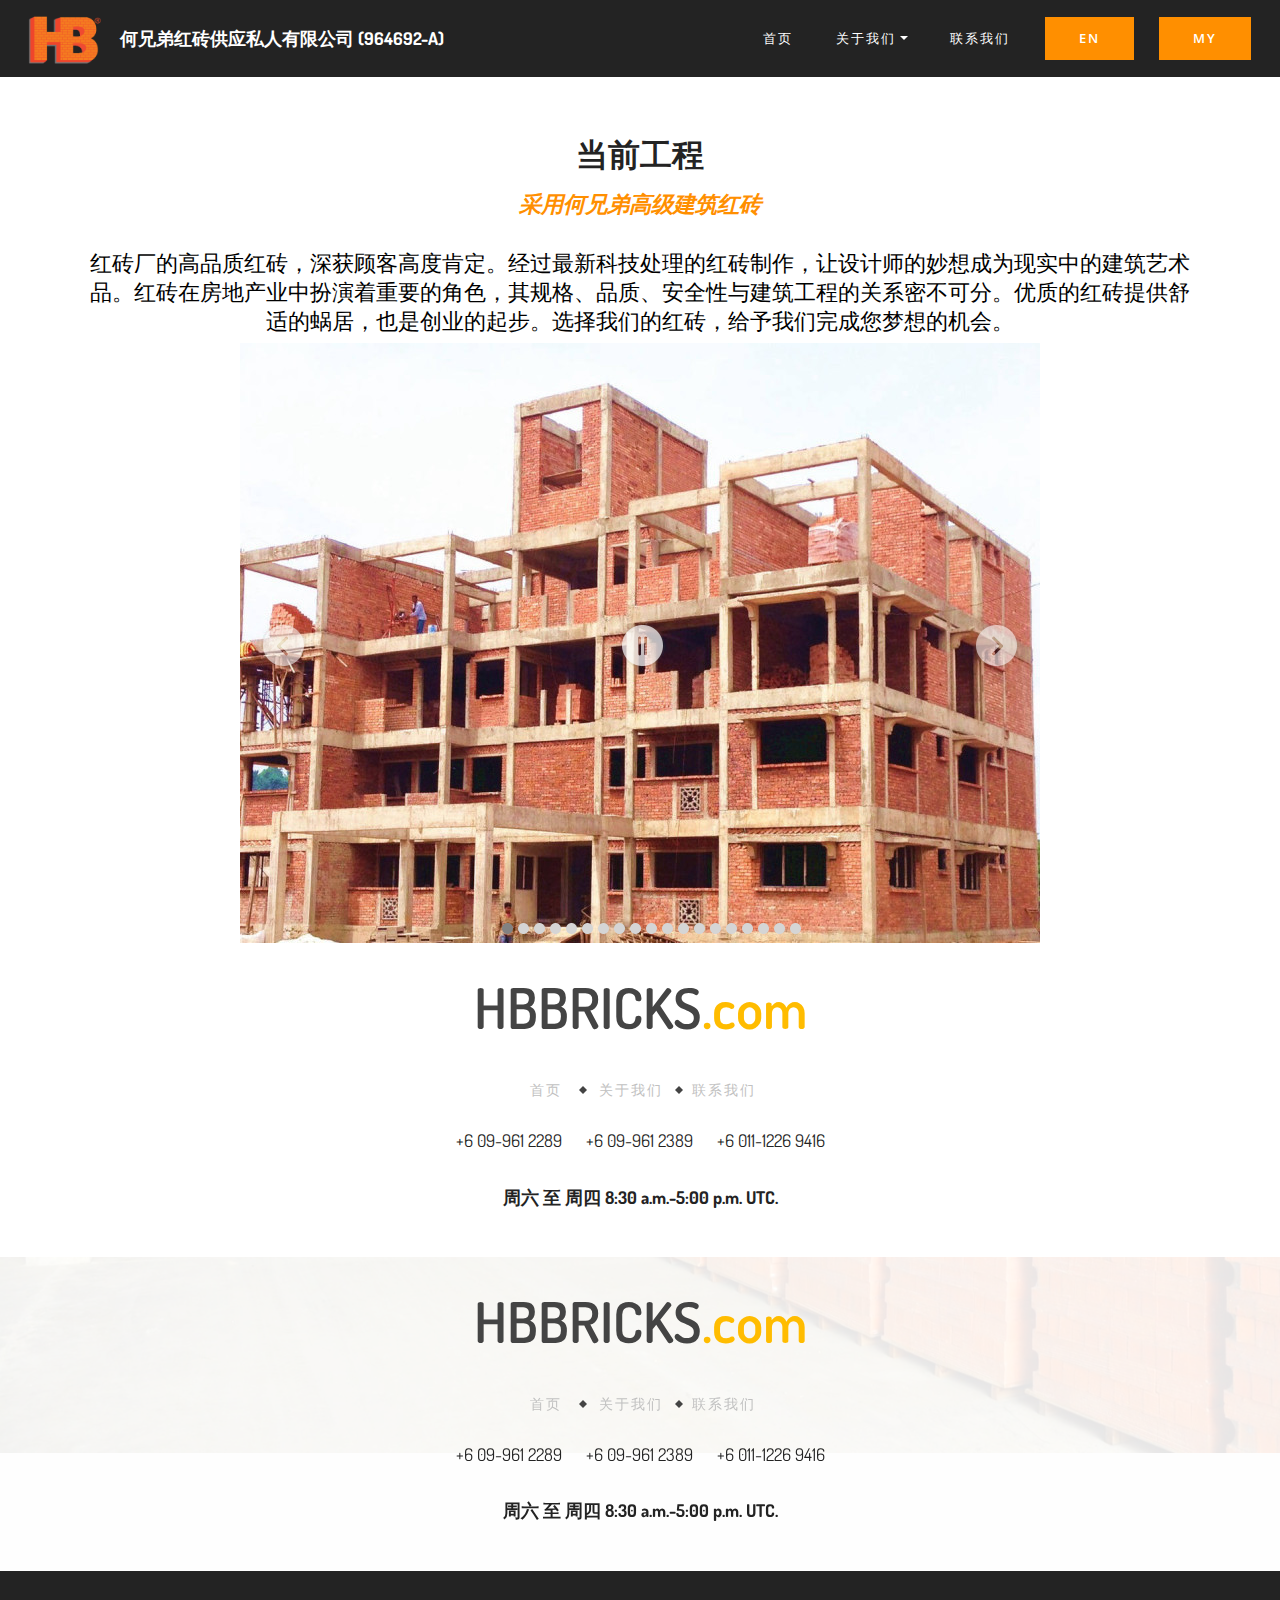
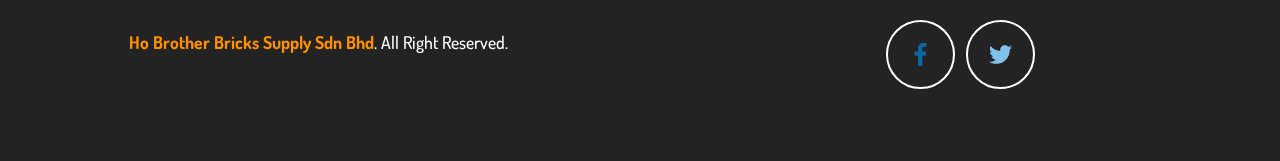
<file: page6.html>
<!DOCTYPE html>
<html >
<head>
  <!-- Site made with Mobirise Website Builder v4.8.2, https://mobirise.com -->
  <meta charset="UTF-8">
  <meta http-equiv="X-UA-Compatible" content="IE=edge">
  <meta name="generator" content="Mobirise v4.8.2, mobirise.com">
  <meta name="viewport" content="width=device-width, initial-scale=1, minimum-scale=1">
  <link rel="shortcut icon" href="assets/images/untitled-2-122x81.png" type="image/x-icon">
  <meta name="description" content="">
  <title>Current Projects</title>
  <link rel="stylesheet" href="assets/tether/tether.min.css">
  <link rel="stylesheet" href="assets/bootstrap/css/bootstrap.min.css">
  <link rel="stylesheet" href="assets/bootstrap/css/bootstrap-grid.min.css">
  <link rel="stylesheet" href="assets/bootstrap/css/bootstrap-reboot.min.css">
  <link rel="stylesheet" href="assets/socicon/css/styles.css">
  <link rel="stylesheet" href="assets/dropdown/css/style.css">
  <link rel="stylesheet" href="assets/theme/css/style.css">
  <link rel="stylesheet" href="assets/wowslider-init/style.css">
  <link rel="stylesheet" href="assets/mobirise/css/mbr-additional.css" type="text/css">
  
  
  
<link rel="stylesheet" href = "assets/wowslider-init/elemental/style.css"></link></head>
<body>

<!-- Google Analytics -->
<!-- Global site tag (gtag.js) - Google Analytics -->
<script async src="https://www.googletagmanager.com/gtag/js?id=UA-128250754-1"></script>
<script>
  window.dataLayer = window.dataLayer || [];
  function gtag(){dataLayer.push(arguments);}
  gtag('js', new Date());

  gtag('config', 'UA-128250754-1');
</script>
<!-- /Google Analytics -->


  <section class="menu cid-r7KDEFz3XN" once="menu" id="menu1-2m">

    

    <nav class="navbar navbar-dropdown navbar-fixed-top navbar-expand-lg">
        <div class="navbar-brand">
            <span class="navbar-logo">
                <a href="index.html">
                    <img src="assets/images/untitled-2-122x81.png" alt="Mobirise" title="" style="height: 3.8rem;">
                </a>
            </span>
            <span class="navbar-caption-wrap"><a class="navbar-caption text-white display-7" href="index.html">何兄弟红砖供应私人有限公司 (964692-A)&nbsp;</a></span>
        </div>
        <button class="navbar-toggler" type="button" data-toggle="collapse" data-target="#navbarSupportedContent" aria-controls="navbarNavAltMarkup" aria-expanded="false" aria-label="Toggle navigation">
            <div class="hamburger">
                <span></span>
                <span></span>
                <span></span>
                <span></span>
            </div>
        </button>
      <div class="collapse navbar-collapse" id="navbarSupportedContent">
            <ul class="navbar-nav nav-dropdown" data-app-modern-menu="true"><li class="nav-item">
                    <a class="nav-link link text-white display-4" href="index.html">
                        首页</a>
                </li>
                <li class="nav-item dropdown open">
                    <a class="nav-link link text-white dropdown-toggle display-4" href="page1.html" data-toggle="dropdown-submenu" aria-expanded="true">
                        关于我们</a><div class="dropdown-menu"><a class="text-white dropdown-item display-4" href="page2.html" aria-expanded="false">制作过程</a><a class="text-white dropdown-item display-4" href="page3.html" aria-expanded="false">关于产品</a><a class="text-white dropdown-item display-4" href="page4.html" aria-expanded="false">品质监控</a><a class="text-white dropdown-item display-4" href="page5.html" aria-expanded="false">产品认证</a><a class="text-white dropdown-item display-4" href="page6.html">当前工程</a></div>
                </li>
                <li class="nav-item">
                    <a class="nav-link link text-white display-4" href="page7.html">
                        联系我们</a>
                </li></ul>
            <div class="navbar-buttons mbr-section-btn"><a class="btn btn-md btn-primary display-4" href="http://presentation2u.com/hbbricks-en/">EN</a> <a class="btn btn-md btn-primary display-4" href="http://presentation2u.com/hbbricks-my/">
                    MY</a></div>
      </div>
    </nav>
</section>

<section class="features8 cid-r7IdX7MfHS" id="features8-2j">

    

    
    <div class="container">
        <div class="row blog-block">
            <div class="col-md-12">
              <h2 class="mbr-section-title mbr-fonts-style align-center display-2"><strong>当前工程
</strong></h2>
               
              <h3 class="mbr-section-subtitle mbr-light mbr-fonts-style pt-3 align-center display-5"><div><font color="#ff8f00"><strong><em>采用何兄弟高级建筑红砖</em></strong></font></div><div><font color="#ff8f00"><strong><em><br></em></strong></font></div><div>红砖厂的高品质红砖，深获顾客高度肯定。经过最新科技处理的红砖制作，让设计师的妙想成为现实中的建筑艺术品。​红砖在房地产业中扮演着重要的角色，其规格、品质、安全性与建筑工程的关系密不可分。​优质的红砖提供舒适的蜗居，也是创业的起步。选择我们的红砖，给予我们完成您梦想的机会。​
</div></h3>
            </div>

            
        </div>
    </div>
</section>

<section class="mbr-wowslider-container mbr-section mbr-section__container carousel slide mbr-section-nopadding mbr-wowslider-container--elemental" data-ride="carousel" data-keyboard="false" data-wrap="true" data-interval="false" id="wowslider-2p" data-rv-view="6419" style="background-color: rgb(255, 255, 255);">
    <div class="mbr-wowslider">
        <div class="ws_images">
            <ul>
                <li>
                    
                    <img src="assets/images/img-20151007-wa0004-800x600.jpg" alt="title 1" title="title 1"> text 1
                </li><li>
                    
                    <img src="assets/images/6-800x600.jpg" alt="title 1" title="title 1"> text 1
                </li><li>
                    
                    <img src="assets/images/8-800x600.jpg" alt="title 1" title="title 1"> text 1
                </li><li>
                    
                    <img src="assets/images/1-800x600.jpg" alt="title 1" title="title 1"> text 1
                </li><li>
                    
                    <img src="assets/images/2-800x600.jpg" alt="title 2" title="title 2"> text 2
                </li><li>
                    
                    <img src="assets/images/4-800x600.jpg" alt="title 3" title="title 3"> text 3
                </li><li>
                    
                    <img src="assets/images/9-800x600.jpg" alt="title 1" title="title 1"> text 1
                </li><li>
                    
                    <img src="assets/images/img-20151007-wa0006-800x600.jpg" alt="title 1" title="title 1"> text 1
                </li><li>
                    
                    <img src="assets/images/img-20151007-wa0009-800x600.jpg" alt="title 1" title="title 1"> text 1
                </li><li>
                    
                    <img src="assets/images/img-20151007-wa0010-800x600.jpg" alt="title 1" title="title 1"> text 1
                </li><li>
                    
                    <img src="assets/images/img-20151007-wa0011-800x600.jpg" alt="title 1" title="title 1"> text 1
                </li><li>
                    
                    <img src="assets/images/img-20151007-wa0012-800x600.jpg" alt="title 1" title="title 1"> text 1
                </li><li>
                    
                    <img src="assets/images/img-20151007-wa0014-800x600.jpg" alt="title 1" title="title 1"> text 1
                </li><li>
                    
                    <img src="assets/images/img-20151007-wa0017-800x600.jpg" alt="title 1" title="title 1"> text 1
                </li><li>
                    
                    <img src="assets/images/img-20151007-wa0019-800x600.jpg" alt="title 1" title="title 1"> text 1
                </li><li>
                    
                    <img src="assets/images/img-20151007-wa0020-800x600.jpg" alt="title 1" title="title 1"> text 1
                </li><li>
                    
                    <img src="assets/images/img-20151007-wa0022-800x600.jpg" alt="title 1" title="title 1"> text 1
                </li><li>
                    
                    <img src="assets/images/img-20151007-wa0023-800x600.jpg" alt="title 1" title="title 1"> text 1
                </li><li>
                    
                    <img src="assets/images/img-20151007-wa0025-800x600.jpg" alt="title 1" title="title 1"> text 1
                </li>
            </ul>
        </div>
        <div class="ws_bullets">
            <div>
                <a href="#" title="">
                    <span><img alt="slide1" src="assets/images/img-20151007-wa0004-85x48.png"></span>
                </a><a href="#" title="">
                    <span><img alt="slide1" src="assets/images/6-85x48.png"></span>
                </a><a href="#" title="">
                    <span><img alt="slide1" src="assets/images/8-85x48.png"></span>
                </a><a href="#" title="">
                    <span><img alt="slide1" src="assets/images/1-85x48.png"></span>
                </a><a href="#" title="">
                    <span><img alt="slide1" src="assets/images/2-85x48.png"></span>
                </a><a href="#" title="">
                    <span><img alt="slide1" src="assets/images/4-85x48.png"></span>
                </a><a href="#" title="">
                    <span><img alt="slide1" src="assets/images/9-85x48.png"></span>
                </a><a href="#" title="">
                    <span><img alt="slide1" src="assets/images/img-20151007-wa0006-85x48.png"></span>
                </a><a href="#" title="">
                    <span><img alt="slide1" src="assets/images/img-20151007-wa0009-85x48.png"></span>
                </a><a href="#" title="">
                    <span><img alt="slide1" src="assets/images/img-20151007-wa0010-85x48.png"></span>
                </a><a href="#" title="">
                    <span><img alt="slide1" src="assets/images/img-20151007-wa0011-85x48.png"></span>
                </a><a href="#" title="">
                    <span><img alt="slide1" src="assets/images/img-20151007-wa0012-85x48.png"></span>
                </a><a href="#" title="">
                    <span><img alt="slide1" src="assets/images/img-20151007-wa0014-85x48.png"></span>
                </a><a href="#" title="">
                    <span><img alt="slide1" src="assets/images/img-20151007-wa0017-85x48.png"></span>
                </a><a href="#" title="">
                    <span><img alt="slide1" src="assets/images/img-20151007-wa0019-85x48.png"></span>
                </a><a href="#" title="">
                    <span><img alt="slide1" src="assets/images/img-20151007-wa0020-85x48.png"></span>
                </a><a href="#" title="">
                    <span><img alt="slide1" src="assets/images/img-20151007-wa0022-85x48.png"></span>
                </a><a href="#" title="">
                    <span><img alt="slide1" src="assets/images/img-20151007-wa0023-85x48.png"></span>
                </a><a href="#" title="">
                    <span><img alt="slide1" src="assets/images/img-20151007-wa0025-85x48.png"></span>
                </a>
            </div>
        </div>
        <div class="ws_shadow"></div>
        <div class="mbr-wowslider-options">
            <div class="params" data-paddingbottom="0" data-anim-type="fly" data-theme="elemental" data-autoplay="true" data-paddingtop="0" data-fullscreen="true" data-showbullets="true" data-timeout="2" data-duration="2" data-height="600" data-width="800" data-responsive="1" data-showcaptions="false" data-captionseffect="slide" data-hidecontrols="false"></div>
        </div>
</div></section>

<section class="cid-r8pb5G51Rl" id="footer1-3s">

    

    
       <div class="container text-center">
            <div class="col-md-12 col-sm-12">
              <h1 class="plan-title mbr-section-title mbr-fonts-style display-1">
                  HBBRICKS<span class="text-letter">.com</span></h1>
            </div>
            
            <div class="row justify-content-center">
                <ul class="foot-menu">
                    
                    
                    
                    
                    
                <li class="foot-menu-item mbr-fonts-style display-7">
                        &nbsp; &nbsp; &nbsp; &nbsp; &nbsp; &nbsp; &nbsp; &nbsp; &nbsp; &nbsp; &nbsp; &nbsp; &nbsp; &nbsp;<a href="index.html" class="text-warning">首页 &nbsp;</a>
                    </li><li class="foot-menu-item mbr-fonts-style display-7">&nbsp;&nbsp;<a href="page1.html" class="text-warning">关于我们 </a>&nbsp;&nbsp;<div class="rhombus"></div>
                    </li><li class="foot-menu-item mbr-fonts-style display-7">&nbsp;<a href="page7.html" class="text-warning">联系我们</a>&nbsp; &nbsp; &nbsp; &nbsp; &nbsp; &nbsp; &nbsp; &nbsp; &nbsp; &nbsp; &nbsp; &nbsp; &nbsp;<div class="rhombus"></div>
                    </li><li class="foot-menu-item mbr-fonts-style display-7"><br><br>
                    </li><li class="foot-menu-item mbr-fonts-style display-7"><br><br>
                    </li></ul>
            </div>
            <div class="row">
                <p class="footer-text col-md-12 col-sm-12 mbr-fonts-style mbr-text display-7">+6 09-961 2289 &nbsp; &nbsp; &nbsp;+6 09-961 2389 &nbsp; &nbsp; &nbsp;+6 011-1226 9416<br><br><strong>周六 至 周四 8:30 a.m.-5:00 p.m. UTC.
</strong><br></p>
            </div>
       </div>

</section>

<section class="cid-r8pb6xeFTY mbr-parallax-background" id="footer1-3t">

    

    <div class="mbr-overlay" style="opacity: 0.9; background-color: rgb(255, 255, 255);">
    </div>
       <div class="container text-center">
            <div class="col-md-12 col-sm-12">
              <h1 class="plan-title mbr-section-title mbr-fonts-style display-1">
                  HBBRICKS<span class="text-letter">.com</span></h1>
            </div>
            
            <div class="row justify-content-center">
                <ul class="foot-menu">
                    
                    
                    
                    
                    
                <li class="foot-menu-item mbr-fonts-style display-7">
                        &nbsp; &nbsp; &nbsp; &nbsp; &nbsp; &nbsp; &nbsp; &nbsp; &nbsp; &nbsp; &nbsp; &nbsp; &nbsp; &nbsp;<a href="index.html" class="text-warning">首页 &nbsp;</a>
                    </li><li class="foot-menu-item mbr-fonts-style display-7">&nbsp;&nbsp;<a href="page1.html" class="text-warning">关于我们 </a>&nbsp;&nbsp;<div class="rhombus"></div>
                    </li><li class="foot-menu-item mbr-fonts-style display-7">&nbsp;<a href="page7.html" class="text-warning">联系我们</a>&nbsp; &nbsp; &nbsp; &nbsp; &nbsp; &nbsp; &nbsp; &nbsp; &nbsp; &nbsp; &nbsp; &nbsp; &nbsp;<div class="rhombus"></div>
                    </li><li class="foot-menu-item mbr-fonts-style display-7"><br><br>
                    </li><li class="foot-menu-item mbr-fonts-style display-7"><br><br>
                    </li></ul>
            </div>
            <div class="row">
                <p class="footer-text col-md-12 col-sm-12 mbr-fonts-style mbr-text display-7">+6 09-961 2289 &nbsp; &nbsp; &nbsp;+6 09-961 2389 &nbsp; &nbsp; &nbsp;+6 011-1226 9416<br><br><strong>周六 至 周四 8:30 a.m.-5:00 p.m. UTC.
</strong><br></p>
            </div>
       </div>

</section>

<section class="cid-r7Lhs5R3jA" id="footer2-3a">

    

    
       <div class="container-fluid text-center">
           <div class="row justify-content-center">
             <div class="col-md-6 col-sm-12">
                 <h3 class="inner-text mbr-fonts-style content-text display-7"><a href="index.html"><strong>Ho Brother Bricks Supply Sdn Bhd</strong></a>. All Right Reserved.&nbsp;</h3>
             </div>
             <div class="social-media col-md-6 col-sm-12">
                  <ul>
                      <li>
                        <a class="icon-transition" href="https://www.facebook.com/hbbricks" target="_blank">
                          <span class="mbr-iconfont socicon-facebook socicon" style="color: rgb(10, 103, 163); font-size: 23px;"></span>
                        </a>
                      </li>
                      <li>
                        <a class="icon-transition" href="https://twitter.com/HB_Bricks" target="_blank">
                          <span class="mbr-iconfont socicon-twitter socicon" style="color: rgb(130, 193, 235); font-size: 23px;"></span>
                        </a>
                      </li>
                      
                      
                      
                   </ul>
              </div>
    </div>
       </div>

</section>


  <script src="assets/web/assets/jquery/jquery.min.js"></script>
  <script src="assets/popper/popper.min.js"></script>
  <script src="assets/tether/tether.min.js"></script>
  <script src="assets/bootstrap/js/bootstrap.min.js"></script>
  <script src="assets/smoothscroll/smooth-scroll.js"></script>
  <script src="assets/dropdown/js/script.min.js"></script>
  <script src="assets/parallax/jarallax.min.js"></script>
  <script src="assets/wowslider-plugin/wowslider.js"></script>
  <script src="assets/sociallikes/social-likes.js"></script>
  <script src="assets/touchswipe/jquery.touch-swipe.min.js"></script>
  <script src="assets/wowslider-effect/effects.js"></script>
  <script src="assets/theme/js/script.js"></script>
  <script src="assets/wowslider-init/script.js"></script>
  
  
 <div id="scrollToTop" class="scrollToTop mbr-arrow-up"><a style="text-align: center;"><i></i></a></div>
  </body>
</html>
</file>
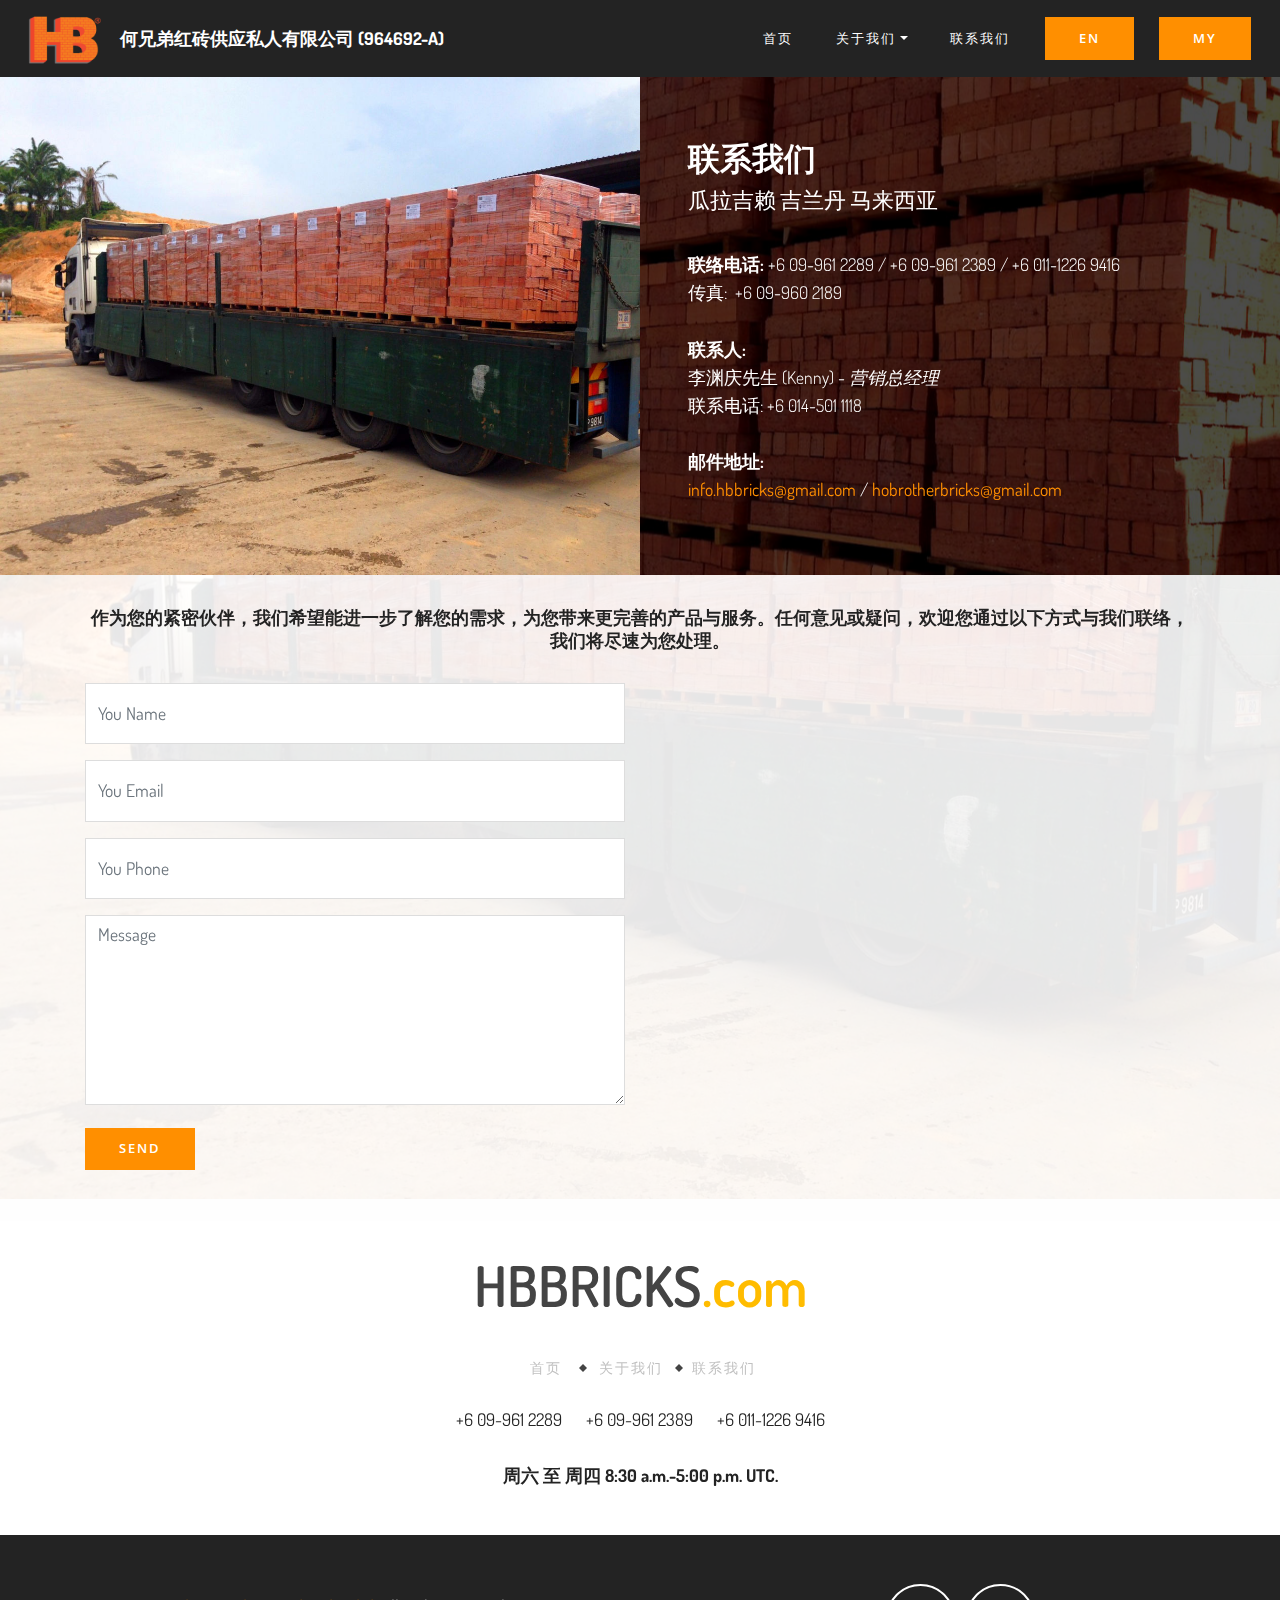
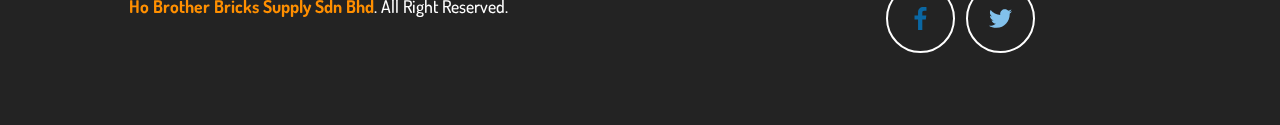
<file: page7.html>
<!DOCTYPE html>
<html >
<head>
  <!-- Site made with Mobirise Website Builder v4.8.2, https://mobirise.com -->
  <meta charset="UTF-8">
  <meta http-equiv="X-UA-Compatible" content="IE=edge">
  <meta name="generator" content="Mobirise v4.8.2, mobirise.com">
  <meta name="viewport" content="width=device-width, initial-scale=1, minimum-scale=1">
  <link rel="shortcut icon" href="assets/images/untitled-2-122x81.png" type="image/x-icon">
  <meta name="description" content="">
  <title>Contact Us</title>
  <link rel="stylesheet" href="assets/tether/tether.min.css">
  <link rel="stylesheet" href="assets/bootstrap/css/bootstrap.min.css">
  <link rel="stylesheet" href="assets/bootstrap/css/bootstrap-grid.min.css">
  <link rel="stylesheet" href="assets/bootstrap/css/bootstrap-reboot.min.css">
  <link rel="stylesheet" href="assets/socicon/css/styles.css">
  <link rel="stylesheet" href="assets/dropdown/css/style.css">
  <link rel="stylesheet" href="assets/theme/css/style.css">
  <link rel="stylesheet" href="assets/mobirise/css/mbr-additional.css" type="text/css">
  
  
  
</head>
<body>

<!-- Google Analytics -->
<!-- Global site tag (gtag.js) - Google Analytics -->
<script async src="https://www.googletagmanager.com/gtag/js?id=UA-128250754-1"></script>
<script>
  window.dataLayer = window.dataLayer || [];
  function gtag(){dataLayer.push(arguments);}
  gtag('js', new Date());

  gtag('config', 'UA-128250754-1');
</script>
<!-- /Google Analytics -->


  <section class="menu cid-r7KDHYsY4v" once="menu" id="menu1-2n">

    

    <nav class="navbar navbar-dropdown navbar-fixed-top navbar-expand-lg">
        <div class="navbar-brand">
            <span class="navbar-logo">
                <a href="index.html">
                    <img src="assets/images/untitled-2-122x81.png" alt="Mobirise" title="" style="height: 3.8rem;">
                </a>
            </span>
            <span class="navbar-caption-wrap"><a class="navbar-caption text-white display-7" href="index.html">何兄弟红砖供应私人有限公司 (964692-A)&nbsp;</a></span>
        </div>
        <button class="navbar-toggler" type="button" data-toggle="collapse" data-target="#navbarSupportedContent" aria-controls="navbarNavAltMarkup" aria-expanded="false" aria-label="Toggle navigation">
            <div class="hamburger">
                <span></span>
                <span></span>
                <span></span>
                <span></span>
            </div>
        </button>
      <div class="collapse navbar-collapse" id="navbarSupportedContent">
            <ul class="navbar-nav nav-dropdown" data-app-modern-menu="true"><li class="nav-item">
                    <a class="nav-link link text-white display-4" href="index.html">
                        首页</a>
                </li>
                <li class="nav-item dropdown open">
                    <a class="nav-link link text-white dropdown-toggle display-4" href="page1.html" data-toggle="dropdown-submenu" aria-expanded="true">
                        关于我们</a><div class="dropdown-menu"><a class="text-white dropdown-item display-4" href="page2.html" aria-expanded="false">制作过程</a><a class="text-white dropdown-item display-4" href="page3.html" aria-expanded="false">关于产品</a><a class="text-white dropdown-item display-4" href="page4.html" aria-expanded="false">品质监控</a><a class="text-white dropdown-item display-4" href="page5.html" aria-expanded="false">产品认证</a><a class="text-white dropdown-item display-4" href="page6.html">当前工程</a></div>
                </li>
                <li class="nav-item">
                    <a class="nav-link link text-white display-4" href="page7.html">
                        联系我们</a>
                </li></ul>
            <div class="navbar-buttons mbr-section-btn"><a class="btn btn-md btn-primary display-4" href="http://presentation2u.com/hbbricks-en/">EN</a> <a class="btn btn-md btn-primary display-4" href="http://presentation2u.com/hbbricks-my/">
                    MY</a></div>
      </div>
    </nav>
</section>

<section class="cid-r7Kkblo0zo mbr-parallax-background" id="features6-2e">

    

    <div class="mbr-overlay" style="opacity: 0.7; background-color: rgb(0, 0, 0);">
    </div>
    <div class="container-fluid">
        <div class="row align-items-center content-row">
          <div class="col-lg-6 wrap-block">
              <h1 class="mbr-section-title mbr-fonts-style mbr-light mbr-white display-2"><strong>联系我们</strong></h1>
              <h2 class="mbr-section-subtitle mbr-fonts-style mbr-light mbr-white display-5">瓜拉吉赖 吉兰丹 马来西亚</h2>
              <h3 class="mbr-text mbr-fonts-style mbr-light mbr-white display-7"><br><strong>联络电话:</strong> +6 09-961 2289 / +6 09-961 2389 / +6 011-1226 9416<br>传真: &nbsp;+6 09-960 2189<br><br><strong>联系人:</strong><br>李渊庆先生 (Kenny) - <em>营销总经理 &nbsp;</em><div>联系电话: +6 014-501 1118</div><div><br></div><div><strong>​​邮件地址:</strong></div><div><a href="mailto:info.hbbricks@gmail.com">info.hbbricks@gmail.com</a> 
/&nbsp;<span style="font-size: 1.1rem;"><a href="mailto:hobrotherbricks@gmail.com">hobrotherbricks@gmail.com</a></span></div></h3>
            
            
          </div>
          <div class="col-lg-6 photo-split">
              <img src="assets/images/img-20151008-wa0009-1264x948.jpg" alt="" title="">
          </div>
      </div>
    </div>
</section>

<section class="cid-r7K6DvzoBf mbr-parallax-background" id="form1-26">

    

    <div class="mbr-overlay" style="opacity: 0.9; background-color: rgb(255, 255, 255);">
    </div>
    <div class="container">
        <div class="row">

        </div>
        
                            <h3 class="mbr-fonts-style mbr-section-subtitle align-center mbr-light pt-3 display-7"><strong>作为您的紧密伙伴，我们希望能进一步了解您的需求，为您带来更完善的产品与服务。任何意见或疑问，欢迎您通过以下方式与我们联络，我们将尽速为您处理。
</strong><div><br>
</div></h3>
        
        <div class="row">
            <div class="col-md-6" data-form-type="formoid">            
                <div data-form-alert="" hidden=""> Thank you for contacting us! We will get back to you the soonest! </div>
                <form class="mbr-form" action="https://mobirise.com/" method="post" data-form-title="Mobirise Form"><input type="hidden" name="email" data-form-email="true" value="zOhKP6xsDKME5tYYU7eP3MOC15fD+RVbYVh7YvhnC5xcgWHrMr1LvdVBNyJr5ZOXvt0aGMzJHaphr9h68boiUWLuwtmC8yN+NifQe0dyVUyTH79Hc/MLWxqVhTMgUpGy" data-form-field="Email">
                    <div class="row row-sm-offset">
                        <div class="col-md-12 multi-horizontal" data-for="name">
                            <div class="form-group">
                                <input type="text" class="form-control" name="name" placeholder="You Name" data-form-field="Name" required="" id="name-form1-26">
                            </div>
                        </div>
                        <div class="col-md-12 multi-horizontal" data-for="email">
                            <div class="form-group">
                                <input type="email" class="form-control" name="email" placeholder="You Email" data-form-field="Email" required="" id="email-form1-26">
                            </div>
                        </div>
                        <div class="col-md-12 multi-horizontal" data-for="phone">
                            <div class="form-group">
                                <input type="tel" class="form-control" name="phone" placeholder="You Phone" data-form-field="Phone" id="phone-form1-26">
                            </div>
                        </div>
                    </div>
                    <div class="form-group" data-for="message">
                        <textarea type="text" class="form-control" name="message" rows="7" placeholder="Message" data-form-field="Message" id="message-form1-26"></textarea>
                    </div>
                    <span class="input-group-btn"><button href="" type="submit" class="btn btn-form btn-primary display-4">SEND</button></span>
                </form>
            </div>
            <div class="col-md-6">
                <div class="google-map"><iframe frameborder="0" style="border:0" src="https://www.google.com/maps/embed/v1/place?key=AIzaSyA0Dx_boXQiwvdz8sJHoYeZNVTdoWONYkU&amp;q=place_id:ChIJpYdZooGHtjERZEKq9_O4_VY" allowfullscreen=""></iframe></div>
            </div>
        </div>
   </div>
</section>

<section class="cid-r8pbgz8A0q" id="footer1-3u">

    

    
       <div class="container text-center">
            <div class="col-md-12 col-sm-12">
              <h1 class="plan-title mbr-section-title mbr-fonts-style display-1">
                  HBBRICKS<span class="text-letter">.com</span></h1>
            </div>
            
            <div class="row justify-content-center">
                <ul class="foot-menu">
                    
                    
                    
                    
                    
                <li class="foot-menu-item mbr-fonts-style display-7">
                        &nbsp; &nbsp; &nbsp; &nbsp; &nbsp; &nbsp; &nbsp; &nbsp; &nbsp; &nbsp; &nbsp; &nbsp; &nbsp; &nbsp;<a href="index.html" class="text-warning">首页 &nbsp;</a>
                    </li><li class="foot-menu-item mbr-fonts-style display-7">&nbsp;&nbsp;<a href="page1.html" class="text-warning">关于我们 </a>&nbsp;&nbsp;<div class="rhombus"></div>
                    </li><li class="foot-menu-item mbr-fonts-style display-7">&nbsp;<a href="page7.html" class="text-warning">联系我们</a>&nbsp; &nbsp; &nbsp; &nbsp; &nbsp; &nbsp; &nbsp; &nbsp; &nbsp; &nbsp; &nbsp; &nbsp; &nbsp;<div class="rhombus"></div>
                    </li><li class="foot-menu-item mbr-fonts-style display-7"><br><br>
                    </li><li class="foot-menu-item mbr-fonts-style display-7"><br><br>
                    </li></ul>
            </div>
            <div class="row">
                <p class="footer-text col-md-12 col-sm-12 mbr-fonts-style mbr-text display-7">+6 09-961 2289 &nbsp; &nbsp; &nbsp;+6 09-961 2389 &nbsp; &nbsp; &nbsp;+6 011-1226 9416<br><br><strong>周六 至 周四 8:30 a.m.-5:00 p.m. UTC.
</strong><br></p>
            </div>
       </div>

</section>

<section class="cid-r7LhEBV1As" id="footer2-3c">

    

    
       <div class="container-fluid text-center">
           <div class="row justify-content-center">
             <div class="col-md-6 col-sm-12">
                 <h3 class="inner-text mbr-fonts-style content-text display-7"><a href="index.html"><strong>Ho Brother Bricks Supply Sdn Bhd</strong></a>. All Right Reserved.&nbsp;</h3>
             </div>
             <div class="social-media col-md-6 col-sm-12">
                  <ul>
                      <li>
                        <a class="icon-transition" href="https://www.facebook.com/hbbricks" target="_blank">
                          <span class="mbr-iconfont socicon-facebook socicon" style="color: rgb(10, 103, 163); font-size: 23px;"></span>
                        </a>
                      </li>
                      <li>
                        <a class="icon-transition" href="https://twitter.com/HB_Bricks" target="_blank">
                          <span class="mbr-iconfont socicon-twitter socicon" style="color: rgb(130, 193, 235); font-size: 23px;"></span>
                        </a>
                      </li>
                      
                      
                      
                   </ul>
              </div>
    </div>
       </div>

</section>


  <script src="assets/web/assets/jquery/jquery.min.js"></script>
  <script src="assets/popper/popper.min.js"></script>
  <script src="assets/tether/tether.min.js"></script>
  <script src="assets/bootstrap/js/bootstrap.min.js"></script>
  <script src="assets/smoothscroll/smooth-scroll.js"></script>
  <script src="assets/dropdown/js/script.min.js"></script>
  <script src="assets/touchswipe/jquery.touch-swipe.min.js"></script>
  <script src="assets/viewportchecker/jquery.viewportchecker.js"></script>
  <script src="assets/parallax/jarallax.min.js"></script>
  <script src="assets/sociallikes/social-likes.js"></script>
  <script src="assets/theme/js/script.js"></script>
  <script src="assets/formoid/formoid.min.js"></script>
  
  
 <div id="scrollToTop" class="scrollToTop mbr-arrow-up"><a style="text-align: center;"><i></i></a></div>
  </body>
</html>
</file>
<file: assets/socicon/css/styles.css>
@charset "UTF-8";

@font-face {
  font-family: "socicon";
  src:url("../fonts/socicon.eot");
  src:url("../fonts/socicon.eot?#iefix") format("embedded-opentype"),
    url("../fonts/socicon.woff") format("woff"),
    url("../fonts/socicon.ttf") format("truetype"),
    url("../fonts/socicon.svg#socicon") format("svg");
  font-weight: normal;
  font-style: normal;

}

[data-icon]:before {
  font-family: "socicon" !important;
  content: attr(data-icon);
  font-style: normal !important;
  font-weight: normal !important;
  font-variant: normal !important;
  text-transform: none !important;
  speak: none;
  line-height: 1;
  -webkit-font-smoothing: antialiased;
  -moz-osx-font-smoothing: grayscale;
}

[class^="socicon-"]:before,
[class*=" socicon-"]:before {
  font-family: "socicon" !important;
  font-style: normal !important;
  font-weight: normal !important;
  font-variant: normal !important;
  text-transform: none !important;
  speak: none;
  line-height: 1;
  -webkit-font-smoothing: antialiased;
  -moz-osx-font-smoothing: grayscale;
}

.socicon-modelmayhem:before {
  content: "\e000";
}
.socicon-mixcloud:before {
  content: "\e001";
}
.socicon-drupal:before {
  content: "\e002";
}
.socicon-swarm:before {
  content: "\e003";
}
.socicon-istock:before {
  content: "\e004";
}
.socicon-yammer:before {
  content: "\e005";
}
.socicon-ello:before {
  content: "\e006";
}
.socicon-stackoverflow:before {
  content: "\e007";
}
.socicon-persona:before {
  content: "\e008";
}
.socicon-triplej:before {
  content: "\e009";
}
.socicon-houzz:before {
  content: "\e00a";
}
.socicon-rss:before {
  content: "\e00b";
}
.socicon-paypal:before {
  content: "\e00c";
}
.socicon-odnoklassniki:before {
  content: "\e00d";
}
.socicon-airbnb:before {
  content: "\e00e";
}
.socicon-periscope:before {
  content: "\e00f";
}
.socicon-outlook:before {
  content: "\e010";
}
.socicon-coderwall:before {
  content: "\e011";
}
.socicon-tripadvisor:before {
  content: "\e012";
}
.socicon-appnet:before {
  content: "\e013";
}
.socicon-goodreads:before {
  content: "\e014";
}
.socicon-tripit:before {
  content: "\e015";
}
.socicon-lanyrd:before {
  content: "\e016";
}
.socicon-slideshare:before {
  content: "\e017";
}
.socicon-buffer:before {
  content: "\e018";
}
.socicon-disqus:before {
  content: "\e019";
}
.socicon-vkontakte:before {
  content: "\e01a";
}
.socicon-whatsapp:before {
  content: "\e01b";
}
.socicon-patreon:before {
  content: "\e01c";
}
.socicon-storehouse:before {
  content: "\e01d";
}
.socicon-pocket:before {
  content: "\e01e";
}
.socicon-mail:before {
  content: "\e01f";
}
.socicon-blogger:before {
  content: "\e020";
}
.socicon-technorati:before {
  content: "\e021";
}
.socicon-reddit:before {
  content: "\e022";
}
.socicon-dribbble:before {
  content: "\e023";
}
.socicon-stumbleupon:before {
  content: "\e024";
}
.socicon-digg:before {
  content: "\e025";
}
.socicon-envato:before {
  content: "\e026";
}
.socicon-behance:before {
  content: "\e027";
}
.socicon-delicious:before {
  content: "\e028";
}
.socicon-deviantart:before {
  content: "\e029";
}
.socicon-forrst:before {
  content: "\e02a";
}
.socicon-play:before {
  content: "\e02b";
}
.socicon-zerply:before {
  content: "\e02c";
}
.socicon-wikipedia:before {
  content: "\e02d";
}
.socicon-apple:before {
  content: "\e02e";
}
.socicon-flattr:before {
  content: "\e02f";
}
.socicon-github:before {
  content: "\e030";
}
.socicon-renren:before {
  content: "\e031";
}
.socicon-friendfeed:before {
  content: "\e032";
}
.socicon-newsvine:before {
  content: "\e033";
}
.socicon-identica:before {
  content: "\e034";
}
.socicon-bebo:before {
  content: "\e035";
}
.socicon-zynga:before {
  content: "\e036";
}
.socicon-steam:before {
  content: "\e037";
}
.socicon-xbox:before {
  content: "\e038";
}
.socicon-windows:before {
  content: "\e039";
}
.socicon-qq:before {
  content: "\e03a";
}
.socicon-douban:before {
  content: "\e03b";
}
.socicon-meetup:before {
  content: "\e03c";
}
.socicon-playstation:before {
  content: "\e03d";
}
.socicon-android:before {
  content: "\e03e";
}
.socicon-snapchat:before {
  content: "\e03f";
}
.socicon-twitter:before {
  content: "\e040";
}
.socicon-facebook:before {
  content: "\e041";
}
.socicon-googleplus:before {
  content: "\e042";
}
.socicon-pinterest:before {
  content: "\e043";
}
.socicon-foursquare:before {
  content: "\e044";
}
.socicon-yahoo:before {
  content: "\e045";
}
.socicon-skype:before {
  content: "\e046";
}
.socicon-yelp:before {
  content: "\e047";
}
.socicon-feedburner:before {
  content: "\e048";
}
.socicon-linkedin:before {
  content: "\e049";
}
.socicon-viadeo:before {
  content: "\e04a";
}
.socicon-xing:before {
  content: "\e04b";
}
.socicon-myspace:before {
  content: "\e04c";
}
.socicon-soundcloud:before {
  content: "\e04d";
}
.socicon-spotify:before {
  content: "\e04e";
}
.socicon-grooveshark:before {
  content: "\e04f";
}
.socicon-lastfm:before {
  content: "\e050";
}
.socicon-youtube:before {
  content: "\e051";
}
.socicon-vimeo:before {
  content: "\e052";
}
.socicon-dailymotion:before {
  content: "\e053";
}
.socicon-vine:before {
  content: "\e054";
}
.socicon-flickr:before {
  content: "\e055";
}
.socicon-500px:before {
  content: "\e056";
}
.socicon-wordpress:before {
  content: "\e058";
}
.socicon-tumblr:before {
  content: "\e059";
}
.socicon-twitch:before {
  content: "\e05a";
}
.socicon-8tracks:before {
  content: "\e05b";
}
.socicon-amazon:before {
  content: "\e05c";
}
.socicon-icq:before {
  content: "\e05d";
}
.socicon-smugmug:before {
  content: "\e05e";
}
.socicon-ravelry:before {
  content: "\e05f";
}
.socicon-weibo:before {
  content: "\e060";
}
.socicon-baidu:before {
  content: "\e061";
}
.socicon-angellist:before {
  content: "\e062";
}
.socicon-ebay:before {
  content: "\e063";
}
.socicon-imdb:before {
  content: "\e064";
}
.socicon-stayfriends:before {
  content: "\e065";
}
.socicon-residentadvisor:before {
  content: "\e066";
}
.socicon-google:before {
  content: "\e067";
}
.socicon-yandex:before {
  content: "\e068";
}
.socicon-sharethis:before {
  content: "\e069";
}
.socicon-bandcamp:before {
  content: "\e06a";
}
.socicon-itunes:before {
  content: "\e06b";
}
.socicon-deezer:before {
  content: "\e06c";
}
.socicon-telegram:before {
  content: "\e06e";
}
.socicon-openid:before {
  content: "\e06f";
}
.socicon-amplement:before {
  content: "\e070";
}
.socicon-viber:before {
  content: "\e071";
}
.socicon-zomato:before {
  content: "\e072";
}
.socicon-draugiem:before {
  content: "\e074";
}
.socicon-endomodo:before {
  content: "\e075";
}
.socicon-filmweb:before {
  content: "\e076";
}
.socicon-stackexchange:before {
  content: "\e077";
}
.socicon-wykop:before {
  content: "\e078";
}
.socicon-teamspeak:before {
  content: "\e079";
}
.socicon-teamviewer:before {
  content: "\e07a";
}
.socicon-ventrilo:before {
  content: "\e07b";
}
.socicon-younow:before {
  content: "\e07c";
}
.socicon-raidcall:before {
  content: "\e07d";
}
.socicon-mumble:before {
  content: "\e07e";
}
.socicon-medium:before {
  content: "\e06d";
}
.socicon-bebee:before {
  content: "\e07f";
}
.socicon-hitbox:before {
  content: "\e080";
}
.socicon-reverbnation:before {
  content: "\e081";
}
.socicon-formulr:before {
  content: "\e082";
}
.socicon-instagram:before {
  content: "\e057";
}
.socicon-battlenet:before {
  content: "\e083";
}
.socicon-chrome:before {
  content: "\e084";
}
.socicon-discord:before {
  content: "\e086";
}
.socicon-issuu:before {
  content: "\e087";
}
.socicon-macos:before {
  content: "\e088";
}
.socicon-firefox:before {
  content: "\e089";
}
.socicon-opera:before {
  content: "\e08d";
}
.socicon-keybase:before {
  content: "\e090";
}
.socicon-alliance:before {
  content: "\e091";
}
.socicon-livejournal:before {
  content: "\e092";
}
.socicon-googlephotos:before {
  content: "\e093";
}
.socicon-horde:before {
  content: "\e094";
}
.socicon-etsy:before {
  content: "\e095";
}
.socicon-zapier:before {
  content: "\e096";
}
.socicon-google-scholar:before {
  content: "\e097";
}
.socicon-researchgate:before {
  content: "\e098";
}
.socicon-wechat:before {
  content: "\e099";
}
.socicon-strava:before {
  content: "\e09a";
}
.socicon-line:before {
  content: "\e09b";
}
.socicon-lyft:before {
  content: "\e09c";
}
.socicon-uber:before {
  content: "\e09d";
}
.socicon-songkick:before {
  content: "\e09e";
}
.socicon-viewbug:before {
  content: "\e09f";
}
.socicon-googlegroups:before {
  content: "\e0a0";
}
.socicon-quora:before {
  content: "\e073";
}
.socicon-diablo:before {
  content: "\e085";
}
.socicon-blizzard:before {
  content: "\e0a1";
}
.socicon-hearthstone:before {
  content: "\e08b";
}
.socicon-heroes:before {
  content: "\e08a";
}
.socicon-overwatch:before {
  content: "\e08c";
}
.socicon-warcraft:before {
  content: "\e08e";
}
.socicon-starcraft:before {
  content: "\e08f";
}
.socicon-beam:before {
  content: "\e0a2";
}
.socicon-curse:before {
  content: "\e0a3";
}
.socicon-player:before {
  content: "\e0a4";
}
.socicon-streamjar:before {
  content: "\e0a5";
}
.socicon-nintendo:before {
  content: "\e0a6";
}
.socicon-hellocoton:before {
  content: "\e0a7";
}
</file>
<file: assets/dropdown/css/style.css>
.navbar-dropdown {
  left: 0;
  padding: 0;
  position: absolute;
  right: 0;
  top: 0;
  transition: all 0.45s ease;
  z-index: 1030;
  background: #282828; }
  .navbar-dropdown .navbar-logo {
    margin-right: 0.8rem;
    transition: margin 0.3s ease-in-out;
    vertical-align: middle; }
    .navbar-dropdown .navbar-logo img {
      height: 3.125rem;
      transition: all 0.3s ease-in-out; }
    .navbar-dropdown .navbar-logo.mbr-iconfont {
      font-size: 3.125rem;
      line-height: 3.125rem; }
  .navbar-dropdown .navbar-caption {
    font-weight: 700;
    white-space: normal;
    vertical-align: -4px;
    line-height: 3.125rem !important; }
    .navbar-dropdown .navbar-caption, .navbar-dropdown .navbar-caption:hover {
      color: inherit;
      text-decoration: none; }
  .navbar-dropdown .mbr-iconfont + .navbar-caption {
    vertical-align: -1px; }
  .navbar-dropdown.navbar-fixed-top {
    position: fixed; }
  .navbar-dropdown .navbar-brand span {
    vertical-align: -4px; }
  .navbar-dropdown.bg-color.transparent {
    background: none; }
  .navbar-dropdown.navbar-short .navbar-brand {
    padding: 0.625rem 0; }
    .navbar-dropdown.navbar-short .navbar-brand span {
      vertical-align: -1px; }
  .navbar-dropdown.navbar-short .navbar-caption {
    line-height: 2.375rem !important;
    vertical-align: -2px; }
  .navbar-dropdown.navbar-short .navbar-logo {
    margin-right: 0.5rem; }
    .navbar-dropdown.navbar-short .navbar-logo img {
      height: 2.375rem; }
    .navbar-dropdown.navbar-short .navbar-logo.mbr-iconfont {
      font-size: 2.375rem;
      line-height: 2.375rem; }
  .navbar-dropdown.navbar-short .mbr-table-cell {
    height: 3.625rem; }
  .navbar-dropdown .navbar-close {
    left: 0.6875rem;
    position: fixed;
    top: 0.75rem;
    z-index: 1000; }
  .navbar-dropdown .hamburger-icon {
    content: "";
    display: inline-block;
    vertical-align: middle;
    width: 16px;
    -webkit-box-shadow: 0 -6px 0 1px #282828,0 0 0 1px #282828,0 6px 0 1px #282828;
    -moz-box-shadow: 0 -6px 0 1px #282828,0 0 0 1px #282828,0 6px 0 1px #282828;
    box-shadow: 0 -6px 0 1px #282828,0 0 0 1px #282828,0 6px 0 1px #282828; }

.dropdown-menu .dropdown-toggle[data-toggle="dropdown-submenu"]::after {
  border-bottom: 0.35em solid transparent;
  border-left: 0.35em solid;
  border-right: 0;
  border-top: 0.35em solid transparent;
  margin-left: 0.3rem; }

.dropdown-menu .dropdown-item:focus {
  outline: 0; }

.nav-dropdown {
  font-size: 0.75rem;
  font-weight: 500;
  height: auto !important; }
  .nav-dropdown .nav-btn {
    padding-left: 1rem; }
  .nav-dropdown .link {
    margin: .667em 1.667em;
    font-weight: 500;
    padding: 0;
    transition: color .2s ease-in-out; }
    .nav-dropdown .link.dropdown-toggle {
      margin-right: 2.583em; }
      .nav-dropdown .link.dropdown-toggle::after {
        margin-left: .25rem;
        border-top: 0.35em solid;
        border-right: 0.35em solid transparent;
        border-left: 0.35em solid transparent;
        border-bottom: 0; }
      .nav-dropdown .link.dropdown-toggle[aria-expanded="true"] {
        margin: 0;
        padding: 0.667em 3.263em  0.667em 1.667em; }
  .nav-dropdown .link::after,
  .nav-dropdown .dropdown-item::after {
    color: inherit; }
  .nav-dropdown .btn {
    font-size: 0.75rem;
    font-weight: 700;
    letter-spacing: 0;
    margin-bottom: 0;
    padding-left: 1.25rem;
    padding-right: 1.25rem; }
  .nav-dropdown .dropdown-menu {
    border-radius: 0;
    border: 0;
    left: 0;
    margin: 0;
    padding-bottom: 1.25rem;
    padding-top: 1.25rem;
    position: relative; }
  .nav-dropdown .dropdown-submenu {
    margin-left: 0.125rem;
    top: 0; }
  .nav-dropdown .dropdown-item {
    font-weight: 500;
    line-height: 2;
    padding: 0.3846em 4.615em 0.3846em 1.5385em;
    position: relative;
    transition: color .2s ease-in-out, background-color .2s ease-in-out; }
    .nav-dropdown .dropdown-item::after {
      margin-top: -0.3077em;
      position: absolute;
      right: 1.1538em;
      top: 50%; }
    .nav-dropdown .dropdown-item:focus, .nav-dropdown .dropdown-item:hover {
      background: none; }

@media (max-width: 767px) {
  .nav-dropdown.navbar-toggleable-sm {
    bottom: 0;
    display: none;
    left: 0;
    overflow-x: hidden;
    position: fixed;
    top: 0;
    transform: translateX(-100%);
    -ms-transform: translateX(-100%);
    -webkit-transform: translateX(-100%);
    width: 18.75rem;
    z-index: 999; } }
.nav-dropdown.navbar-toggleable-xl {
  bottom: 0;
  display: none;
  left: 0;
  overflow-x: hidden;
  position: fixed;
  top: 0;
  transform: translateX(-100%);
  -ms-transform: translateX(-100%);
  -webkit-transform: translateX(-100%);
  width: 18.75rem;
  z-index: 999; }

.nav-dropdown-sm {
  display: block !important;
  overflow-x: hidden;
  overflow: auto;
  padding-top: 3.875rem; }
  .nav-dropdown-sm::after {
    content: "";
    display: block;
    height: 3rem;
    width: 100%; }
  .nav-dropdown-sm.collapse.in ~ .navbar-close {
    display: block !important; }
  .nav-dropdown-sm.collapsing, .nav-dropdown-sm.collapse.in {
    transform: translateX(0);
    -ms-transform: translateX(0);
    -webkit-transform: translateX(0);
    transition: all 0.25s ease-out;
    -webkit-transition: all 0.25s ease-out;
    background: #282828; }
  .nav-dropdown-sm.collapsing[aria-expanded="false"] {
    transform: translateX(-100%);
    -ms-transform: translateX(-100%);
    -webkit-transform: translateX(-100%); }
  .nav-dropdown-sm .nav-item {
    display: block;
    margin-left: 0 !important;
    padding-left: 0; }
  .nav-dropdown-sm .link,
  .nav-dropdown-sm .dropdown-item {
    border-top: 1px dotted rgba(255, 255, 255, 0.1);
    font-size: 0.8125rem;
    line-height: 1.6;
    margin: 0 !important;
    padding: 0.875rem 2.4rem 0.875rem 1.5625rem !important;
    position: relative;
    white-space: normal; }
    .nav-dropdown-sm .link:focus, .nav-dropdown-sm .link:hover,
    .nav-dropdown-sm .dropdown-item:focus,
    .nav-dropdown-sm .dropdown-item:hover {
      background: rgba(0, 0, 0, 0.2) !important;
      color: #c0a375; }
  .nav-dropdown-sm .nav-btn {
    position: relative;
    padding: 1.5625rem 1.5625rem 0 1.5625rem; }
    .nav-dropdown-sm .nav-btn::before {
      border-top: 1px dotted rgba(255, 255, 255, 0.1);
      content: "";
      left: 0;
      position: absolute;
      top: 0;
      width: 100%; }
    .nav-dropdown-sm .nav-btn + .nav-btn {
      padding-top: 0.625rem; }
      .nav-dropdown-sm .nav-btn + .nav-btn::before {
        display: none; }
  .nav-dropdown-sm .btn {
    padding: 0.625rem 0; }
  .nav-dropdown-sm .dropdown-toggle[data-toggle="dropdown-submenu"]::after {
    margin-left: .25rem;
    border-top: 0.35em solid;
    border-right: 0.35em solid transparent;
    border-left: 0.35em solid transparent;
    border-bottom: 0; }
  .nav-dropdown-sm .dropdown-toggle[data-toggle="dropdown-submenu"][aria-expanded="true"]::after {
    border-top: 0;
    border-right: 0.35em solid transparent;
    border-left: 0.35em solid transparent;
    border-bottom: 0.35em solid; }
  .nav-dropdown-sm .dropdown-menu {
    margin: 0;
    padding: 0;
    position: relative;
    top: 0;
    left: 0;
    width: 100%;
    border: 0;
    float: none;
    border-radius: 0;
    background: none; }
  .nav-dropdown-sm .dropdown-submenu {
    left: 100%;
    margin-left: 0.125rem;
    margin-top: -1.25rem;
    top: 0; }

.navbar-toggleable-sm .nav-dropdown .dropdown-menu {
  position: absolute; }

.navbar-toggleable-sm .nav-dropdown .dropdown-submenu {
  left: 100%;
  margin-left: 0.125rem;
  margin-top: -1.25rem;
  top: 0; }

.navbar-toggleable-sm.opened .nav-dropdown .dropdown-menu {
  position: relative; }

.navbar-toggleable-sm.opened .nav-dropdown .dropdown-submenu {
  left: 0;
  margin-left: 00rem;
  margin-top: 0rem;
  top: 0; }

.is-builder .nav-dropdown.collapsing {
  transition: none !important; }

/*# sourceMappingURL=style.css.map */
</file>
<file: assets/theme/css/style.css>
.engine {
	position: absolute;
	text-indent: -2400px;
	text-align: center;
	padding: 0;
	top: 0;
	left: -2400px;
}/*!
 * Mobirise v4 theme (https://mobirise.com/)
 * Copyright 2017 Mobirise
 */
section {
  background-color: #eeeeee; }

section,
.container,
.container-fluid {
  position: relative;
  word-wrap: break-word; }

a.mbr-iconfont:hover {
  text-decoration: none; }

.article .lead p, .article .lead ul, .article .lead ol, .article .lead pre, .article .lead blockquote {
  margin-bottom: 0; }

a {
  font-style: normal;
  font-weight: 400;
  cursor: pointer; }
  a, a:hover {
    text-decoration: none; }

figure {
  margin-bottom: 0; }

body {
  color: #232323; }

h1, h2, h3, h4, h5, h6,
.h1, .h2, .h3, .h4, .h5, .h6,
.display-1, .display-2, .display-3, .display-4 {
  line-height: 1;
  word-break: break-word;
  word-wrap: break-word; }

b, strong {
  font-weight: bold; }

blockquote {
  padding: 10px 0 10px 20px;
  position: relative;
  border-left: 2px solid;
  border-color: #ff3366; }

input:-webkit-autofill, input:-webkit-autofill:hover, input:-webkit-autofill:focus, input:-webkit-autofill:active {
  transition-delay: 9999s;
  transition-property: background-color, color; }

textarea[type="hidden"] {
  display: none; }

body {
  position: relative; }

section {
  background-position: 50% 50%;
  background-repeat: no-repeat;
  background-size: cover; }
  section .mbr-background-video,
  section .mbr-background-video-preview {
    position: absolute;
    bottom: 0;
    left: 0;
    right: 0;
    top: 0; }

.hidden {
  visibility: hidden; }

.mbr-z-index20 {
  z-index: 20; }

/*! Base colors */
.mbr-white {
  color: #ffffff; }

.mbr-black {
  color: #000000; }

.mbr-bg-white {
  background-color: #ffffff; }

.mbr-bg-black {
  background-color: #000000; }

/*! Text-aligns */
.align-left {
  text-align: left; }

.align-center {
  text-align: center; }

.align-right {
  text-align: right; }

@media (max-width: 767px) {
  .align-left, .align-center, .align-right, .mbr-section-btn, .mbr-section-title {
    text-align: center; } }
/*! Font-weight  */
.mbr-light {
  font-weight: 300; }

.mbr-regular {
  font-weight: 400; }

.mbr-semibold {
  font-weight: 500; }

.mbr-bold {
  font-weight: 700; }

/*! Media  */
.media-size-item {
  -webkit-flex: 1 1 auto;
  -moz-flex: 1 1 auto;
  -ms-flex: 1 1 auto;
  -o-flex: 1 1 auto;
  flex: 1 1 auto; }

.media-content {
  -webkit-flex-basis: 100%;
  flex-basis: 100%; }

.media-container-row {
  display: -ms-flexbox;
  display: -webkit-flex;
  display: flex;
  -webkit-flex-direction: row;
  -ms-flex-direction: row;
  flex-direction: row;
  -webkit-flex-wrap: wrap;
  -ms-flex-wrap: wrap;
  flex-wrap: wrap;
  -webkit-justify-content: center;
  -ms-flex-pack: center;
  justify-content: center;
  -webkit-align-content: center;
  -ms-flex-line-pack: center;
  align-content: center;
  -webkit-align-items: start;
  -ms-flex-align: start;
  align-items: start; }
  .media-container-row .media-size-item {
    width: 400px; }

.media-container-column {
  display: -ms-flexbox;
  display: -webkit-flex;
  display: flex;
  -webkit-flex-direction: column;
  -ms-flex-direction: column;
  flex-direction: column;
  -webkit-flex-wrap: wrap;
  -ms-flex-wrap: wrap;
  flex-wrap: wrap;
  -webkit-justify-content: center;
  -ms-flex-pack: center;
  justify-content: center;
  -webkit-align-content: center;
  -ms-flex-line-pack: center;
  align-content: center;
  -webkit-align-items: stretch;
  -ms-flex-align: stretch;
  align-items: stretch; }
  .media-container-column > * {
    width: 100%; }

@media (min-width: 992px) {
  .media-container-row {
    -webkit-flex-wrap: nowrap;
    -ms-flex-wrap: nowrap;
    flex-wrap: nowrap; } }
figure {
  overflow: hidden; }

figure[mbr-media-size] {
  transition: width 0.1s; }

.mbr-figure img, .mbr-figure iframe {
  display: block;
  width: 100%; }

.card {
  background-color: transparent;
  border: none; }

.card-img {
  text-align: center;
  flex-shrink: 0; }

.media {
  max-width: 100%;
  margin: 0 auto; }

.mbr-figure {
  -ms-flex-item-align: center;
  -ms-grid-row-align: center;
  -webkit-align-self: center;
  align-self: center; }

.media-container > div {
  max-width: 100%; }

.mbr-figure img, .card-img img {
  width: 100%; }

@media (max-width: 991px) {
  .media-size-item {
    width: auto !important; }

  .media {
    width: auto; }

  .mbr-figure {
    width: 100% !important; } }
/*! Buttons */
.mbr-section-btn {
  margin-left: -.25rem;
  margin-right: -.25rem;
  font-size: 0; }

nav .mbr-section-btn {
  margin-left: 0rem;
  margin-right: 0rem; }

/*! Btn icon margin */
.btn .mbr-iconfont, .btn.btn-sm .mbr-iconfont {
  cursor: pointer;
  margin-right: 0.5rem; }

.btn.btn-md .mbr-iconfont, .btn.btn-md .mbr-iconfont {
  margin-right: 0.8rem; }

.mbr-regular {
  font-weight: 400; }

.mbr-semibold {
  font-weight: 500; }

.mbr-bold {
  font-weight: 700; }

[type="submit"] {
  -webkit-appearance: none; }

/*! Full-screen */
.mbr-fullscreen .mbr-overlay {
  min-height: 100vh; }

.mbr-fullscreen {
  display: flex;
  display: -webkit-flex;
  display: -moz-flex;
  display: -ms-flex;
  display: -o-flex;
  align-items: center;
  -webkit-align-items: center;
  min-height: 100vh;
  padding-top: 3rem;
  padding-bottom: 3rem; }

/*! Map */
.map {
  height: 25rem;
  position: relative; }
  .map iframe {
    width: 100%;
    height: 100%; }

/* Form */
.form-asterisk {
  font-family: initial;
  position: absolute;
  top: -2px;
  font-weight: normal; }

/*! Scroll to top arrow */
.mbr-arrow-up {
  bottom: 25px;
  right: 90px;
  position: fixed;
  text-align: right;
  z-index: 5000;
  color: #ffffff;
  font-size: 32px;
  transform: rotate(180deg);
  -webkit-transform: rotate(180deg); }

.mbr-arrow-up a {
  background: rgba(0, 0, 0, 0.2);
  border-radius: 3px;
  color: #fff;
  display: inline-block;
  height: 60px;
  width: 60px;
  outline-style: none !important;
  position: relative;
  text-decoration: none;
  transition: all .3s ease-in-out;
  cursor: pointer;
  text-align: center; }
  .mbr-arrow-up a:hover {
    background-color: rgba(0, 0, 0, 0.4); }
  .mbr-arrow-up a i {
    line-height: 60px; }

.mbr-arrow-up-icon {
  display: block;
  color: #fff; }

.mbr-arrow-up-icon::before {
  content: "\203a";
  display: inline-block;
  font-family: serif;
  font-size: 32px;
  line-height: 1;
  font-style: normal;
  position: relative;
  top: 6px;
  left: -4px;
  -webkit-transform: rotate(-90deg);
  transform: rotate(-90deg); }

/*! Arrow Down */
.mbr-arrow {
  position: absolute;
  bottom: 45px;
  left: 50%;
  width: 60px;
  height: 60px;
  cursor: pointer;
  background-color: rgba(80, 80, 80, 0.5);
  border-radius: 50%;
  -webkit-transform: translateX(-50%);
  transform: translateX(-50%); }
  .mbr-arrow > a {
    display: inline-block;
    text-decoration: none;
    outline-style: none;
    -webkit-animation: arrowdown 1.7s ease-in-out infinite;
    animation: arrowdown 1.7s ease-in-out infinite; }
    .mbr-arrow > a > i {
      position: absolute;
      top: -2px;
      left: 15px;
      font-size: 2rem; }

@keyframes arrowdown {
  0% {
    transform: translateY(0px);
    -webkit-transform: translateY(0px); }
  50% {
    transform: translateY(-5px);
    -webkit-transform: translateY(-5px); }
  100% {
    transform: translateY(0px);
    -webkit-transform: translateY(0px); } }
@-webkit-keyframes arrowdown {
  0% {
    transform: translateY(0px);
    -webkit-transform: translateY(0px); }
  50% {
    transform: translateY(-5px);
    -webkit-transform: translateY(-5px); }
  100% {
    transform: translateY(0px);
    -webkit-transform: translateY(0px); } }
@media (max-width: 500px) {
  .mbr-arrow-up {
    left: 50%;
    right: auto;
    transform: translateX(-50%) rotate(180deg);
    -webkit-transform: translateX(-50%) rotate(180deg); } }
/*Gradients animation*/
@keyframes gradient-animation {
  from {
    background-position: 0% 100%;
    animation-timing-function: ease-in-out; }
  to {
    background-position: 100% 0%;
    animation-timing-function: ease-in-out; } }
@-webkit-keyframes gradient-animation {
  from {
    background-position: 0% 100%;
    animation-timing-function: ease-in-out; }
  to {
    background-position: 100% 0%;
    animation-timing-function: ease-in-out; } }
.bg-gradient {
  background-size: 200% 200%;
  animation: gradient-animation 5s infinite alternate;
  -webkit-animation: gradient-animation 5s infinite alternate; }

.menu .navbar-brand {
  display: -webkit-flex;
  display: flex; }
  .menu .navbar-brand span {
    display: flex;
    display: -webkit-flex; }
  .menu .navbar-brand .navbar-caption-wrap {
    display: -webkit-flex; }
  .menu .navbar-brand .navbar-logo img {
    display: -webkit-flex; }
@media (min-width: 768px) and (max-width: 991px) {
  .menu .navbar-toggleable-sm .navbar-nav {
    display: -webkit-box;
    display: -webkit-flex;
    display: -ms-flexbox; } }
@media (min-width: 992px) {
  .menu .navbar-nav.nav-dropdown {
    display: -webkit-flex; }
  .menu .navbar-toggleable-sm .navbar-collapse {
    display: -webkit-flex !important; } }

/*# sourceMappingURL=style.css.map */
</file>
<file: assets/wowslider-init/style.css>
.mbr-wowslider .mbr-wowslider-options{
    display: none;
}
</file>
<file: assets/mobirise/css/mbr-additional.css>
@import url(https://fonts.googleapis.com/css?family=Dosis:200,300,400,500,600,700,800);
@import url(https://fonts.googleapis.com/css?family=Open+Sans:300,300i,400,400i,600,600i,700,700i,800,800i);





body {
  font-family: Dosis;
  font-style: normal;
  line-height: 1.5;
}
.mbr-section-title {
  font-style: normal;
  line-height: 1.2;
}
.mbr-section-subtitle {
  line-height: 1.3;
}
.mbr-text {
  font-style: normal;
  line-height: 1.6;
}
.display-1 {
  font-family: 'Dosis', sans-serif;
  font-size: 3.5rem;
}
.display-1 > .mbr-iconfont {
  font-size: 5.6rem;
}
.display-2 {
  font-family: 'Dosis', sans-serif;
  font-size: 2rem;
}
.display-2 > .mbr-iconfont {
  font-size: 3.2rem;
}
.display-4 {
  font-family: 'Open Sans', sans-serif;
  font-size: 0.8rem;
}
.display-4 > .mbr-iconfont {
  font-size: 1.28rem;
}
.display-5 {
  font-family: 'Dosis', sans-serif;
  font-size: 1.4rem;
}
.display-5 > .mbr-iconfont {
  font-size: 2.24rem;
}
.display-7 {
  font-family: 'Dosis', sans-serif;
  font-size: 1.1rem;
}
.display-7 > .mbr-iconfont {
  font-size: 1.76rem;
}
/* ---- Fluid typography for mobile devices ---- */
/* 1.4 - font scale ratio ( bootstrap == 1.42857 ) */
/* 100vw - current viewport width */
/* (48 - 20)  48 == 48rem == 768px, 20 == 20rem == 320px(minimal supported viewport) */
/* 0.65 - min scale variable, may vary */
@media (max-width: 768px) {
  .display-1 {
    font-size: 2.8rem;
    font-size: calc( 1.875rem + (3.5 - 1.875) * ((100vw - 20rem) / (48 - 20)));
    line-height: calc( 1.4 * (1.875rem + (3.5 - 1.875) * ((100vw - 20rem) / (48 - 20))));
  }
  .display-2 {
    font-size: 1.6rem;
    font-size: calc( 1.35rem + (2 - 1.35) * ((100vw - 20rem) / (48 - 20)));
    line-height: calc( 1.4 * (1.35rem + (2 - 1.35) * ((100vw - 20rem) / (48 - 20))));
  }
  .display-4 {
    font-size: 0.64rem;
    font-size: calc( 0.93rem + (0.8 - 0.93) * ((100vw - 20rem) / (48 - 20)));
    line-height: calc( 1.4 * (0.93rem + (0.8 - 0.93) * ((100vw - 20rem) / (48 - 20))));
  }
  .display-5 {
    font-size: 1.12rem;
    font-size: calc( 1.14rem + (1.4 - 1.14) * ((100vw - 20rem) / (48 - 20)));
    line-height: calc( 1.4 * (1.14rem + (1.4 - 1.14) * ((100vw - 20rem) / (48 - 20))));
  }
}
/* Buttons */
.btn {
  color: initial;
  border-radius: 0;
  font-weight: 600;
  border-width: 2px;
  font-style: normal;
  letter-spacing: 2px;
  margin: .4rem .8rem;
  white-space: normal;
  -webkit-transition: all 0.3s ease-in-out;
  -moz-transition: all 0.3s ease-in-out;
  transition: all 0.3s ease-in-out;
  padding: 0.8rem 2rem;
  border-radius: 0px;
  display: inline-flex;
  align-items: center;
  justify-content: center;
  word-break: break-word;
}
.btn-sm {
  font-weight: 600;
  letter-spacing: 2px;
  -webkit-transition: all 0.3s ease-in-out;
  -moz-transition: all 0.3s ease-in-out;
  transition: all 0.3s ease-in-out;
  padding: 0.5rem 1.5rem;
  border-radius: 0px;
}
.btn-md {
  font-weight: 600;
  letter-spacing: 2px;
  margin: .4rem .8rem !important;
  -webkit-transition: all 0.3s ease-in-out;
  -moz-transition: all 0.3s ease-in-out;
  transition: all 0.3s ease-in-out;
  padding: 0.8rem 2rem;
  border-radius: 0px;
}
.btn-lg {
  font-weight: 600;
  letter-spacing: 2px;
  margin: .4rem .8rem !important;
  -webkit-transition: all 0.3s ease-in-out;
  -moz-transition: all 0.3s ease-in-out;
  transition: all 0.3s ease-in-out;
  padding: 0.8rem 2rem;
  border-radius: 0px;
}
.bg-primary {
  background-color: #ff8f00 !important;
}
.bg-success {
  background-color: #36d88a !important;
}
.bg-info {
  background-color: #ff4100 !important;
}
.bg-warning {
  background-color: #c1c1c1 !important;
}
.bg-danger {
  background-color: #444444 !important;
}
.btn-primary,
.btn-primary:active,
.btn-primary.active {
  background-color: #ff8f00 !important;
  border-color: #ff8f00 !important;
  color: #ffffff !important;
}
.btn-primary:hover,
.btn-primary:focus,
.btn-primary.focus {
  color: #ffffff !important;
  background-color: #b36400 !important;
  border-color: #b36400 !important;
}
.btn-primary.disabled,
.btn-primary:disabled {
  color: #ffffff !important;
  background-color: #b36400 !important;
  border-color: #b36400 !important;
}
.btn-secondary,
.btn-secondary:active,
.btn-secondary.active {
  background-color: #3e97d1 !important;
  border-color: #3e97d1 !important;
  color: #ffffff !important;
}
.btn-secondary:hover,
.btn-secondary:focus,
.btn-secondary.focus {
  color: #ffffff !important;
  background-color: #256e9d !important;
  border-color: #256e9d !important;
}
.btn-secondary.disabled,
.btn-secondary:disabled {
  color: #ffffff !important;
  background-color: #256e9d !important;
  border-color: #256e9d !important;
}
.btn-info,
.btn-info:active,
.btn-info.active {
  background-color: #ff4100 !important;
  border-color: #ff4100 !important;
  color: #ffffff !important;
}
.btn-info:hover,
.btn-info:focus,
.btn-info.focus {
  color: #ffffff !important;
  background-color: #b32d00 !important;
  border-color: #b32d00 !important;
}
.btn-info.disabled,
.btn-info:disabled {
  color: #ffffff !important;
  background-color: #b32d00 !important;
  border-color: #b32d00 !important;
}
.btn-success,
.btn-success:active,
.btn-success.active {
  background-color: #36d88a !important;
  border-color: #36d88a !important;
  color: #ffffff !important;
}
.btn-success:hover,
.btn-success:focus,
.btn-success.focus {
  color: #ffffff !important;
  background-color: #1fa263 !important;
  border-color: #1fa263 !important;
}
.btn-success.disabled,
.btn-success:disabled {
  color: #ffffff !important;
  background-color: #1fa263 !important;
  border-color: #1fa263 !important;
}
.btn-warning,
.btn-warning:active,
.btn-warning.active {
  background-color: #c1c1c1 !important;
  border-color: #c1c1c1 !important;
  color: #ffffff !important;
}
.btn-warning:hover,
.btn-warning:focus,
.btn-warning.focus {
  color: #ffffff !important;
  background-color: #9b9b9b !important;
  border-color: #9b9b9b !important;
}
.btn-warning.disabled,
.btn-warning:disabled {
  color: #ffffff !important;
  background-color: #9b9b9b !important;
  border-color: #9b9b9b !important;
}
.btn-danger,
.btn-danger:active,
.btn-danger.active {
  background-color: #444444 !important;
  border-color: #444444 !important;
  color: #ffffff !important;
}
.btn-danger:hover,
.btn-danger:focus,
.btn-danger.focus {
  color: #ffffff !important;
  background-color: #1e1e1e !important;
  border-color: #1e1e1e !important;
}
.btn-danger.disabled,
.btn-danger:disabled {
  color: #ffffff !important;
  background-color: #1e1e1e !important;
  border-color: #1e1e1e !important;
}
.btn-white {
  color: #333333 !important;
}
.btn-white,
.btn-white:active,
.btn-white.active {
  background-color: #ffffff !important;
  border-color: #ffffff !important;
  color: #808080 !important;
}
.btn-white:hover,
.btn-white:focus,
.btn-white.focus {
  color: #808080 !important;
  background-color: #d9d9d9 !important;
  border-color: #d9d9d9 !important;
}
.btn-white.disabled,
.btn-white:disabled {
  color: #808080 !important;
  background-color: #d9d9d9 !important;
  border-color: #d9d9d9 !important;
}
.btn-black,
.btn-black:active,
.btn-black.active {
  background-color: #333333 !important;
  border-color: #333333 !important;
  color: #ffffff !important;
}
.btn-black:hover,
.btn-black:focus,
.btn-black.focus {
  color: #ffffff !important;
  background-color: #0d0d0d !important;
  border-color: #0d0d0d !important;
}
.btn-black.disabled,
.btn-black:disabled {
  color: #ffffff !important;
  background-color: #0d0d0d !important;
  border-color: #0d0d0d !important;
}
.btn-primary-outline,
.btn-primary-outline:active,
.btn-primary-outline.active {
  background: none;
  border-color: #995600;
  color: #995600 !important;
}
.btn-primary-outline:hover,
.btn-primary-outline:focus,
.btn-primary-outline.focus {
  color: #ffffff !important;
  background-color: #ff8f00;
  border-color: #ff8f00;
}
.btn-primary-outline.disabled,
.btn-primary-outline:disabled {
  color: #ffffff !important;
  background-color: #ff8f00 !important;
  border-color: #ff8f00 !important;
}
.btn-secondary-outline,
.btn-secondary-outline:active,
.btn-secondary-outline.active {
  background: none;
  border-color: #215f88;
  color: #215f88 !important;
}
.btn-secondary-outline:hover,
.btn-secondary-outline:focus,
.btn-secondary-outline.focus {
  color: #ffffff !important;
  background-color: #3e97d1;
  border-color: #3e97d1;
}
.btn-secondary-outline.disabled,
.btn-secondary-outline:disabled {
  color: #ffffff !important;
  background-color: #3e97d1 !important;
  border-color: #3e97d1 !important;
}
.btn-info-outline,
.btn-info-outline:active,
.btn-info-outline.active {
  background: none;
  border-color: #992700;
  color: #992700 !important;
}
.btn-info-outline:hover,
.btn-info-outline:focus,
.btn-info-outline.focus {
  color: #ffffff !important;
  background-color: #ff4100;
  border-color: #ff4100;
}
.btn-info-outline.disabled,
.btn-info-outline:disabled {
  color: #ffffff !important;
  background-color: #ff4100 !important;
  border-color: #ff4100 !important;
}
.btn-success-outline,
.btn-success-outline:active,
.btn-success-outline.active {
  background: none;
  border-color: #1b8d56;
  color: #1b8d56 !important;
}
.btn-success-outline:hover,
.btn-success-outline:focus,
.btn-success-outline.focus {
  color: #ffffff !important;
  background-color: #36d88a;
  border-color: #36d88a;
}
.btn-success-outline.disabled,
.btn-success-outline:disabled {
  color: #ffffff !important;
  background-color: #36d88a !important;
  border-color: #36d88a !important;
}
.btn-warning-outline,
.btn-warning-outline:active,
.btn-warning-outline.active {
  background: none;
  border-color: #8e8e8e;
  color: #8e8e8e !important;
}
.btn-warning-outline:hover,
.btn-warning-outline:focus,
.btn-warning-outline.focus {
  color: #ffffff !important;
  background-color: #c1c1c1;
  border-color: #c1c1c1;
}
.btn-warning-outline.disabled,
.btn-warning-outline:disabled {
  color: #ffffff !important;
  background-color: #c1c1c1 !important;
  border-color: #c1c1c1 !important;
}
.btn-danger-outline,
.btn-danger-outline:active,
.btn-danger-outline.active {
  background: none;
  border-color: #111111;
  color: #111111 !important;
}
.btn-danger-outline:hover,
.btn-danger-outline:focus,
.btn-danger-outline.focus {
  color: #ffffff !important;
  background-color: #444444;
  border-color: #444444;
}
.btn-danger-outline.disabled,
.btn-danger-outline:disabled {
  color: #ffffff !important;
  background-color: #444444 !important;
  border-color: #444444 !important;
}
.btn-black-outline,
.btn-black-outline:active,
.btn-black-outline.active {
  background: none;
  border-color: #000000;
  color: #000000 !important;
}
.btn-black-outline:hover,
.btn-black-outline:focus,
.btn-black-outline.focus {
  color: #ffffff !important;
  background-color: #333333;
  border-color: #333333;
}
.btn-black-outline.disabled,
.btn-black-outline:disabled {
  color: #ffffff !important;
  background-color: #333333 !important;
  border-color: #333333 !important;
}
.btn-white-outline,
.btn-white-outline:active,
.btn-white-outline.active {
  background: none;
  border-color: #ffffff;
  color: #ffffff !important;
}
.btn-white-outline:hover,
.btn-white-outline:focus,
.btn-white-outline.focus {
  color: #333333 !important;
  background-color: #ffffff;
  border-color: #ffffff;
}
.text-primary {
  color: #ff8f00 !important;
}
.text-secondary {
  color: #3e97d1 !important;
}
.text-success {
  color: #36d88a !important;
}
.text-info {
  color: #ff4100 !important;
}
.text-warning {
  color: #c1c1c1 !important;
}
.text-danger {
  color: #444444 !important;
}
.text-white {
  color: #ffffff !important;
}
.text-black {
  color: #000000 !important;
}
a.text-primary:hover,
a.text-primary:focus {
  color: #995600 !important;
}
a.text-secondary:hover,
a.text-secondary:focus {
  color: #215f88 !important;
}
a.text-success:hover,
a.text-success:focus {
  color: #1b8d56 !important;
}
a.text-info:hover,
a.text-info:focus {
  color: #992700 !important;
}
a.text-warning:hover,
a.text-warning:focus {
  color: #8e8e8e !important;
}
a.text-danger:hover,
a.text-danger:focus {
  color: #111111 !important;
}
a.text-white:hover,
a.text-white:focus {
  color: #b3b3b3 !important;
}
a.text-black:hover,
a.text-black:focus {
  color: #4d4d4d !important;
}
.alert-success {
  background-color: #70c770;
}
.alert-info {
  background-color: #ff4100;
}
.alert-warning {
  background-color: #c1c1c1;
}
.alert-danger {
  background-color: #444444;
}
.mbr-section-btn a.btn:not(.btn-form):hover,
.mbr-section-btn a.btn:not(.btn-form):focus {
  box-shadow: none !important;
}
.mbr-gallery-filter li.active .btn {
  background-color: #ff8f00;
  border-color: #ff8f00;
  color: #ffffff;
}
.mbr-gallery-filter li.active .btn:focus {
  box-shadow: none;
}
.btn-form {
  border-radius: 0;
}
.btn-form:hover {
  cursor: pointer;
}
a,
a:hover {
  color: #ff8f00;
}
.mbr-plan-header.bg-primary .mbr-plan-subtitle,
.mbr-plan-header.bg-primary .mbr-plan-price-desc {
  color: #ffe9cc;
}
.mbr-plan-header.bg-success .mbr-plan-subtitle,
.mbr-plan-header.bg-success .mbr-plan-price-desc {
  color: #e1f9ed;
}
.mbr-plan-header.bg-info .mbr-plan-subtitle,
.mbr-plan-header.bg-info .mbr-plan-price-desc {
  color: #ffd9cc;
}
.mbr-plan-header.bg-warning .mbr-plan-subtitle,
.mbr-plan-header.bg-warning .mbr-plan-price-desc {
  color: #ffffff;
}
.mbr-plan-header.bg-danger .mbr-plan-subtitle,
.mbr-plan-header.bg-danger .mbr-plan-price-desc {
  color: #b7b7b7;
}
/* Scroll to top button*/
#scrollToTop a {
  background: #444444;
  opacity: .5;
}
#scrollToTop a:hover {
  opacity: .7;
}
#scrollToTop a i:before {
  content: '';
  position: absolute;
  height: 40%;
  top: 25%;
  background: #ffffff;
  width: 2px;
  left: calc(50% - 1px);
}
#scrollToTop a i:after {
  content: '';
  position: absolute;
  display: block;
  border-top: 2px solid #ffffff;
  border-right: 2px solid #ffffff;
  width: 40%;
  height: 40%;
  left: 30%;
  bottom: 30%;
  transform: rotate(135deg);
}
/* Others*/
.note-check a[data-value=Rubik] {
  font-style: normal;
}
.mbr-arrow {
  background-color: #444444;
  opacity: .5;
  transition: .3s;
}
.mbr-arrow a {
  color: #ffffff;
}
.mbr-arrow:hover {
  opacity: .7;
}
@media (max-width: 767px) {
  .mbr-arrow {
    display: none;
  }
}
.form-control-label {
  position: relative;
  cursor: pointer;
  margin-bottom: .357em;
  padding: 0;
}
.alert {
  color: #ffffff;
  border-radius: 0;
  border: 0;
  font-size: .875rem;
  line-height: 1.5;
  margin-bottom: 1.875rem;
  padding: 1.25rem;
  position: relative;
}
.alert.alert-form::after {
  background-color: inherit;
  bottom: -7px;
  content: "";
  display: block;
  height: 14px;
  left: 50%;
  margin-left: -7px;
  position: absolute;
  transform: rotate(45deg);
  width: 14px;
}
.form-control {
  background-color: #f5f5f5;
  box-shadow: none;
  color: #565656;
  font-family: 'Dosis', sans-serif;
  font-size: 1.1rem;
  line-height: 1.43;
  min-height: 3.5em;
  padding: 1.07em .5em;
}
.form-control > .mbr-iconfont {
  font-size: 1.76rem;
}
.form-control,
.form-control:focus {
  border: 1px solid #e8e8e8;
}
.form-active .form-control:invalid {
  border-color: red;
}
.mbr-overlay {
  background-color: #000;
  bottom: 0;
  left: 0;
  opacity: .5;
  position: absolute;
  right: 0;
  top: 0;
  z-index: 0;
}
blockquote {
  font-style: italic;
  padding: 10px 0 10px 20px;
  font-size: 1.09rem;
  position: relative;
  border-color: #ff8f00;
  border-width: 3px;
}
ul,
ol,
pre,
blockquote {
  margin-bottom: 2.3125rem;
}
pre {
  background: #f4f4f4;
  padding: 10px 24px;
  white-space: pre-wrap;
}
.inactive {
  -webkit-user-select: none;
  -moz-user-select: none;
  -ms-user-select: none;
  user-select: none;
  pointer-events: none;
  -webkit-user-drag: none;
  user-drag: none;
}
.mbr-section__comments .row {
  justify-content: center;
}
/* Forms */
.mbr-form .btn {
  margin: .4rem 0;
}
@media (max-width: 767px) {
  .btn {
    font-size: .75rem !important;
  }
  .btn .mbr-iconfont {
    font-size: 1rem !important;
  }
}
/* Social block */
.btn-social {
  font-size: 20px;
  border-radius: 50%;
  padding: 0;
  width: 44px;
  height: 44px;
  line-height: 44px;
  text-align: center;
  position: relative;
  border: 2px solid #c0a375;
  border-color: #ff8f00;
  color: #232323;
  cursor: pointer;
}
.btn-social i {
  top: 0;
  line-height: 44px;
  width: 44px;
}
.btn-social:hover {
  color: #fff;
  background: #ff8f00;
}
.btn-social + .btn {
  margin-left: .1rem;
}
/* Footer */
.mbr-footer-content li::before,
.mbr-footer .mbr-contacts li::before {
  background: #ff8f00;
}
.mbr-footer-content li a:hover,
.mbr-footer .mbr-contacts li a:hover {
  color: #ff8f00;
}
/* Headers*/
.carousel-item.active,
.carousel-item-next,
.carousel-item-prev {
  display: -webkit-box;
  display: -webkit-flex;
  display: -ms-flexbox;
  display: flex;
}
.note-air-layout .dropup .dropdown-menu,
.note-air-layout .navbar-fixed-bottom .dropdown .dropdown-menu {
  bottom: initial !important;
}
html,
body {
  height: auto;
  min-height: 100vh;
}
.dropup .dropdown-toggle::after {
  display: none;
}
.cid-r7KzU6WLiI .navbar {
  min-height: 77px;
  transition: all .3s;
  background: #232323;
}
.cid-r7KzU6WLiI .navbar.opened {
  transition: all .3s;
  background: #232323 !important;
}
.cid-r7KzU6WLiI .navbar .dropdown-item {
  padding: .25rem 1.5rem;
}
.cid-r7KzU6WLiI .navbar .navbar-collapse {
  transition: none;
  justify-content: flex-end;
  z-index: 1;
}
.cid-r7KzU6WLiI .navbar.collapsed.opened {
  text-align: center;
  flex-direction: column;
  margin-left: auto;
  max-width: 20rem ;
  height: 100vh;
  justify-content: flex-start;
}
.cid-r7KzU6WLiI .navbar.collapsed.opened .dropdown-menu {
  top: 0;
}
.cid-r7KzU6WLiI .navbar.collapsed.opened .navbar-toggler {
  order: -1;
  align-self: flex-end !important;
  margin: 1rem 0 0 0;
}
.cid-r7KzU6WLiI .navbar.collapsed.opened .navbar-collapse {
  flex-basis: initial;
}
.cid-r7KzU6WLiI .navbar.collapsed:not(.opened) .navbar-collapse {
  display: none !important;
}
.cid-r7KzU6WLiI .navbar.collapsed .dropdown-menu {
  background: transparent !important;
}
.cid-r7KzU6WLiI .navbar.collapsed .dropdown-menu .dropdown-submenu {
  left: 0 !important;
}
.cid-r7KzU6WLiI .navbar.collapsed .dropdown-menu .dropdown-item:after {
  right: auto;
}
.cid-r7KzU6WLiI .navbar.collapsed .dropdown-menu .dropdown-toggle[data-toggle="dropdown-submenu"]:after {
  margin-left: .25rem;
  border-top: 0.35em solid;
  border-right: 0.35em solid transparent;
  border-left: 0.35em solid transparent;
  border-bottom: 0;
  top: 55%;
}
.cid-r7KzU6WLiI .navbar.collapsed ul.navbar-nav li {
  margin: auto;
}
.cid-r7KzU6WLiI .navbar.collapsed .dropdown-menu .dropdown-item {
  padding: .25rem 1.5rem;
  text-align: center;
}
@media (max-width: 991px) {
  .cid-r7KzU6WLiI .navbar.opened {
    text-align: center;
    flex-direction: column;
    margin-left: auto;
    max-width: 20rem ;
    height: 100vh;
    justify-content: flex-start;
  }
  .cid-r7KzU6WLiI .navbar.opened .dropdown-menu {
    top: 0;
  }
  .cid-r7KzU6WLiI .navbar.opened .navbar-toggler {
    order: -1;
    align-self: flex-end !important;
    margin: 1rem 0 0 0;
  }
  .cid-r7KzU6WLiI .navbar.opened .navbar-collapse {
    flex-basis: initial;
  }
  .cid-r7KzU6WLiI .navbar:not(.opened) .navbar-collapse {
    display: none !important;
  }
  .cid-r7KzU6WLiI .navbar .dropdown-menu {
    background: transparent !important;
  }
  .cid-r7KzU6WLiI .navbar .dropdown-menu .dropdown-submenu {
    left: 0 !important;
  }
  .cid-r7KzU6WLiI .navbar .dropdown-menu .dropdown-item:after {
    right: auto;
  }
  .cid-r7KzU6WLiI .navbar .dropdown-menu .dropdown-toggle[data-toggle="dropdown-submenu"]:after {
    margin-left: .25rem;
    border-top: 0.35em solid;
    border-right: 0.35em solid transparent;
    border-left: 0.35em solid transparent;
    border-bottom: 0;
    top: 55%;
  }
  .cid-r7KzU6WLiI .navbar .navbar-logo img {
    height: 3.8rem !important;
  }
  .cid-r7KzU6WLiI .navbar ul.navbar-nav li {
    margin: auto;
  }
  .cid-r7KzU6WLiI .navbar .dropdown-menu .dropdown-item {
    padding: .25rem 1.5rem;
    text-align: center;
  }
  .cid-r7KzU6WLiI .navbar .navbar-brand {
    flex-shrink: initial;
    word-break: break-word;
  }
}
.cid-r7KzU6WLiI .navbar.navbar-short {
  background: #232323 !important;
  min-height: 60px;
}
.cid-r7KzU6WLiI .navbar.navbar-short .navbar-logo img {
  height: 3rem !important;
}
.cid-r7KzU6WLiI .navbar.navbar-short .navbar-brand {
  padding: 0;
}
.cid-r7KzU6WLiI .navbar-brand {
  flex-shrink: 0;
  align-items: center;
  margin-right: 0;
  padding: 0;
  transition: all .3s;
  word-break: break-word;
  z-index: 1;
}
.cid-r7KzU6WLiI .navbar-brand .navbar-caption {
  line-height: inherit !important;
}
.cid-r7KzU6WLiI .navbar-brand .navbar-logo a {
  outline: none;
}
.cid-r7KzU6WLiI .dropdown-item.active,
.cid-r7KzU6WLiI .dropdown-item:active {
  background-color: transparent;
}
.cid-r7KzU6WLiI .navbar-expand-lg .navbar-nav .nav-link {
  padding: 0;
}
.cid-r7KzU6WLiI .nav-dropdown .link.dropdown-toggle {
  margin-right: 1.667em;
}
.cid-r7KzU6WLiI .nav-dropdown .link.dropdown-toggle[aria-expanded="true"] {
  margin-right: 0;
  padding: 0.667em 1.667em;
}
.cid-r7KzU6WLiI .navbar.navbar-expand-lg .dropdown .dropdown-menu {
  background: #232323;
}
.cid-r7KzU6WLiI .navbar.navbar-expand-lg .dropdown .dropdown-menu .dropdown-submenu {
  margin: 0;
  left: 100%;
}
.cid-r7KzU6WLiI .navbar .dropdown.open > .dropdown-menu {
  display: block;
}
.cid-r7KzU6WLiI ul.navbar-nav {
  flex-wrap: wrap;
}
.cid-r7KzU6WLiI .navbar-buttons {
  text-align: center;
}
.cid-r7KzU6WLiI button.navbar-toggler {
  outline: none;
  width: 31px;
  height: 20px;
  cursor: pointer;
  transition: all .2s;
  position: relative;
  align-self: center;
}
.cid-r7KzU6WLiI button.navbar-toggler .hamburger span {
  position: absolute;
  right: 0;
  width: 30px;
  height: 2px;
  border-right: 5px;
  background-color: #ff8f00;
}
.cid-r7KzU6WLiI button.navbar-toggler .hamburger span:nth-child(1) {
  top: 0;
  transition: all .2s;
}
.cid-r7KzU6WLiI button.navbar-toggler .hamburger span:nth-child(2) {
  top: 8px;
  transition: all .15s;
}
.cid-r7KzU6WLiI button.navbar-toggler .hamburger span:nth-child(3) {
  top: 8px;
  transition: all .15s;
}
.cid-r7KzU6WLiI button.navbar-toggler .hamburger span:nth-child(4) {
  top: 16px;
  transition: all .2s;
}
.cid-r7KzU6WLiI nav.opened .hamburger span:nth-child(1) {
  top: 8px;
  width: 0;
  opacity: 0;
  right: 50%;
  transition: all .2s;
}
.cid-r7KzU6WLiI nav.opened .hamburger span:nth-child(2) {
  -webkit-transform: rotate(45deg);
  transform: rotate(45deg);
  transition: all .25s;
}
.cid-r7KzU6WLiI nav.opened .hamburger span:nth-child(3) {
  -webkit-transform: rotate(-45deg);
  transform: rotate(-45deg);
  transition: all .25s;
}
.cid-r7KzU6WLiI nav.opened .hamburger span:nth-child(4) {
  top: 8px;
  width: 0;
  opacity: 0;
  right: 50%;
  transition: all .2s;
}
.cid-r7KzU6WLiI .navbar-dropdown {
  padding: .5rem 1rem;
  position: fixed;
}
.cid-r7KzU6WLiI a.nav-link {
  display: flex;
  align-items: center;
  justify-content: center;
  letter-spacing: 2px;
}
.cid-r7KzU6WLiI a.nav-link:focus {
  outline: none;
}
.cid-r7KzU6WLiI .mbr-iconfont {
  font-size: 1.5rem;
  padding-right: .5rem;
}
.cid-r7KzU6WLiI .nav-link:hover,
.cid-r7KzU6WLiI .dropdown-item:hover {
  color: #c1c1c1 !important;
}
@media screen and (-ms-high-contrast: active), (-ms-high-contrast: none) {
  .cid-r7KzU6WLiI .navbar-dropdown.collapsed.opened {
    left: auto;
  }
  .cid-r7KzU6WLiI .navbar-dropdown.collapsed.opened .navbar-collapse {
    flex-basis: auto;
  }
}
.cid-r3I0jAUYIS .modal-body .close {
  background: #1b1b1b;
}
.cid-r3I0jAUYIS .modal-body .close span {
  font-style: normal;
}
.cid-r3I0jAUYIS .carousel-inner > .active,
.cid-r3I0jAUYIS .carousel-inner > .next,
.cid-r3I0jAUYIS .carousel-inner > .prev {
  display: table;
}
.cid-r3I0jAUYIS .carousel-control .icon-next,
.cid-r3I0jAUYIS .carousel-control .icon-prev {
  margin-top: -18px;
  font-size: 40px;
  line-height: 27px;
}
.cid-r3I0jAUYIS .carousel-control:hover {
  background: #1b1b1b;
  color: #fff;
  opacity: 1;
}
@media (max-width: 767px) {
  .cid-r3I0jAUYIS .container .carousel-control {
    margin-bottom: 0;
  }
}
.cid-r3I0jAUYIS .boxed-slider {
  position: relative;
  padding: 93px 0;
}
.cid-r3I0jAUYIS .boxed-slider > div {
  position: relative;
}
.cid-r3I0jAUYIS .container img {
  width: 100%;
}
.cid-r3I0jAUYIS .container img + .row {
  position: absolute;
  top: 50%;
  left: 0;
  right: 0;
  -webkit-transform: translateY(-50%);
  -moz-transform: translateY(-50%);
  transform: translateY(-50%);
  z-index: 2;
}
.cid-r3I0jAUYIS .mbr-section {
  padding: 0;
  background-attachment: scroll;
}
.cid-r3I0jAUYIS .mbr-table-cell {
  padding: 0;
}
.cid-r3I0jAUYIS .container .carousel-indicators {
  margin-bottom: 3px;
}
.cid-r3I0jAUYIS .carousel-caption {
  top: 50%;
  right: 0;
  bottom: auto;
  left: 0;
  display: flex;
  align-items: center;
  -webkit-transform: translateY(-50%);
  transform: translateY(-50%);
}
.cid-r3I0jAUYIS .mbr-overlay {
  z-index: 1;
}
.cid-r3I0jAUYIS .container-slide.container {
  width: 100%;
  min-height: 100vh;
  padding: 0;
}
.cid-r3I0jAUYIS .carousel-item {
  background-position: 50% 50%;
  background-repeat: no-repeat;
  background-size: cover;
  -o-transition: -o-transform 0.6s ease-in-out;
  -webkit-transition: -webkit-transform 0.6s ease-in-out;
  transition: transform 0.6s ease-in-out, -webkit-transform 0.6s ease-in-out, -o-transform 0.6s ease-in-out;
  -webkit-backface-visibility: hidden;
  backface-visibility: hidden;
  -webkit-perspective: 1000px;
  perspective: 1000px;
}
@media (max-width: 576px) {
  .cid-r3I0jAUYIS .carousel-item .container {
    width: 100%;
  }
}
.cid-r3I0jAUYIS .carousel-item-next.carousel-item-left,
.cid-r3I0jAUYIS .carousel-item-prev.carousel-item-right {
  -webkit-transform: translate3d(0, 0, 0);
  transform: translate3d(0, 0, 0);
}
.cid-r3I0jAUYIS .active.carousel-item-right,
.cid-r3I0jAUYIS .carousel-item-next {
  -webkit-transform: translate3d(100%, 0, 0);
  transform: translate3d(100%, 0, 0);
}
.cid-r3I0jAUYIS .active.carousel-item-left,
.cid-r3I0jAUYIS .carousel-item-prev {
  -webkit-transform: translate3d(-100%, 0, 0);
  transform: translate3d(-100%, 0, 0);
}
.cid-r3I0jAUYIS .mbr-slider .carousel-control {
  top: 50%;
  width: 70px;
  height: 70px;
  margin-top: -1.5rem;
  font-size: 35px;
  background-color: #232323;
  opacity: .8;
  border-radius: 0;
  transition: all .3s;
}
.cid-r3I0jAUYIS .mbr-slider .carousel-control.carousel-control-prev {
  left: 0;
  margin-left: 0;
}
.cid-r3I0jAUYIS .mbr-slider .carousel-control.carousel-control-next {
  right: 0;
  margin-right: 0;
}
.cid-r3I0jAUYIS .mbr-slider .carousel-control .mbr-iconfont {
  font-size: 2rem;
}
.cid-r3I0jAUYIS .mbr-slider .carousel-control:hover {
  background-color: #ff8f00;
}
@media (max-width: 767px) {
  .cid-r3I0jAUYIS .mbr-slider .carousel-control {
    top: auto;
    bottom: 1rem;
  }
}
.cid-r3I0jAUYIS .mbr-slider .carousel-indicators {
  position: absolute;
  bottom: 0;
  margin-bottom: 1.5rem !important;
}
.cid-r3I0jAUYIS .mbr-slider .carousel-indicators li {
  max-width: 20px;
  width: 20px;
  height: 20px;
  max-height: 20px;
  margin: 3px;
  background-color: rgba(0, 0, 0, 0.8);
  border: 2px solid #fff;
  border-radius: 50%;
  opacity: .5;
  transition: all .3s;
}
.cid-r3I0jAUYIS .mbr-slider .carousel-indicators li.active,
.cid-r3I0jAUYIS .mbr-slider .carousel-indicators li:hover {
  opacity: .9;
  background-color: #ff8f00;
}
.cid-r3I0jAUYIS .mbr-slider .carousel-indicators li::after,
.cid-r3I0jAUYIS .mbr-slider .carousel-indicators li::before {
  content: none;
}
.cid-r3I0jAUYIS .mbr-slider .carousel-indicators.ie-fix {
  left: 50%;
  display: block;
  width: 60%;
  margin-left: -30%;
  text-align: center;
}
@media (max-width: 576px) {
  .cid-r3I0jAUYIS .mbr-slider .carousel-indicators {
    display: none !important;
  }
}
.cid-r3I0jAUYIS .mbr-slider > .container img {
  width: 100%;
}
.cid-r3I0jAUYIS .mbr-slider > .container img + .row {
  position: absolute;
  top: 50%;
  right: 0;
  left: 0;
  z-index: 2;
  -moz-transform: translateY(-50%);
  -webkit-transform: translateY(-50%);
  transform: translateY(-50%);
}
.cid-r3I0jAUYIS .mbr-slider > .container .carousel-indicators {
  margin-bottom: 3px;
}
@media (max-width: 576px) {
  .cid-r3I0jAUYIS .mbr-slider > .container .carousel-control {
    margin-bottom: 0;
  }
}
.cid-r3I0jAUYIS .mbr-slider .mbr-section {
  padding: 0;
  background-attachment: scroll;
}
.cid-r3I0jAUYIS .mbr-slider .mbr-table-cell {
  padding: 0;
}
.cid-r3I0jAUYIS .carousel-item .container.container-slide {
  position: initial;
  width: auto;
  min-height: 0;
}
.cid-r3I0jAUYIS .full-screen .slider-fullscreen-image {
  min-height: 100vh;
  background-repeat: no-repeat;
  background-position: 50% 50%;
  background-size: cover;
}
.cid-r3I0jAUYIS .full-screen .slider-fullscreen-image.active {
  display: -o-flex;
}
.cid-r3I0jAUYIS .full-screen .container {
  width: auto;
  padding-right: 0;
  padding-left: 0;
}
.cid-r3I0jAUYIS .full-screen .carousel-item .container.container-slide {
  min-width: 100%;
  min-height: 100vh;
  padding: 0;
}
.cid-r3I0jAUYIS .full-screen .carousel-item .container.container-slide img {
  display: none;
}
.cid-r3I0jAUYIS .mbr-background-video-preview {
  position: absolute;
  top: 0;
  right: 0;
  bottom: 0;
  left: 0;
}
.cid-r3I0jAUYIS .mbr-overlay ~ .container-slide {
  z-index: auto;
}
.cid-r3M6Q5Lg1b {
  padding-top: 30px;
  padding-bottom: 30px;
  background-image: url("../../../assets/images/4-2-1600x976.jpg");
}
.cid-r3M6Q5Lg1b .mbr-section-title {
  margin: 0;
  padding: 15px 0;
  color: black;
}
.cid-r3M6Q5Lg1b .mbr-section-title DIV {
  text-align: center;
  color: #000000;
}
.cid-r3M6Q5Lg1b .mbr-section-title B {
  color: #000000;
}
.cid-r3M9jHBTGA {
  padding-top: 0px;
  padding-bottom: 0px;
  background-color: #ffffff;
}
.cid-r3M9jHBTGA .subicon-title {
  color: #000000;
  text-align: center;
  padding-left: 1rem;
  padding-right: 1rem;
}
.cid-r3M9jHBTGA .subicon-text {
  padding-left: 1rem;
  padding-right: 1rem;
}
.cid-r3M9jHBTGA .underline {
  margin-top: -0.5rem;
  margin-bottom: -0.5rem;
}
.cid-r3M9jHBTGA .underline .line {
  width: 3rem;
  height: 2px;
  background: #444444;
  display: inline-block;
}
.cid-r3M9jHBTGA .process-icon,
.cid-r3M9jHBTGA .process-icon-without-before {
  width: 100%;
  padding-bottom: 2rem;
}
.cid-r3M9jHBTGA .wrapper,
.cid-r3M9jHBTGA .wrapper-without-before {
  position: relative;
  margin-bottom: 2rem;
}
.cid-r3M9jHBTGA .wrapper::before {
  content: '\e966';
  font-family: MobiriseIcons !important;
  position: absolute;
  font-size: 30px;
  left: -15px;
  top: 30%;
  color: #444444;
  opacity: .4;
}
.cid-r3M9jHBTGA .icon-container {
  display: inline-flex;
  position: relative;
}
.cid-r3M9jHBTGA .icon-container a {
  display: inherit;
}
.cid-r3M9jHBTGA .icon-number {
  text-align: center;
  height: 2.5em;
  width: 2.5em;
  margin: 0;
  line-height: 2.5em;
  top: 0;
  right: 0;
  position: absolute;
  display: inline-block;
  background-color: #ff8f00 !important;
  transition: all 0.3s ease-in-out 0s;
  border-radius: 50%;
  color: #ffffff;
  z-index: 1;
}
.cid-r3M9jHBTGA .icon-main {
  margin: 1rem 0;
  display: flex;
  align-items: center;
  text-align: center;
  padding: 0;
  transition: all 0.3s ease-in-out 0s;
}
.cid-r3M9jHBTGA .icon-main:hover .icon-wrapper {
  background-color: #ff8f00 !important;
}
.cid-r3M9jHBTGA .icon-main:hover .icon-number {
  background-color: #444444 !important;
  color: #ffffff !important;
}
.cid-r3M9jHBTGA .icon-wrapper {
  position: relative;
  z-index: 1;
  padding: 0.9em;
  height: 100%;
  margin: 0 auto;
  transition: all 0.3s ease-in-out 0s;
  border-radius: 50%;
  font-size: 50px;
  color: #ffffff;
}
.cid-r3M9jHBTGA .main-wrapper {
  padding: 3rem 0 0 0;
}
@media (max-width: 767px) {
  .cid-r3M9jHBTGA .wrapper::before {
    display: none;
  }
}
@media (max-width: 991px) {
  .cid-r3M9jHBTGA .third-elem .wrapper:before {
    display: none;
  }
}
.cid-r3M9jHBTGA .mbr-section-title {
  margin: 0;
}
.cid-r3M9jHBTGA .mbr-section-subtitle {
  color: #232323;
  text-align: center;
}
.cid-r3MbA8DsXi {
  padding-top: 30px;
  padding-bottom: 0px;
  background-image: url("../../../assets/images/2-2-1180x760.jpg");
}
.cid-r3MbA8DsXi .card-title {
  letter-spacing: 0.03em;
  color: #232323;
  margin: 0;
  padding: 0;
}
.cid-r3MbA8DsXi .card {
  margin-bottom: 2rem;
}
.cid-r3MbA8DsXi .card-box {
  word-break: break-word;
  padding-top: 2rem;
}
.cid-r3MbA8DsXi .card-box p {
  color: #444;
  letter-spacing: 0.03em;
  margin: 0;
  padding-bottom: 1.5rem;
}
.cid-r3MbA8DsXi .btn {
  margin: .3rem;
}
.cid-r3MbA8DsXi .mbr-section-title {
  margin: 0;
}
.cid-r3MbA8DsXi .card-underline,
.cid-r3MbA8DsXi .underline {
  margin-top: -0.5rem;
  margin-bottom: -0.5rem;
}
.cid-r3MbA8DsXi .card-underline .line,
.cid-r3MbA8DsXi .underline .line {
  width: 3rem;
  height: 2px;
  background: #444444;
  display: inline-block;
}
.cid-r3MbA8DsXi .card-underline {
  margin-bottom: 1.5rem;
  margin-top: 0 !important;
}
.cid-r3MbA8DsXi .card-underline .line {
  background: #ffbc00;
}
@media (max-width: 767px) {
  .cid-r3MbA8DsXi .row.blog-block {
    padding: 0 1rem;
  }
}
@media screen and (-ms-high-contrast: active), (-ms-high-contrast: none) {
  .cid-r3MbA8DsXi .row-content {
    min-width: 100%;
  }
  .cid-r3MbA8DsXi .card {
    display: block;
  }
}
.cid-r3Mog4iD4L {
  padding-top: 30px;
  padding-bottom: 30px;
  background-color: #ffffff;
}
.cid-r3Mog4iD4L a:link {
  text-decoration: none;
}
.cid-r3Mog4iD4L .icon-transition span {
  padding: 0.1rem 0.9rem;
  border-radius: 50%;
  color: #ffffff;
  display: block;
  height: 3em;
  line-height: 3em;
  width: 3em;
  background: #444444 none repeat scroll 0 0;
  -webkit-transition: all 0.3s ease-out 0s;
  transition: all 0.3s ease-out 0s;
  font-size: 14px;
}
.cid-r3Mog4iD4L .icon-transition span:hover {
  background-color: #ffbc00;
}
.cid-r3Mog4iD4L .social-media ul {
  margin: 0;
  padding: 0;
  margin-bottom: 8px;
}
.cid-r3Mog4iD4L .social-media ul li {
  padding: 4px;
  display: inline-block;
}
.cid-r3Mog4iD4L .foot-menu {
  flex-direction: row;
  margin: 0;
  margin-bottom: 8px;
  padding: .6em 0;
}
.cid-r3Mog4iD4L .foot-menu > li {
  font-size: 14px;
  padding: 0;
  display: inline-block;
}
.cid-r3Mog4iD4L .foot-menu > li .rhombus {
  width: 0;
  height: 0;
  right: 4px;
  border: 4px solid transparent;
  border-bottom-color: #444444;
  position: relative;
  top: -19px;
}
.cid-r3Mog4iD4L .foot-menu > li .rhombus::after {
  width: 0;
  height: 0;
  content: '';
  position: absolute;
  left: -4px;
  top: 4px;
  border: 4px solid transparent;
  border-top-color: #444444;
}
.cid-r3Mog4iD4L .foot-menu li a {
  font-family: 'OpenSans', sans-serif;
  display: inline-block;
  letter-spacing: 2px;
  padding: 0 10px;
}
.cid-r3Mog4iD4L .plan-title,
.cid-r3Mog4iD4L .text-letter {
  -webkit-transition: all 0.3s ease-out 0s;
  transition: all 0.3s ease-out 0s;
  font-weight: 600;
}
.cid-r3Mog4iD4L .plan-title {
  color: #444444;
}
@media (max-width: 767px) {
  .cid-r3Mog4iD4L .foot-menu {
    padding: 15px 1rem;
  }
}
.cid-r3Mog4iD4L .mbr-section-title span {
  color: #ffbc00;
}
.cid-r3Mog4iD4L .mbr-section-title {
  text-align: center;
}
.cid-r3Mog4iD4L .mbr-text {
  text-align: center;
}
.cid-r3Mohg7qQB {
  padding-top: 45px;
  padding-bottom: 60px;
  background-color: #232323;
}
.cid-r3Mohg7qQB a:link {
  text-decoration: none;
}
.cid-r3Mohg7qQB .icon-transition span {
  color: #ffffff;
  display: block;
  height: 3em;
  line-height: 3em;
  border-radius: 50%;
  border: 2px solid #ffffff;
  width: 3em;
  -webkit-transition: all 0.3s ease-out 0s;
  transition: all 0.3s ease-out 0s;
  font-size: 14px;
}
.cid-r3Mohg7qQB .icon-transition span:hover {
  background-color: #ffbc00;
}
.cid-r3Mohg7qQB .inner-text {
  line-height: 3em;
}
.cid-r3Mohg7qQB .social-media {
  display: -webkit-flex;
  justify-content: center;
  align-items: center;
}
.cid-r3Mohg7qQB .social-media ul {
  margin: 0;
  padding: 0;
  margin-bottom: 8px;
}
.cid-r3Mohg7qQB .social-media ul li {
  padding: 4px;
  display: inline-block;
}
.cid-r3Mohg7qQB .content-text,
.cid-r3Mohg7qQB .inner-text {
  color: #ffffff;
}
.cid-r7KDbYIl2z .navbar {
  min-height: 77px;
  transition: all .3s;
  background: #232323;
}
.cid-r7KDbYIl2z .navbar.opened {
  transition: all .3s;
  background: #232323 !important;
}
.cid-r7KDbYIl2z .navbar .dropdown-item {
  padding: .25rem 1.5rem;
}
.cid-r7KDbYIl2z .navbar .navbar-collapse {
  transition: none;
  justify-content: flex-end;
  z-index: 1;
}
.cid-r7KDbYIl2z .navbar.collapsed.opened {
  text-align: center;
  flex-direction: column;
  margin-left: auto;
  max-width: 20rem ;
  height: 100vh;
  justify-content: flex-start;
}
.cid-r7KDbYIl2z .navbar.collapsed.opened .dropdown-menu {
  top: 0;
}
.cid-r7KDbYIl2z .navbar.collapsed.opened .navbar-toggler {
  order: -1;
  align-self: flex-end !important;
  margin: 1rem 0 0 0;
}
.cid-r7KDbYIl2z .navbar.collapsed.opened .navbar-collapse {
  flex-basis: initial;
}
.cid-r7KDbYIl2z .navbar.collapsed:not(.opened) .navbar-collapse {
  display: none !important;
}
.cid-r7KDbYIl2z .navbar.collapsed .dropdown-menu {
  background: transparent !important;
}
.cid-r7KDbYIl2z .navbar.collapsed .dropdown-menu .dropdown-submenu {
  left: 0 !important;
}
.cid-r7KDbYIl2z .navbar.collapsed .dropdown-menu .dropdown-item:after {
  right: auto;
}
.cid-r7KDbYIl2z .navbar.collapsed .dropdown-menu .dropdown-toggle[data-toggle="dropdown-submenu"]:after {
  margin-left: .25rem;
  border-top: 0.35em solid;
  border-right: 0.35em solid transparent;
  border-left: 0.35em solid transparent;
  border-bottom: 0;
  top: 55%;
}
.cid-r7KDbYIl2z .navbar.collapsed ul.navbar-nav li {
  margin: auto;
}
.cid-r7KDbYIl2z .navbar.collapsed .dropdown-menu .dropdown-item {
  padding: .25rem 1.5rem;
  text-align: center;
}
@media (max-width: 991px) {
  .cid-r7KDbYIl2z .navbar.opened {
    text-align: center;
    flex-direction: column;
    margin-left: auto;
    max-width: 20rem ;
    height: 100vh;
    justify-content: flex-start;
  }
  .cid-r7KDbYIl2z .navbar.opened .dropdown-menu {
    top: 0;
  }
  .cid-r7KDbYIl2z .navbar.opened .navbar-toggler {
    order: -1;
    align-self: flex-end !important;
    margin: 1rem 0 0 0;
  }
  .cid-r7KDbYIl2z .navbar.opened .navbar-collapse {
    flex-basis: initial;
  }
  .cid-r7KDbYIl2z .navbar:not(.opened) .navbar-collapse {
    display: none !important;
  }
  .cid-r7KDbYIl2z .navbar .dropdown-menu {
    background: transparent !important;
  }
  .cid-r7KDbYIl2z .navbar .dropdown-menu .dropdown-submenu {
    left: 0 !important;
  }
  .cid-r7KDbYIl2z .navbar .dropdown-menu .dropdown-item:after {
    right: auto;
  }
  .cid-r7KDbYIl2z .navbar .dropdown-menu .dropdown-toggle[data-toggle="dropdown-submenu"]:after {
    margin-left: .25rem;
    border-top: 0.35em solid;
    border-right: 0.35em solid transparent;
    border-left: 0.35em solid transparent;
    border-bottom: 0;
    top: 55%;
  }
  .cid-r7KDbYIl2z .navbar .navbar-logo img {
    height: 3.8rem !important;
  }
  .cid-r7KDbYIl2z .navbar ul.navbar-nav li {
    margin: auto;
  }
  .cid-r7KDbYIl2z .navbar .dropdown-menu .dropdown-item {
    padding: .25rem 1.5rem;
    text-align: center;
  }
  .cid-r7KDbYIl2z .navbar .navbar-brand {
    flex-shrink: initial;
    word-break: break-word;
  }
}
.cid-r7KDbYIl2z .navbar.navbar-short {
  background: #232323 !important;
  min-height: 60px;
}
.cid-r7KDbYIl2z .navbar.navbar-short .navbar-logo img {
  height: 3rem !important;
}
.cid-r7KDbYIl2z .navbar.navbar-short .navbar-brand {
  padding: 0;
}
.cid-r7KDbYIl2z .navbar-brand {
  flex-shrink: 0;
  align-items: center;
  margin-right: 0;
  padding: 0;
  transition: all .3s;
  word-break: break-word;
  z-index: 1;
}
.cid-r7KDbYIl2z .navbar-brand .navbar-caption {
  line-height: inherit !important;
}
.cid-r7KDbYIl2z .navbar-brand .navbar-logo a {
  outline: none;
}
.cid-r7KDbYIl2z .dropdown-item.active,
.cid-r7KDbYIl2z .dropdown-item:active {
  background-color: transparent;
}
.cid-r7KDbYIl2z .navbar-expand-lg .navbar-nav .nav-link {
  padding: 0;
}
.cid-r7KDbYIl2z .nav-dropdown .link.dropdown-toggle {
  margin-right: 1.667em;
}
.cid-r7KDbYIl2z .nav-dropdown .link.dropdown-toggle[aria-expanded="true"] {
  margin-right: 0;
  padding: 0.667em 1.667em;
}
.cid-r7KDbYIl2z .navbar.navbar-expand-lg .dropdown .dropdown-menu {
  background: #232323;
}
.cid-r7KDbYIl2z .navbar.navbar-expand-lg .dropdown .dropdown-menu .dropdown-submenu {
  margin: 0;
  left: 100%;
}
.cid-r7KDbYIl2z .navbar .dropdown.open > .dropdown-menu {
  display: block;
}
.cid-r7KDbYIl2z ul.navbar-nav {
  flex-wrap: wrap;
}
.cid-r7KDbYIl2z .navbar-buttons {
  text-align: center;
}
.cid-r7KDbYIl2z button.navbar-toggler {
  outline: none;
  width: 31px;
  height: 20px;
  cursor: pointer;
  transition: all .2s;
  position: relative;
  align-self: center;
}
.cid-r7KDbYIl2z button.navbar-toggler .hamburger span {
  position: absolute;
  right: 0;
  width: 30px;
  height: 2px;
  border-right: 5px;
  background-color: #ff8f00;
}
.cid-r7KDbYIl2z button.navbar-toggler .hamburger span:nth-child(1) {
  top: 0;
  transition: all .2s;
}
.cid-r7KDbYIl2z button.navbar-toggler .hamburger span:nth-child(2) {
  top: 8px;
  transition: all .15s;
}
.cid-r7KDbYIl2z button.navbar-toggler .hamburger span:nth-child(3) {
  top: 8px;
  transition: all .15s;
}
.cid-r7KDbYIl2z button.navbar-toggler .hamburger span:nth-child(4) {
  top: 16px;
  transition: all .2s;
}
.cid-r7KDbYIl2z nav.opened .hamburger span:nth-child(1) {
  top: 8px;
  width: 0;
  opacity: 0;
  right: 50%;
  transition: all .2s;
}
.cid-r7KDbYIl2z nav.opened .hamburger span:nth-child(2) {
  -webkit-transform: rotate(45deg);
  transform: rotate(45deg);
  transition: all .25s;
}
.cid-r7KDbYIl2z nav.opened .hamburger span:nth-child(3) {
  -webkit-transform: rotate(-45deg);
  transform: rotate(-45deg);
  transition: all .25s;
}
.cid-r7KDbYIl2z nav.opened .hamburger span:nth-child(4) {
  top: 8px;
  width: 0;
  opacity: 0;
  right: 50%;
  transition: all .2s;
}
.cid-r7KDbYIl2z .navbar-dropdown {
  padding: .5rem 1rem;
  position: fixed;
}
.cid-r7KDbYIl2z a.nav-link {
  display: flex;
  align-items: center;
  justify-content: center;
  letter-spacing: 2px;
}
.cid-r7KDbYIl2z a.nav-link:focus {
  outline: none;
}
.cid-r7KDbYIl2z .mbr-iconfont {
  font-size: 1.5rem;
  padding-right: .5rem;
}
.cid-r7KDbYIl2z .nav-link:hover,
.cid-r7KDbYIl2z .dropdown-item:hover {
  color: #c1c1c1 !important;
}
@media screen and (-ms-high-contrast: active), (-ms-high-contrast: none) {
  .cid-r7KDbYIl2z .navbar-dropdown.collapsed.opened {
    left: auto;
  }
  .cid-r7KDbYIl2z .navbar-dropdown.collapsed.opened .navbar-collapse {
    flex-basis: auto;
  }
}
.cid-r6ri6c4OFa {
  padding-top: 60px;
  padding-bottom: 0px;
  background-image: url("../../../assets/images/4-2-1600x976.jpg");
}
.cid-r6ri6c4OFa .icon-transition span {
  padding: 0.1rem 0.9rem;
  border-radius: 50%;
  color: #232323;
  display: block;
  height: 3em;
  line-height: 3em;
  width: 3em;
  background: #ffffff none repeat scroll 0 0;
  -webkit-transition: all 0.3s ease-out 0s;
  transition: all 0.3s ease-out 0s;
  font-size: 14px;
}
.cid-r6ri6c4OFa .content-row {
  flex-direction: row-reverse;
}
.cid-r6ri6c4OFa .photo-split {
  padding: 0;
}
.cid-r6ri6c4OFa .photo-split img {
  width: 100%;
}
.cid-r6ri6c4OFa .icon-transition span:hover {
  background-color: #ffbc00;
}
.cid-r6ri6c4OFa .counter-container ul {
  display: flex;
  flex-direction: column;
}
.cid-r6ri6c4OFa .counter-container ul li {
  margin-bottom: .5rem;
  list-style: ✓;
}
.cid-r6ri6c4OFa .counter-container ul li:before {
  color: #ffbc00;
  display: inline-block;
  content: '✓';
  text-align: center;
  line-height: 1.5em;
  transition: all .2s;
  width: 25px;
  height: 25px;
}
.cid-r6ri6c4OFa .wrap-block {
  padding: 3rem 3rem;
}
.cid-r6ri6c4OFa .wrap-block ul {
  margin: 0;
  padding: 0;
  list-style: none;
}
.cid-r6ri6c4OFa .wrap-block ul li {
  display: inline-block;
}
.cid-r6ri6c4OFa .wrap-block ul li span {
  text-align: center;
}
.cid-r6ri6c4OFa .social-media {
  margin-top: 1.5em;
  padding: 0;
}
.cid-r6ri6c4OFa .social-media ul {
  margin: 0;
  padding: 0;
  margin-bottom: 8px;
}
.cid-r6ri6c4OFa .social-media ul li {
  padding: 4px;
  display: inline-block;
}
.cid-r6ri6c4OFa .mbr-list,
.cid-r6ri6c4OFa .social-media ul {
  text-align: left;
}
@media (max-width: 500px) {
  .cid-r6ri6c4OFa .wrap-block {
    padding: 3rem 1rem;
  }
}
@media (max-width: 767px) {
  .cid-r6ri6c4OFa .mbr-section-title,
  .cid-r6ri6c4OFa .mbr-section-subtitle,
  .cid-r6ri6c4OFa .mbr-text {
    text-align: center !important;
  }
  .cid-r6ri6c4OFa .social-list {
    text-align: center !important;
  }
}
.cid-r6ri6c4OFa .mbr-text {
  text-align: left;
}
.cid-r6rdp5XoGX {
  padding-top: 30px;
  padding-bottom: 0px;
  background-image: url("../../../assets/images/2-2-1180x760.jpg");
}
.cid-r6rdp5XoGX .card-title {
  letter-spacing: 0.03em;
  color: #232323;
  margin: 0;
  padding: 0;
}
.cid-r6rdp5XoGX .card {
  margin-bottom: 2rem;
}
.cid-r6rdp5XoGX .card-box {
  word-break: break-word;
  padding-top: 2rem;
}
.cid-r6rdp5XoGX .card-box p {
  color: #444;
  letter-spacing: 0.03em;
  margin: 0;
  padding-bottom: 1.5rem;
}
.cid-r6rdp5XoGX .btn {
  margin: .3rem;
}
.cid-r6rdp5XoGX .mbr-section-title {
  margin: 0;
}
.cid-r6rdp5XoGX .card-underline,
.cid-r6rdp5XoGX .underline {
  margin-top: -0.5rem;
  margin-bottom: -0.5rem;
}
.cid-r6rdp5XoGX .card-underline .line,
.cid-r6rdp5XoGX .underline .line {
  width: 3rem;
  height: 2px;
  background: #444444;
  display: inline-block;
}
.cid-r6rdp5XoGX .card-underline {
  margin-bottom: 1.5rem;
  margin-top: 0 !important;
}
.cid-r6rdp5XoGX .card-underline .line {
  background: #ffbc00;
}
@media (max-width: 767px) {
  .cid-r6rdp5XoGX .row.blog-block {
    padding: 0 1rem;
  }
}
@media screen and (-ms-high-contrast: active), (-ms-high-contrast: none) {
  .cid-r6rdp5XoGX .row-content {
    min-width: 100%;
  }
  .cid-r6rdp5XoGX .card {
    display: block;
  }
}
.cid-r8mDv5yJE4 {
  padding-top: 0px;
  padding-bottom: 0px;
  background-color: #ffffff;
}
.cid-r8mDv5yJE4 .subicon-title {
  color: #000000;
  text-align: center;
  padding-left: 1rem;
  padding-right: 1rem;
}
.cid-r8mDv5yJE4 .subicon-text {
  padding-left: 1rem;
  padding-right: 1rem;
}
.cid-r8mDv5yJE4 .underline {
  margin-top: -0.5rem;
  margin-bottom: -0.5rem;
}
.cid-r8mDv5yJE4 .underline .line {
  width: 3rem;
  height: 2px;
  background: #444444;
  display: inline-block;
}
.cid-r8mDv5yJE4 .process-icon,
.cid-r8mDv5yJE4 .process-icon-without-before {
  width: 100%;
  padding-bottom: 2rem;
}
.cid-r8mDv5yJE4 .wrapper,
.cid-r8mDv5yJE4 .wrapper-without-before {
  position: relative;
  margin-bottom: 2rem;
}
.cid-r8mDv5yJE4 .wrapper::before {
  content: '\e966';
  font-family: MobiriseIcons !important;
  position: absolute;
  font-size: 30px;
  left: -15px;
  top: 30%;
  color: #444444;
  opacity: .4;
}
.cid-r8mDv5yJE4 .icon-container {
  display: inline-flex;
  position: relative;
}
.cid-r8mDv5yJE4 .icon-container a {
  display: inherit;
}
.cid-r8mDv5yJE4 .icon-number {
  text-align: center;
  height: 2.5em;
  width: 2.5em;
  margin: 0;
  line-height: 2.5em;
  top: 0;
  right: 0;
  position: absolute;
  display: inline-block;
  background-color: #ff8f00 !important;
  transition: all 0.3s ease-in-out 0s;
  border-radius: 50%;
  color: #ffffff;
  z-index: 1;
}
.cid-r8mDv5yJE4 .icon-main {
  margin: 1rem 0;
  display: flex;
  align-items: center;
  text-align: center;
  padding: 0;
  transition: all 0.3s ease-in-out 0s;
}
.cid-r8mDv5yJE4 .icon-main:hover .icon-wrapper {
  background-color: #ff8f00 !important;
}
.cid-r8mDv5yJE4 .icon-main:hover .icon-number {
  background-color: #444444 !important;
  color: #ffffff !important;
}
.cid-r8mDv5yJE4 .icon-wrapper {
  position: relative;
  z-index: 1;
  padding: 0.9em;
  height: 100%;
  margin: 0 auto;
  transition: all 0.3s ease-in-out 0s;
  border-radius: 50%;
  font-size: 50px;
  color: #ffffff;
}
.cid-r8mDv5yJE4 .main-wrapper {
  padding: 3rem 0 0 0;
}
@media (max-width: 767px) {
  .cid-r8mDv5yJE4 .wrapper::before {
    display: none;
  }
}
@media (max-width: 991px) {
  .cid-r8mDv5yJE4 .third-elem .wrapper:before {
    display: none;
  }
}
.cid-r8mDv5yJE4 .mbr-section-title {
  margin: 0;
}
.cid-r8mDv5yJE4 .mbr-section-subtitle {
  color: #232323;
  text-align: center;
}
.cid-r8mDtlNJMb {
  padding-top: 30px;
  padding-bottom: 30px;
  background-image: url("../../../assets/images/4-2-1600x976.jpg");
}
.cid-r8mDtlNJMb .mbr-section-title {
  margin: 0;
  padding: 15px 0;
  color: black;
}
.cid-r8mDtlNJMb .mbr-section-title DIV {
  text-align: center;
  color: #000000;
}
.cid-r8mDtlNJMb .mbr-section-title B {
  color: #000000;
}
.cid-r8mDs1SYAn {
  padding-top: 30px;
  padding-bottom: 30px;
  background-color: #ffffff;
}
.cid-r8mDs1SYAn a:link {
  text-decoration: none;
}
.cid-r8mDs1SYAn .icon-transition span {
  padding: 0.1rem 0.9rem;
  border-radius: 50%;
  color: #ffffff;
  display: block;
  height: 3em;
  line-height: 3em;
  width: 3em;
  background: #444444 none repeat scroll 0 0;
  -webkit-transition: all 0.3s ease-out 0s;
  transition: all 0.3s ease-out 0s;
  font-size: 14px;
}
.cid-r8mDs1SYAn .icon-transition span:hover {
  background-color: #ffbc00;
}
.cid-r8mDs1SYAn .social-media ul {
  margin: 0;
  padding: 0;
  margin-bottom: 8px;
}
.cid-r8mDs1SYAn .social-media ul li {
  padding: 4px;
  display: inline-block;
}
.cid-r8mDs1SYAn .foot-menu {
  flex-direction: row;
  margin: 0;
  margin-bottom: 8px;
  padding: .6em 0;
}
.cid-r8mDs1SYAn .foot-menu > li {
  font-size: 14px;
  padding: 0;
  display: inline-block;
}
.cid-r8mDs1SYAn .foot-menu > li .rhombus {
  width: 0;
  height: 0;
  right: 4px;
  border: 4px solid transparent;
  border-bottom-color: #444444;
  position: relative;
  top: -19px;
}
.cid-r8mDs1SYAn .foot-menu > li .rhombus::after {
  width: 0;
  height: 0;
  content: '';
  position: absolute;
  left: -4px;
  top: 4px;
  border: 4px solid transparent;
  border-top-color: #444444;
}
.cid-r8mDs1SYAn .foot-menu li a {
  font-family: 'OpenSans', sans-serif;
  display: inline-block;
  letter-spacing: 2px;
  padding: 0 10px;
}
.cid-r8mDs1SYAn .plan-title,
.cid-r8mDs1SYAn .text-letter {
  -webkit-transition: all 0.3s ease-out 0s;
  transition: all 0.3s ease-out 0s;
  font-weight: 600;
}
.cid-r8mDs1SYAn .plan-title {
  color: #444444;
}
@media (max-width: 767px) {
  .cid-r8mDs1SYAn .foot-menu {
    padding: 15px 1rem;
  }
}
.cid-r8mDs1SYAn .mbr-section-title span {
  color: #ffbc00;
}
.cid-r8mDs1SYAn .mbr-section-title {
  text-align: center;
}
.cid-r8mDs1SYAn .mbr-text {
  text-align: center;
}
.cid-r7Lc3VpnSV {
  padding-top: 45px;
  padding-bottom: 60px;
  background-color: #232323;
}
.cid-r7Lc3VpnSV a:link {
  text-decoration: none;
}
.cid-r7Lc3VpnSV .icon-transition span {
  color: #ffffff;
  display: block;
  height: 3em;
  line-height: 3em;
  border-radius: 50%;
  border: 2px solid #ffffff;
  width: 3em;
  -webkit-transition: all 0.3s ease-out 0s;
  transition: all 0.3s ease-out 0s;
  font-size: 14px;
}
.cid-r7Lc3VpnSV .icon-transition span:hover {
  background-color: #ffbc00;
}
.cid-r7Lc3VpnSV .inner-text {
  line-height: 3em;
}
.cid-r7Lc3VpnSV .social-media {
  display: -webkit-flex;
  justify-content: center;
  align-items: center;
}
.cid-r7Lc3VpnSV .social-media ul {
  margin: 0;
  padding: 0;
  margin-bottom: 8px;
}
.cid-r7Lc3VpnSV .social-media ul li {
  padding: 4px;
  display: inline-block;
}
.cid-r7Lc3VpnSV .content-text,
.cid-r7Lc3VpnSV .inner-text {
  color: #ffffff;
}
.cid-r7KDr0gNgp .navbar {
  min-height: 77px;
  transition: all .3s;
  background: #232323;
}
.cid-r7KDr0gNgp .navbar.opened {
  transition: all .3s;
  background: #232323 !important;
}
.cid-r7KDr0gNgp .navbar .dropdown-item {
  padding: .25rem 1.5rem;
}
.cid-r7KDr0gNgp .navbar .navbar-collapse {
  transition: none;
  justify-content: flex-end;
  z-index: 1;
}
.cid-r7KDr0gNgp .navbar.collapsed.opened {
  text-align: center;
  flex-direction: column;
  margin-left: auto;
  max-width: 20rem ;
  height: 100vh;
  justify-content: flex-start;
}
.cid-r7KDr0gNgp .navbar.collapsed.opened .dropdown-menu {
  top: 0;
}
.cid-r7KDr0gNgp .navbar.collapsed.opened .navbar-toggler {
  order: -1;
  align-self: flex-end !important;
  margin: 1rem 0 0 0;
}
.cid-r7KDr0gNgp .navbar.collapsed.opened .navbar-collapse {
  flex-basis: initial;
}
.cid-r7KDr0gNgp .navbar.collapsed:not(.opened) .navbar-collapse {
  display: none !important;
}
.cid-r7KDr0gNgp .navbar.collapsed .dropdown-menu {
  background: transparent !important;
}
.cid-r7KDr0gNgp .navbar.collapsed .dropdown-menu .dropdown-submenu {
  left: 0 !important;
}
.cid-r7KDr0gNgp .navbar.collapsed .dropdown-menu .dropdown-item:after {
  right: auto;
}
.cid-r7KDr0gNgp .navbar.collapsed .dropdown-menu .dropdown-toggle[data-toggle="dropdown-submenu"]:after {
  margin-left: .25rem;
  border-top: 0.35em solid;
  border-right: 0.35em solid transparent;
  border-left: 0.35em solid transparent;
  border-bottom: 0;
  top: 55%;
}
.cid-r7KDr0gNgp .navbar.collapsed ul.navbar-nav li {
  margin: auto;
}
.cid-r7KDr0gNgp .navbar.collapsed .dropdown-menu .dropdown-item {
  padding: .25rem 1.5rem;
  text-align: center;
}
@media (max-width: 991px) {
  .cid-r7KDr0gNgp .navbar.opened {
    text-align: center;
    flex-direction: column;
    margin-left: auto;
    max-width: 20rem ;
    height: 100vh;
    justify-content: flex-start;
  }
  .cid-r7KDr0gNgp .navbar.opened .dropdown-menu {
    top: 0;
  }
  .cid-r7KDr0gNgp .navbar.opened .navbar-toggler {
    order: -1;
    align-self: flex-end !important;
    margin: 1rem 0 0 0;
  }
  .cid-r7KDr0gNgp .navbar.opened .navbar-collapse {
    flex-basis: initial;
  }
  .cid-r7KDr0gNgp .navbar:not(.opened) .navbar-collapse {
    display: none !important;
  }
  .cid-r7KDr0gNgp .navbar .dropdown-menu {
    background: transparent !important;
  }
  .cid-r7KDr0gNgp .navbar .dropdown-menu .dropdown-submenu {
    left: 0 !important;
  }
  .cid-r7KDr0gNgp .navbar .dropdown-menu .dropdown-item:after {
    right: auto;
  }
  .cid-r7KDr0gNgp .navbar .dropdown-menu .dropdown-toggle[data-toggle="dropdown-submenu"]:after {
    margin-left: .25rem;
    border-top: 0.35em solid;
    border-right: 0.35em solid transparent;
    border-left: 0.35em solid transparent;
    border-bottom: 0;
    top: 55%;
  }
  .cid-r7KDr0gNgp .navbar .navbar-logo img {
    height: 3.8rem !important;
  }
  .cid-r7KDr0gNgp .navbar ul.navbar-nav li {
    margin: auto;
  }
  .cid-r7KDr0gNgp .navbar .dropdown-menu .dropdown-item {
    padding: .25rem 1.5rem;
    text-align: center;
  }
  .cid-r7KDr0gNgp .navbar .navbar-brand {
    flex-shrink: initial;
    word-break: break-word;
  }
}
.cid-r7KDr0gNgp .navbar.navbar-short {
  background: #232323 !important;
  min-height: 60px;
}
.cid-r7KDr0gNgp .navbar.navbar-short .navbar-logo img {
  height: 3rem !important;
}
.cid-r7KDr0gNgp .navbar.navbar-short .navbar-brand {
  padding: 0;
}
.cid-r7KDr0gNgp .navbar-brand {
  flex-shrink: 0;
  align-items: center;
  margin-right: 0;
  padding: 0;
  transition: all .3s;
  word-break: break-word;
  z-index: 1;
}
.cid-r7KDr0gNgp .navbar-brand .navbar-caption {
  line-height: inherit !important;
}
.cid-r7KDr0gNgp .navbar-brand .navbar-logo a {
  outline: none;
}
.cid-r7KDr0gNgp .dropdown-item.active,
.cid-r7KDr0gNgp .dropdown-item:active {
  background-color: transparent;
}
.cid-r7KDr0gNgp .navbar-expand-lg .navbar-nav .nav-link {
  padding: 0;
}
.cid-r7KDr0gNgp .nav-dropdown .link.dropdown-toggle {
  margin-right: 1.667em;
}
.cid-r7KDr0gNgp .nav-dropdown .link.dropdown-toggle[aria-expanded="true"] {
  margin-right: 0;
  padding: 0.667em 1.667em;
}
.cid-r7KDr0gNgp .navbar.navbar-expand-lg .dropdown .dropdown-menu {
  background: #232323;
}
.cid-r7KDr0gNgp .navbar.navbar-expand-lg .dropdown .dropdown-menu .dropdown-submenu {
  margin: 0;
  left: 100%;
}
.cid-r7KDr0gNgp .navbar .dropdown.open > .dropdown-menu {
  display: block;
}
.cid-r7KDr0gNgp ul.navbar-nav {
  flex-wrap: wrap;
}
.cid-r7KDr0gNgp .navbar-buttons {
  text-align: center;
}
.cid-r7KDr0gNgp button.navbar-toggler {
  outline: none;
  width: 31px;
  height: 20px;
  cursor: pointer;
  transition: all .2s;
  position: relative;
  align-self: center;
}
.cid-r7KDr0gNgp button.navbar-toggler .hamburger span {
  position: absolute;
  right: 0;
  width: 30px;
  height: 2px;
  border-right: 5px;
  background-color: #ff8f00;
}
.cid-r7KDr0gNgp button.navbar-toggler .hamburger span:nth-child(1) {
  top: 0;
  transition: all .2s;
}
.cid-r7KDr0gNgp button.navbar-toggler .hamburger span:nth-child(2) {
  top: 8px;
  transition: all .15s;
}
.cid-r7KDr0gNgp button.navbar-toggler .hamburger span:nth-child(3) {
  top: 8px;
  transition: all .15s;
}
.cid-r7KDr0gNgp button.navbar-toggler .hamburger span:nth-child(4) {
  top: 16px;
  transition: all .2s;
}
.cid-r7KDr0gNgp nav.opened .hamburger span:nth-child(1) {
  top: 8px;
  width: 0;
  opacity: 0;
  right: 50%;
  transition: all .2s;
}
.cid-r7KDr0gNgp nav.opened .hamburger span:nth-child(2) {
  -webkit-transform: rotate(45deg);
  transform: rotate(45deg);
  transition: all .25s;
}
.cid-r7KDr0gNgp nav.opened .hamburger span:nth-child(3) {
  -webkit-transform: rotate(-45deg);
  transform: rotate(-45deg);
  transition: all .25s;
}
.cid-r7KDr0gNgp nav.opened .hamburger span:nth-child(4) {
  top: 8px;
  width: 0;
  opacity: 0;
  right: 50%;
  transition: all .2s;
}
.cid-r7KDr0gNgp .navbar-dropdown {
  padding: .5rem 1rem;
  position: fixed;
}
.cid-r7KDr0gNgp a.nav-link {
  display: flex;
  align-items: center;
  justify-content: center;
  letter-spacing: 2px;
}
.cid-r7KDr0gNgp a.nav-link:focus {
  outline: none;
}
.cid-r7KDr0gNgp .mbr-iconfont {
  font-size: 1.5rem;
  padding-right: .5rem;
}
.cid-r7KDr0gNgp .nav-link:hover,
.cid-r7KDr0gNgp .dropdown-item:hover {
  color: #c1c1c1 !important;
}
@media screen and (-ms-high-contrast: active), (-ms-high-contrast: none) {
  .cid-r7KDr0gNgp .navbar-dropdown.collapsed.opened {
    left: auto;
  }
  .cid-r7KDr0gNgp .navbar-dropdown.collapsed.opened .navbar-collapse {
    flex-basis: auto;
  }
}
.cid-r7EpSnBbmR {
  padding-top: 150px;
  padding-bottom: 15px;
  background-image: url("../../../assets/images/5.2-1-1440x1080.jpg");
}
.cid-r7EpSnBbmR .text {
  letter-spacing: 0.03em;
  line-height: 1.7;
}
.cid-r7EpSnBbmR .mbr-text {
  width: 100%;
  height: auto;
  text-align: center;
  color: #000000;
}
@media (max-width: 991px) {
  .cid-r7EpSnBbmR .row {
    display: flex;
    flex-direction: column;
    align-items: center;
  }
  .cid-r7EpSnBbmR .content {
    flex: 0 0 100%;
    max-width: 100%;
    margin-left: 0;
  }
}
.cid-r7EpSnBbmR .mbr-section-title {
  text-align: center;
  color: #000000;
}
.cid-r77Q837OXe {
  padding-top: 15px;
  padding-bottom: 15px;
  background-color: #232323;
}
.cid-r77Q837OXe .mbr-section-title {
  margin: 0;
  padding: 15px 0;
  color: #ffffff;
  text-align: center;
}
.cid-r77NkcjTP9 {
  padding-top: 45px;
  padding-bottom: 45px;
  background-color: #ffffff;
}
.cid-r77NkcjTP9 .mbr-slider .carousel-control {
  background: #1b1b1b;
}
.cid-r77NkcjTP9 .mbr-slider .carousel-control-prev {
  left: 0;
  margin-left: 2.5rem;
}
.cid-r77NkcjTP9 .mbr-slider .carousel-control-next {
  right: 0;
  margin-right: 2.5rem;
}
.cid-r77NkcjTP9 .mbr-slider .modal-body .close {
  background: #1b1b1b;
}
.cid-r77NkcjTP9 .mbr-gallery-item > div::before {
  content: '';
  position: absolute;
  left: 0;
  top: 0;
  width: 100%;
  height: 100%;
  background: #000000;
  opacity: 0;
  -webkit-transition: 0.2s opacity ease-in-out;
  transition: 0.2s opacity ease-in-out;
}
.cid-r77NkcjTP9 .mbr-gallery-item > div:hover .mbr-gallery-title::before {
  background: transparent !important;
}
.cid-r77NkcjTP9 .mbr-gallery-item > div:hover:before {
  opacity: 0.5 !important;
}
.cid-r77NkcjTP9 .mbr-gallery-item > div:hover .icon-focus {
  top: calc(50% - 24px);
}
.cid-r77NkcjTP9 .mbr-gallery-filter-all > a {
  padding: 30px;
  color: #444444 !important;
}
.cid-r77NkcjTP9 .mbr-gallery-filter {
  padding-top: 0;
  padding-bottom: 2rem;
}
.cid-r77NkcjTP9 .mbr-gallery-filter .btn {
  text-transform: uppercase;
  color: #444444 !important;
  font-weight: 400;
  letter-spacing: 0.1em;
  margin: 0px !important;
  border: none;
  padding: 12px 15px 12px 15px;
}
.cid-r77NkcjTP9 .mbr-gallery-filter .btn:hover {
  background: transparent;
  color: #ffbc00 !important;
}
.cid-r77NkcjTP9 .mbr-gallery-filter ul {
  display: block;
}
.cid-r77NkcjTP9 .mbr-gallery-filter ul li {
  position: relative;
}
.cid-r77NkcjTP9 .mbr-gallery-filter li.active .btn {
  color: #ffbc00 !important;
  background: transparent;
}
.cid-r77NkcjTP9 .mbr-gallery-filter li::after {
  bottom: 0.5rem;
  content: "";
  height: 4px;
  left: 50%;
  position: absolute;
  transform: translateX(-50%) scale(0);
  width: 4px;
  transition: all 0.3s ease-in-out;
  background: #ffbc00 !important;
}
.cid-r77NkcjTP9 .mbr-gallery-filter li.active::after,
.cid-r77NkcjTP9 .mbr-gallery-filter li:hover::after {
  transform: translateX(-50%) scale(1);
  background: #ffbc00 !important;
}
.cid-r77NkcjTP9 .mbr-gallery-title {
  position: absolute;
  display: block;
  width: 100%;
  bottom: 0;
  padding: 1rem;
  color: #fff;
  z-index: 2;
}
.cid-r77NkcjTP9 .mbr-gallery-title:before {
  content: " ";
  width: 100%;
  height: 100%;
  top: 0;
  left: 0;
  z-index: -1;
  position: absolute;
  background: #000000 !important;
  opacity: 0.5;
  -webkit-transition: 0.2s background ease-in-out;
  transition: 0.2s background ease-in-out;
}
.cid-r77NkcjTP9 .icon-focus:before {
  content: '\e95e';
}
.cid-r77NkcjTP9 .icon-focus {
  transition: all .3s;
  font-size: 2rem !important;
  top: 50%;
  left: calc(50% - 24px);
  width: 48px;
  padding: 0 8px;
  border-radius: 50%;
  color: #444444 !important;
  background-color: #ffffff;
}
.cid-r77NkcjTP9 .mbr-section-title {
  margin: 0;
}
.cid-r77NkcjTP9 .underline {
  margin-top: -0.5rem;
  margin-bottom: -0.5rem;
}
.cid-r77NkcjTP9 .underline .line {
  width: 3rem;
  height: 2px;
  background: #444444;
  display: inline-block;
}
.cid-r77NkcjTP9 .mbr-section-title,
.cid-r77NkcjTP9 .underline {
  text-align: left;
}
.cid-r77NkcjTP9 .mbr-section-subtitle {
  text-align: left;
  color: #232323;
}
.cid-r7cPqOfqGH {
  padding-top: 45px;
  padding-bottom: 45px;
  background-color: #efefef;
}
.cid-r7cPqOfqGH .mbr-slider .carousel-control {
  background: #1b1b1b;
}
.cid-r7cPqOfqGH .mbr-slider .carousel-control-prev {
  left: 0;
  margin-left: 2.5rem;
}
.cid-r7cPqOfqGH .mbr-slider .carousel-control-next {
  right: 0;
  margin-right: 2.5rem;
}
.cid-r7cPqOfqGH .mbr-slider .modal-body .close {
  background: #1b1b1b;
}
.cid-r7cPqOfqGH .mbr-gallery-item > div::before {
  content: '';
  position: absolute;
  left: 0;
  top: 0;
  width: 100%;
  height: 100%;
  background: #000000;
  opacity: 0;
  -webkit-transition: 0.2s opacity ease-in-out;
  transition: 0.2s opacity ease-in-out;
}
.cid-r7cPqOfqGH .mbr-gallery-item > div:hover .mbr-gallery-title::before {
  background: transparent !important;
}
.cid-r7cPqOfqGH .mbr-gallery-item > div:hover:before {
  opacity: 0.5 !important;
}
.cid-r7cPqOfqGH .mbr-gallery-item > div:hover .icon-focus {
  top: calc(50% - 24px);
}
.cid-r7cPqOfqGH .mbr-gallery-filter-all > a {
  padding: 30px;
  color: #444444 !important;
}
.cid-r7cPqOfqGH .mbr-gallery-filter {
  padding-top: 0;
  padding-bottom: 2rem;
}
.cid-r7cPqOfqGH .mbr-gallery-filter .btn {
  text-transform: uppercase;
  color: #444444 !important;
  font-weight: 400;
  letter-spacing: 0.1em;
  margin: 0px !important;
  border: none;
  padding: 12px 15px 12px 15px;
}
.cid-r7cPqOfqGH .mbr-gallery-filter .btn:hover {
  background: transparent;
  color: #ffbc00 !important;
}
.cid-r7cPqOfqGH .mbr-gallery-filter ul {
  display: block;
}
.cid-r7cPqOfqGH .mbr-gallery-filter ul li {
  position: relative;
}
.cid-r7cPqOfqGH .mbr-gallery-filter li.active .btn {
  color: #ffbc00 !important;
  background: transparent;
}
.cid-r7cPqOfqGH .mbr-gallery-filter li::after {
  bottom: 0.5rem;
  content: "";
  height: 4px;
  left: 50%;
  position: absolute;
  transform: translateX(-50%) scale(0);
  width: 4px;
  transition: all 0.3s ease-in-out;
  background: #ffbc00 !important;
}
.cid-r7cPqOfqGH .mbr-gallery-filter li.active::after,
.cid-r7cPqOfqGH .mbr-gallery-filter li:hover::after {
  transform: translateX(-50%) scale(1);
  background: #ffbc00 !important;
}
.cid-r7cPqOfqGH .mbr-gallery-title {
  position: absolute;
  display: block;
  width: 100%;
  bottom: 0;
  padding: 1rem;
  color: #fff;
  z-index: 2;
}
.cid-r7cPqOfqGH .mbr-gallery-title:before {
  content: " ";
  width: 100%;
  height: 100%;
  top: 0;
  left: 0;
  z-index: -1;
  position: absolute;
  background: #000000 !important;
  opacity: 0.5;
  -webkit-transition: 0.2s background ease-in-out;
  transition: 0.2s background ease-in-out;
}
.cid-r7cPqOfqGH .icon-focus:before {
  content: '\e95e';
}
.cid-r7cPqOfqGH .icon-focus {
  transition: all .3s;
  font-size: 2rem !important;
  top: 50%;
  left: calc(50% - 24px);
  width: 48px;
  padding: 0 8px;
  border-radius: 50%;
  color: #444444 !important;
  background-color: #ffffff;
}
.cid-r7cPqOfqGH .mbr-section-title {
  margin: 0;
}
.cid-r7cPqOfqGH .underline {
  margin-top: -0.5rem;
  margin-bottom: -0.5rem;
}
.cid-r7cPqOfqGH .underline .line {
  width: 3rem;
  height: 2px;
  background: #444444;
  display: inline-block;
}
.cid-r7cPqOfqGH .mbr-section-title,
.cid-r7cPqOfqGH .underline {
  text-align: left;
}
.cid-r7cPqOfqGH .mbr-section-subtitle {
  text-align: left;
  color: #232323;
}
.cid-r7EADvHJXH {
  padding-top: 45px;
  padding-bottom: 45px;
  background-color: #ffffff;
}
.cid-r7EADvHJXH .mbr-slider .carousel-control {
  background: #1b1b1b;
}
.cid-r7EADvHJXH .mbr-slider .carousel-control-prev {
  left: 0;
  margin-left: 2.5rem;
}
.cid-r7EADvHJXH .mbr-slider .carousel-control-next {
  right: 0;
  margin-right: 2.5rem;
}
.cid-r7EADvHJXH .mbr-slider .modal-body .close {
  background: #1b1b1b;
}
.cid-r7EADvHJXH .mbr-gallery-item > div::before {
  content: '';
  position: absolute;
  left: 0;
  top: 0;
  width: 100%;
  height: 100%;
  background: #000000;
  opacity: 0;
  -webkit-transition: 0.2s opacity ease-in-out;
  transition: 0.2s opacity ease-in-out;
}
.cid-r7EADvHJXH .mbr-gallery-item > div:hover .mbr-gallery-title::before {
  background: transparent !important;
}
.cid-r7EADvHJXH .mbr-gallery-item > div:hover:before {
  opacity: 0.5 !important;
}
.cid-r7EADvHJXH .mbr-gallery-item > div:hover .icon-focus {
  top: calc(50% - 24px);
}
.cid-r7EADvHJXH .mbr-gallery-filter-all > a {
  padding: 30px;
  color: #444444 !important;
}
.cid-r7EADvHJXH .mbr-gallery-filter {
  padding-top: 0;
  padding-bottom: 2rem;
}
.cid-r7EADvHJXH .mbr-gallery-filter .btn {
  text-transform: uppercase;
  color: #444444 !important;
  font-weight: 400;
  letter-spacing: 0.1em;
  margin: 0px !important;
  border: none;
  padding: 12px 15px 12px 15px;
}
.cid-r7EADvHJXH .mbr-gallery-filter .btn:hover {
  background: transparent;
  color: #ffbc00 !important;
}
.cid-r7EADvHJXH .mbr-gallery-filter ul {
  display: block;
}
.cid-r7EADvHJXH .mbr-gallery-filter ul li {
  position: relative;
}
.cid-r7EADvHJXH .mbr-gallery-filter li.active .btn {
  color: #ffbc00 !important;
  background: transparent;
}
.cid-r7EADvHJXH .mbr-gallery-filter li::after {
  bottom: 0.5rem;
  content: "";
  height: 4px;
  left: 50%;
  position: absolute;
  transform: translateX(-50%) scale(0);
  width: 4px;
  transition: all 0.3s ease-in-out;
  background: #ffbc00 !important;
}
.cid-r7EADvHJXH .mbr-gallery-filter li.active::after,
.cid-r7EADvHJXH .mbr-gallery-filter li:hover::after {
  transform: translateX(-50%) scale(1);
  background: #ffbc00 !important;
}
.cid-r7EADvHJXH .mbr-gallery-title {
  position: absolute;
  display: block;
  width: 100%;
  bottom: 0;
  padding: 1rem;
  color: #fff;
  z-index: 2;
}
.cid-r7EADvHJXH .mbr-gallery-title:before {
  content: " ";
  width: 100%;
  height: 100%;
  top: 0;
  left: 0;
  z-index: -1;
  position: absolute;
  background: #000000 !important;
  opacity: 0.5;
  -webkit-transition: 0.2s background ease-in-out;
  transition: 0.2s background ease-in-out;
}
.cid-r7EADvHJXH .icon-focus:before {
  content: '\e95e';
}
.cid-r7EADvHJXH .icon-focus {
  transition: all .3s;
  font-size: 2rem !important;
  top: 50%;
  left: calc(50% - 24px);
  width: 48px;
  padding: 0 8px;
  border-radius: 50%;
  color: #444444 !important;
  background-color: #ffffff;
}
.cid-r7EADvHJXH .mbr-section-title {
  margin: 0;
}
.cid-r7EADvHJXH .underline {
  margin-top: -0.5rem;
  margin-bottom: -0.5rem;
}
.cid-r7EADvHJXH .underline .line {
  width: 3rem;
  height: 2px;
  background: #444444;
  display: inline-block;
}
.cid-r7EADvHJXH .mbr-section-title,
.cid-r7EADvHJXH .underline {
  text-align: left;
}
.cid-r7EADvHJXH .mbr-section-subtitle {
  text-align: left;
  color: #232323;
}
.cid-r7ECsQL3Vw {
  padding-top: 45px;
  padding-bottom: 45px;
  background-color: #efefef;
}
.cid-r7ECsQL3Vw .mbr-slider .carousel-control {
  background: #1b1b1b;
}
.cid-r7ECsQL3Vw .mbr-slider .carousel-control-prev {
  left: 0;
  margin-left: 2.5rem;
}
.cid-r7ECsQL3Vw .mbr-slider .carousel-control-next {
  right: 0;
  margin-right: 2.5rem;
}
.cid-r7ECsQL3Vw .mbr-slider .modal-body .close {
  background: #1b1b1b;
}
.cid-r7ECsQL3Vw .mbr-gallery-item > div::before {
  content: '';
  position: absolute;
  left: 0;
  top: 0;
  width: 100%;
  height: 100%;
  background: #000000;
  opacity: 0;
  -webkit-transition: 0.2s opacity ease-in-out;
  transition: 0.2s opacity ease-in-out;
}
.cid-r7ECsQL3Vw .mbr-gallery-item > div:hover .mbr-gallery-title::before {
  background: transparent !important;
}
.cid-r7ECsQL3Vw .mbr-gallery-item > div:hover:before {
  opacity: 0.5 !important;
}
.cid-r7ECsQL3Vw .mbr-gallery-item > div:hover .icon-focus {
  top: calc(50% - 24px);
}
.cid-r7ECsQL3Vw .mbr-gallery-filter-all > a {
  padding: 30px;
  color: #444444 !important;
}
.cid-r7ECsQL3Vw .mbr-gallery-filter {
  padding-top: 0;
  padding-bottom: 2rem;
}
.cid-r7ECsQL3Vw .mbr-gallery-filter .btn {
  text-transform: uppercase;
  color: #444444 !important;
  font-weight: 400;
  letter-spacing: 0.1em;
  margin: 0px !important;
  border: none;
  padding: 12px 15px 12px 15px;
}
.cid-r7ECsQL3Vw .mbr-gallery-filter .btn:hover {
  background: transparent;
  color: #ffbc00 !important;
}
.cid-r7ECsQL3Vw .mbr-gallery-filter ul {
  display: block;
}
.cid-r7ECsQL3Vw .mbr-gallery-filter ul li {
  position: relative;
}
.cid-r7ECsQL3Vw .mbr-gallery-filter li.active .btn {
  color: #ffbc00 !important;
  background: transparent;
}
.cid-r7ECsQL3Vw .mbr-gallery-filter li::after {
  bottom: 0.5rem;
  content: "";
  height: 4px;
  left: 50%;
  position: absolute;
  transform: translateX(-50%) scale(0);
  width: 4px;
  transition: all 0.3s ease-in-out;
  background: #ffbc00 !important;
}
.cid-r7ECsQL3Vw .mbr-gallery-filter li.active::after,
.cid-r7ECsQL3Vw .mbr-gallery-filter li:hover::after {
  transform: translateX(-50%) scale(1);
  background: #ffbc00 !important;
}
.cid-r7ECsQL3Vw .mbr-gallery-title {
  position: absolute;
  display: block;
  width: 100%;
  bottom: 0;
  padding: 1rem;
  color: #fff;
  z-index: 2;
}
.cid-r7ECsQL3Vw .mbr-gallery-title:before {
  content: " ";
  width: 100%;
  height: 100%;
  top: 0;
  left: 0;
  z-index: -1;
  position: absolute;
  background: #000000 !important;
  opacity: 0.5;
  -webkit-transition: 0.2s background ease-in-out;
  transition: 0.2s background ease-in-out;
}
.cid-r7ECsQL3Vw .icon-focus:before {
  content: '\e95e';
}
.cid-r7ECsQL3Vw .icon-focus {
  transition: all .3s;
  font-size: 2rem !important;
  top: 50%;
  left: calc(50% - 24px);
  width: 48px;
  padding: 0 8px;
  border-radius: 50%;
  color: #444444 !important;
  background-color: #ffffff;
}
.cid-r7ECsQL3Vw .mbr-section-title {
  margin: 0;
}
.cid-r7ECsQL3Vw .underline {
  margin-top: -0.5rem;
  margin-bottom: -0.5rem;
}
.cid-r7ECsQL3Vw .underline .line {
  width: 3rem;
  height: 2px;
  background: #444444;
  display: inline-block;
}
.cid-r7ECsQL3Vw .mbr-section-title,
.cid-r7ECsQL3Vw .underline {
  text-align: left;
}
.cid-r7ECsQL3Vw .mbr-section-subtitle {
  text-align: left;
  color: #232323;
}
.cid-r7EEXUB6eo {
  padding-top: 45px;
  padding-bottom: 45px;
  background-color: #ffffff;
}
.cid-r7EEXUB6eo .mbr-slider .carousel-control {
  background: #1b1b1b;
}
.cid-r7EEXUB6eo .mbr-slider .carousel-control-prev {
  left: 0;
  margin-left: 2.5rem;
}
.cid-r7EEXUB6eo .mbr-slider .carousel-control-next {
  right: 0;
  margin-right: 2.5rem;
}
.cid-r7EEXUB6eo .mbr-slider .modal-body .close {
  background: #1b1b1b;
}
.cid-r7EEXUB6eo .mbr-gallery-item > div::before {
  content: '';
  position: absolute;
  left: 0;
  top: 0;
  width: 100%;
  height: 100%;
  background: #000000;
  opacity: 0;
  -webkit-transition: 0.2s opacity ease-in-out;
  transition: 0.2s opacity ease-in-out;
}
.cid-r7EEXUB6eo .mbr-gallery-item > div:hover .mbr-gallery-title::before {
  background: transparent !important;
}
.cid-r7EEXUB6eo .mbr-gallery-item > div:hover:before {
  opacity: 0.5 !important;
}
.cid-r7EEXUB6eo .mbr-gallery-item > div:hover .icon-focus {
  top: calc(50% - 24px);
}
.cid-r7EEXUB6eo .mbr-gallery-filter-all > a {
  padding: 30px;
  color: #444444 !important;
}
.cid-r7EEXUB6eo .mbr-gallery-filter {
  padding-top: 0;
  padding-bottom: 2rem;
}
.cid-r7EEXUB6eo .mbr-gallery-filter .btn {
  text-transform: uppercase;
  color: #444444 !important;
  font-weight: 400;
  letter-spacing: 0.1em;
  margin: 0px !important;
  border: none;
  padding: 12px 15px 12px 15px;
}
.cid-r7EEXUB6eo .mbr-gallery-filter .btn:hover {
  background: transparent;
  color: #ffbc00 !important;
}
.cid-r7EEXUB6eo .mbr-gallery-filter ul {
  display: block;
}
.cid-r7EEXUB6eo .mbr-gallery-filter ul li {
  position: relative;
}
.cid-r7EEXUB6eo .mbr-gallery-filter li.active .btn {
  color: #ffbc00 !important;
  background: transparent;
}
.cid-r7EEXUB6eo .mbr-gallery-filter li::after {
  bottom: 0.5rem;
  content: "";
  height: 4px;
  left: 50%;
  position: absolute;
  transform: translateX(-50%) scale(0);
  width: 4px;
  transition: all 0.3s ease-in-out;
  background: #ffbc00 !important;
}
.cid-r7EEXUB6eo .mbr-gallery-filter li.active::after,
.cid-r7EEXUB6eo .mbr-gallery-filter li:hover::after {
  transform: translateX(-50%) scale(1);
  background: #ffbc00 !important;
}
.cid-r7EEXUB6eo .mbr-gallery-title {
  position: absolute;
  display: block;
  width: 100%;
  bottom: 0;
  padding: 1rem;
  color: #fff;
  z-index: 2;
}
.cid-r7EEXUB6eo .mbr-gallery-title:before {
  content: " ";
  width: 100%;
  height: 100%;
  top: 0;
  left: 0;
  z-index: -1;
  position: absolute;
  background: #000000 !important;
  opacity: 0.5;
  -webkit-transition: 0.2s background ease-in-out;
  transition: 0.2s background ease-in-out;
}
.cid-r7EEXUB6eo .icon-focus:before {
  content: '\e95e';
}
.cid-r7EEXUB6eo .icon-focus {
  transition: all .3s;
  font-size: 2rem !important;
  top: 50%;
  left: calc(50% - 24px);
  width: 48px;
  padding: 0 8px;
  border-radius: 50%;
  color: #444444 !important;
  background-color: #ffffff;
}
.cid-r7EEXUB6eo .mbr-section-title {
  margin: 0;
}
.cid-r7EEXUB6eo .underline {
  margin-top: -0.5rem;
  margin-bottom: -0.5rem;
}
.cid-r7EEXUB6eo .underline .line {
  width: 3rem;
  height: 2px;
  background: #444444;
  display: inline-block;
}
.cid-r7EEXUB6eo .mbr-section-title,
.cid-r7EEXUB6eo .underline {
  text-align: left;
}
.cid-r7EEXUB6eo .mbr-section-subtitle {
  text-align: left;
  color: #232323;
}
.cid-r8p9jyAE9u {
  padding-top: 30px;
  padding-bottom: 30px;
  background-image: url("../../../assets/images/4-2-1600x976.jpg");
}
.cid-r8p9jyAE9u .mbr-section-title {
  margin: 0;
  padding: 15px 0;
  color: black;
}
.cid-r8p9jyAE9u .mbr-section-title DIV {
  text-align: center;
  color: #000000;
}
.cid-r8p9jyAE9u .mbr-section-title B {
  color: #000000;
}
.cid-r8p9ksln1v {
  padding-top: 0px;
  padding-bottom: 0px;
  background-color: #ffffff;
}
.cid-r8p9ksln1v .subicon-title {
  color: #000000;
  text-align: center;
  padding-left: 1rem;
  padding-right: 1rem;
}
.cid-r8p9ksln1v .subicon-text {
  padding-left: 1rem;
  padding-right: 1rem;
}
.cid-r8p9ksln1v .underline {
  margin-top: -0.5rem;
  margin-bottom: -0.5rem;
}
.cid-r8p9ksln1v .underline .line {
  width: 3rem;
  height: 2px;
  background: #444444;
  display: inline-block;
}
.cid-r8p9ksln1v .process-icon,
.cid-r8p9ksln1v .process-icon-without-before {
  width: 100%;
  padding-bottom: 2rem;
}
.cid-r8p9ksln1v .wrapper,
.cid-r8p9ksln1v .wrapper-without-before {
  position: relative;
  margin-bottom: 2rem;
}
.cid-r8p9ksln1v .wrapper::before {
  content: '\e966';
  font-family: MobiriseIcons !important;
  position: absolute;
  font-size: 30px;
  left: -15px;
  top: 30%;
  color: #444444;
  opacity: .4;
}
.cid-r8p9ksln1v .icon-container {
  display: inline-flex;
  position: relative;
}
.cid-r8p9ksln1v .icon-container a {
  display: inherit;
}
.cid-r8p9ksln1v .icon-number {
  text-align: center;
  height: 2.5em;
  width: 2.5em;
  margin: 0;
  line-height: 2.5em;
  top: 0;
  right: 0;
  position: absolute;
  display: inline-block;
  background-color: #ff8f00 !important;
  transition: all 0.3s ease-in-out 0s;
  border-radius: 50%;
  color: #ffffff;
  z-index: 1;
}
.cid-r8p9ksln1v .icon-main {
  margin: 1rem 0;
  display: flex;
  align-items: center;
  text-align: center;
  padding: 0;
  transition: all 0.3s ease-in-out 0s;
}
.cid-r8p9ksln1v .icon-main:hover .icon-wrapper {
  background-color: #ff8f00 !important;
}
.cid-r8p9ksln1v .icon-main:hover .icon-number {
  background-color: #444444 !important;
  color: #ffffff !important;
}
.cid-r8p9ksln1v .icon-wrapper {
  position: relative;
  z-index: 1;
  padding: 0.9em;
  height: 100%;
  margin: 0 auto;
  transition: all 0.3s ease-in-out 0s;
  border-radius: 50%;
  font-size: 50px;
  color: #ffffff;
}
.cid-r8p9ksln1v .main-wrapper {
  padding: 3rem 0 0 0;
}
@media (max-width: 767px) {
  .cid-r8p9ksln1v .wrapper::before {
    display: none;
  }
}
@media (max-width: 991px) {
  .cid-r8p9ksln1v .third-elem .wrapper:before {
    display: none;
  }
}
.cid-r8p9ksln1v .mbr-section-title {
  margin: 0;
}
.cid-r8p9ksln1v .mbr-section-subtitle {
  color: #232323;
  text-align: center;
}
.cid-r8p9lhfVUb {
  padding-top: 30px;
  padding-bottom: 30px;
  background-image: url("../../../assets/images/5.4-1600x1062.jpg");
}
.cid-r8p9lhfVUb a:link {
  text-decoration: none;
}
.cid-r8p9lhfVUb .icon-transition span {
  padding: 0.1rem 0.9rem;
  border-radius: 50%;
  color: #ffffff;
  display: block;
  height: 3em;
  line-height: 3em;
  width: 3em;
  background: #444444 none repeat scroll 0 0;
  -webkit-transition: all 0.3s ease-out 0s;
  transition: all 0.3s ease-out 0s;
  font-size: 14px;
}
.cid-r8p9lhfVUb .icon-transition span:hover {
  background-color: #ffbc00;
}
.cid-r8p9lhfVUb .social-media ul {
  margin: 0;
  padding: 0;
  margin-bottom: 8px;
}
.cid-r8p9lhfVUb .social-media ul li {
  padding: 4px;
  display: inline-block;
}
.cid-r8p9lhfVUb .foot-menu {
  flex-direction: row;
  margin: 0;
  margin-bottom: 8px;
  padding: .6em 0;
}
.cid-r8p9lhfVUb .foot-menu > li {
  font-size: 14px;
  padding: 0;
  display: inline-block;
}
.cid-r8p9lhfVUb .foot-menu > li .rhombus {
  width: 0;
  height: 0;
  right: 4px;
  border: 4px solid transparent;
  border-bottom-color: #444444;
  position: relative;
  top: -19px;
}
.cid-r8p9lhfVUb .foot-menu > li .rhombus::after {
  width: 0;
  height: 0;
  content: '';
  position: absolute;
  left: -4px;
  top: 4px;
  border: 4px solid transparent;
  border-top-color: #444444;
}
.cid-r8p9lhfVUb .foot-menu li a {
  font-family: 'OpenSans', sans-serif;
  display: inline-block;
  letter-spacing: 2px;
  padding: 0 10px;
}
.cid-r8p9lhfVUb .plan-title,
.cid-r8p9lhfVUb .text-letter {
  -webkit-transition: all 0.3s ease-out 0s;
  transition: all 0.3s ease-out 0s;
  font-weight: 600;
}
.cid-r8p9lhfVUb .plan-title {
  color: #444444;
}
@media (max-width: 767px) {
  .cid-r8p9lhfVUb .foot-menu {
    padding: 15px 1rem;
  }
}
.cid-r8p9lhfVUb .mbr-section-title span {
  color: #ffbc00;
}
.cid-r8p9lhfVUb .mbr-section-title {
  text-align: center;
}
.cid-r8p9lhfVUb .mbr-text {
  text-align: center;
}
.cid-r7LggVIFUV {
  padding-top: 45px;
  padding-bottom: 60px;
  background-color: #232323;
}
.cid-r7LggVIFUV a:link {
  text-decoration: none;
}
.cid-r7LggVIFUV .icon-transition span {
  color: #ffffff;
  display: block;
  height: 3em;
  line-height: 3em;
  border-radius: 50%;
  border: 2px solid #ffffff;
  width: 3em;
  -webkit-transition: all 0.3s ease-out 0s;
  transition: all 0.3s ease-out 0s;
  font-size: 14px;
}
.cid-r7LggVIFUV .icon-transition span:hover {
  background-color: #ffbc00;
}
.cid-r7LggVIFUV .inner-text {
  line-height: 3em;
}
.cid-r7LggVIFUV .social-media {
  display: -webkit-flex;
  justify-content: center;
  align-items: center;
}
.cid-r7LggVIFUV .social-media ul {
  margin: 0;
  padding: 0;
  margin-bottom: 8px;
}
.cid-r7LggVIFUV .social-media ul li {
  padding: 4px;
  display: inline-block;
}
.cid-r7LggVIFUV .content-text,
.cid-r7LggVIFUV .inner-text {
  color: #ffffff;
}
.cid-r7KDv6T0r0 .navbar {
  min-height: 77px;
  transition: all .3s;
  background: #232323;
}
.cid-r7KDv6T0r0 .navbar.opened {
  transition: all .3s;
  background: #232323 !important;
}
.cid-r7KDv6T0r0 .navbar .dropdown-item {
  padding: .25rem 1.5rem;
}
.cid-r7KDv6T0r0 .navbar .navbar-collapse {
  transition: none;
  justify-content: flex-end;
  z-index: 1;
}
.cid-r7KDv6T0r0 .navbar.collapsed.opened {
  text-align: center;
  flex-direction: column;
  margin-left: auto;
  max-width: 20rem ;
  height: 100vh;
  justify-content: flex-start;
}
.cid-r7KDv6T0r0 .navbar.collapsed.opened .dropdown-menu {
  top: 0;
}
.cid-r7KDv6T0r0 .navbar.collapsed.opened .navbar-toggler {
  order: -1;
  align-self: flex-end !important;
  margin: 1rem 0 0 0;
}
.cid-r7KDv6T0r0 .navbar.collapsed.opened .navbar-collapse {
  flex-basis: initial;
}
.cid-r7KDv6T0r0 .navbar.collapsed:not(.opened) .navbar-collapse {
  display: none !important;
}
.cid-r7KDv6T0r0 .navbar.collapsed .dropdown-menu {
  background: transparent !important;
}
.cid-r7KDv6T0r0 .navbar.collapsed .dropdown-menu .dropdown-submenu {
  left: 0 !important;
}
.cid-r7KDv6T0r0 .navbar.collapsed .dropdown-menu .dropdown-item:after {
  right: auto;
}
.cid-r7KDv6T0r0 .navbar.collapsed .dropdown-menu .dropdown-toggle[data-toggle="dropdown-submenu"]:after {
  margin-left: .25rem;
  border-top: 0.35em solid;
  border-right: 0.35em solid transparent;
  border-left: 0.35em solid transparent;
  border-bottom: 0;
  top: 55%;
}
.cid-r7KDv6T0r0 .navbar.collapsed ul.navbar-nav li {
  margin: auto;
}
.cid-r7KDv6T0r0 .navbar.collapsed .dropdown-menu .dropdown-item {
  padding: .25rem 1.5rem;
  text-align: center;
}
@media (max-width: 991px) {
  .cid-r7KDv6T0r0 .navbar.opened {
    text-align: center;
    flex-direction: column;
    margin-left: auto;
    max-width: 20rem ;
    height: 100vh;
    justify-content: flex-start;
  }
  .cid-r7KDv6T0r0 .navbar.opened .dropdown-menu {
    top: 0;
  }
  .cid-r7KDv6T0r0 .navbar.opened .navbar-toggler {
    order: -1;
    align-self: flex-end !important;
    margin: 1rem 0 0 0;
  }
  .cid-r7KDv6T0r0 .navbar.opened .navbar-collapse {
    flex-basis: initial;
  }
  .cid-r7KDv6T0r0 .navbar:not(.opened) .navbar-collapse {
    display: none !important;
  }
  .cid-r7KDv6T0r0 .navbar .dropdown-menu {
    background: transparent !important;
  }
  .cid-r7KDv6T0r0 .navbar .dropdown-menu .dropdown-submenu {
    left: 0 !important;
  }
  .cid-r7KDv6T0r0 .navbar .dropdown-menu .dropdown-item:after {
    right: auto;
  }
  .cid-r7KDv6T0r0 .navbar .dropdown-menu .dropdown-toggle[data-toggle="dropdown-submenu"]:after {
    margin-left: .25rem;
    border-top: 0.35em solid;
    border-right: 0.35em solid transparent;
    border-left: 0.35em solid transparent;
    border-bottom: 0;
    top: 55%;
  }
  .cid-r7KDv6T0r0 .navbar .navbar-logo img {
    height: 3.8rem !important;
  }
  .cid-r7KDv6T0r0 .navbar ul.navbar-nav li {
    margin: auto;
  }
  .cid-r7KDv6T0r0 .navbar .dropdown-menu .dropdown-item {
    padding: .25rem 1.5rem;
    text-align: center;
  }
  .cid-r7KDv6T0r0 .navbar .navbar-brand {
    flex-shrink: initial;
    word-break: break-word;
  }
}
.cid-r7KDv6T0r0 .navbar.navbar-short {
  background: #232323 !important;
  min-height: 60px;
}
.cid-r7KDv6T0r0 .navbar.navbar-short .navbar-logo img {
  height: 3rem !important;
}
.cid-r7KDv6T0r0 .navbar.navbar-short .navbar-brand {
  padding: 0;
}
.cid-r7KDv6T0r0 .navbar-brand {
  flex-shrink: 0;
  align-items: center;
  margin-right: 0;
  padding: 0;
  transition: all .3s;
  word-break: break-word;
  z-index: 1;
}
.cid-r7KDv6T0r0 .navbar-brand .navbar-caption {
  line-height: inherit !important;
}
.cid-r7KDv6T0r0 .navbar-brand .navbar-logo a {
  outline: none;
}
.cid-r7KDv6T0r0 .dropdown-item.active,
.cid-r7KDv6T0r0 .dropdown-item:active {
  background-color: transparent;
}
.cid-r7KDv6T0r0 .navbar-expand-lg .navbar-nav .nav-link {
  padding: 0;
}
.cid-r7KDv6T0r0 .nav-dropdown .link.dropdown-toggle {
  margin-right: 1.667em;
}
.cid-r7KDv6T0r0 .nav-dropdown .link.dropdown-toggle[aria-expanded="true"] {
  margin-right: 0;
  padding: 0.667em 1.667em;
}
.cid-r7KDv6T0r0 .navbar.navbar-expand-lg .dropdown .dropdown-menu {
  background: #232323;
}
.cid-r7KDv6T0r0 .navbar.navbar-expand-lg .dropdown .dropdown-menu .dropdown-submenu {
  margin: 0;
  left: 100%;
}
.cid-r7KDv6T0r0 .navbar .dropdown.open > .dropdown-menu {
  display: block;
}
.cid-r7KDv6T0r0 ul.navbar-nav {
  flex-wrap: wrap;
}
.cid-r7KDv6T0r0 .navbar-buttons {
  text-align: center;
}
.cid-r7KDv6T0r0 button.navbar-toggler {
  outline: none;
  width: 31px;
  height: 20px;
  cursor: pointer;
  transition: all .2s;
  position: relative;
  align-self: center;
}
.cid-r7KDv6T0r0 button.navbar-toggler .hamburger span {
  position: absolute;
  right: 0;
  width: 30px;
  height: 2px;
  border-right: 5px;
  background-color: #ff8f00;
}
.cid-r7KDv6T0r0 button.navbar-toggler .hamburger span:nth-child(1) {
  top: 0;
  transition: all .2s;
}
.cid-r7KDv6T0r0 button.navbar-toggler .hamburger span:nth-child(2) {
  top: 8px;
  transition: all .15s;
}
.cid-r7KDv6T0r0 button.navbar-toggler .hamburger span:nth-child(3) {
  top: 8px;
  transition: all .15s;
}
.cid-r7KDv6T0r0 button.navbar-toggler .hamburger span:nth-child(4) {
  top: 16px;
  transition: all .2s;
}
.cid-r7KDv6T0r0 nav.opened .hamburger span:nth-child(1) {
  top: 8px;
  width: 0;
  opacity: 0;
  right: 50%;
  transition: all .2s;
}
.cid-r7KDv6T0r0 nav.opened .hamburger span:nth-child(2) {
  -webkit-transform: rotate(45deg);
  transform: rotate(45deg);
  transition: all .25s;
}
.cid-r7KDv6T0r0 nav.opened .hamburger span:nth-child(3) {
  -webkit-transform: rotate(-45deg);
  transform: rotate(-45deg);
  transition: all .25s;
}
.cid-r7KDv6T0r0 nav.opened .hamburger span:nth-child(4) {
  top: 8px;
  width: 0;
  opacity: 0;
  right: 50%;
  transition: all .2s;
}
.cid-r7KDv6T0r0 .navbar-dropdown {
  padding: .5rem 1rem;
  position: fixed;
}
.cid-r7KDv6T0r0 a.nav-link {
  display: flex;
  align-items: center;
  justify-content: center;
  letter-spacing: 2px;
}
.cid-r7KDv6T0r0 a.nav-link:focus {
  outline: none;
}
.cid-r7KDv6T0r0 .mbr-iconfont {
  font-size: 1.5rem;
  padding-right: .5rem;
}
.cid-r7KDv6T0r0 .nav-link:hover,
.cid-r7KDv6T0r0 .dropdown-item:hover {
  color: #c1c1c1 !important;
}
@media screen and (-ms-high-contrast: active), (-ms-high-contrast: none) {
  .cid-r7KDv6T0r0 .navbar-dropdown.collapsed.opened {
    left: auto;
  }
  .cid-r7KDv6T0r0 .navbar-dropdown.collapsed.opened .navbar-collapse {
    flex-basis: auto;
  }
}
.cid-r7ETUcF1HW {
  padding-top: 135px;
  padding-bottom: 0px;
  background-color: #ffffff;
}
.cid-r7ETUcF1HW .card-title {
  letter-spacing: 0.03em;
  color: #232323;
  margin: 0;
  padding: 0;
}
.cid-r7ETUcF1HW .card {
  margin-bottom: 2rem;
}
.cid-r7ETUcF1HW .card-box {
  word-break: break-word;
  padding-top: 2rem;
}
.cid-r7ETUcF1HW .card-box p {
  color: #444;
  letter-spacing: 0.03em;
  margin: 0;
  padding-bottom: 1.5rem;
}
.cid-r7ETUcF1HW .btn {
  margin: .3rem;
}
.cid-r7ETUcF1HW .mbr-section-title {
  margin: 0;
}
.cid-r7ETUcF1HW .card-underline,
.cid-r7ETUcF1HW .underline {
  margin-top: -0.5rem;
  margin-bottom: -0.5rem;
}
.cid-r7ETUcF1HW .card-underline .line,
.cid-r7ETUcF1HW .underline .line {
  width: 3rem;
  height: 2px;
  background: #444444;
  display: inline-block;
}
.cid-r7ETUcF1HW .card-underline {
  margin-bottom: 1.5rem;
  margin-top: 0 !important;
}
.cid-r7ETUcF1HW .card-underline .line {
  background: #ffbc00;
}
@media (max-width: 767px) {
  .cid-r7ETUcF1HW .row.blog-block {
    padding: 0 1rem;
  }
}
@media screen and (-ms-high-contrast: active), (-ms-high-contrast: none) {
  .cid-r7ETUcF1HW .row-content {
    min-width: 100%;
  }
  .cid-r7ETUcF1HW .card {
    display: block;
  }
}
.cid-r7ETUcF1HW .mbr-section-subtitle B {
  color: #ff8f00;
}
.cid-r7GZf8z6v6 {
  padding-top: 0px;
  padding-bottom: 15px;
  background-color: #ffffff;
}
.cid-r7GZf8z6v6 .title {
  padding: 0 1em;
  margin-bottom: 25px;
  color: #232323;
}
.cid-r7GZf8z6v6 .price-item {
  background: #efefef;
  padding: 25px 0em;
  margin-bottom: 1em;
  border: 1px solid #f1f1f1;
  -moz-box-shadow: 0 2px 5px rgba(0, 0, 0, 0.05);
  -webkit-box-shadow: 0 2px 5px rgba(0, 0, 0, 0.05);
  box-shadow: 0 2px 5px rgba(0, 0, 0, 0.05);
}
.cid-r7GZf8z6v6 .price-tage {
  background: #787878 none repeat scroll 0 0;
  padding: 15px 1em;
}
.cid-r7GZf8z6v6 .pricing-footer {
  display: flex;
  justify-content: center;
}
.cid-r7GZf8z6v6 .price-tage > span {
  letter-spacing: 2px;
}
.cid-r7GZf8z6v6 .table-content {
  padding: 0;
  margin-bottom: 25px;
}
.cid-r7GZf8z6v6 .table-content > li {
  list-style: none;
  border-bottom: 1px solid #e2e2e2;
  padding: 1em 1em;
}
.cid-r7GZf8z6v6 .table-content > li:last-child {
  border-bottom: 1px solid #e0e0e0;
}
.cid-r7GZf8z6v6 .table-content > li:nth-child(2n) {
  background: #e2e2e2 none repeat scroll 0 0;
}
.cid-r7GZf8z6v6 .costs {
  color: #ffffff;
}
.cid-r7GZf8z6v6 .costs-title {
  color: #ffffff;
}
.cid-r8pa5pRXP6 {
  padding-top: 30px;
  padding-bottom: 30px;
  background-image: url("../../../assets/images/4-2-1600x976.jpg");
}
.cid-r8pa5pRXP6 .mbr-section-title {
  margin: 0;
  padding: 15px 0;
  color: black;
}
.cid-r8pa5pRXP6 .mbr-section-title DIV {
  text-align: center;
  color: #000000;
}
.cid-r8pa5pRXP6 .mbr-section-title B {
  color: #000000;
}
.cid-r8pa6hnIY3 {
  padding-top: 0px;
  padding-bottom: 0px;
  background-color: #ffffff;
}
.cid-r8pa6hnIY3 .subicon-title {
  color: #000000;
  text-align: center;
  padding-left: 1rem;
  padding-right: 1rem;
}
.cid-r8pa6hnIY3 .subicon-text {
  padding-left: 1rem;
  padding-right: 1rem;
}
.cid-r8pa6hnIY3 .underline {
  margin-top: -0.5rem;
  margin-bottom: -0.5rem;
}
.cid-r8pa6hnIY3 .underline .line {
  width: 3rem;
  height: 2px;
  background: #444444;
  display: inline-block;
}
.cid-r8pa6hnIY3 .process-icon,
.cid-r8pa6hnIY3 .process-icon-without-before {
  width: 100%;
  padding-bottom: 2rem;
}
.cid-r8pa6hnIY3 .wrapper,
.cid-r8pa6hnIY3 .wrapper-without-before {
  position: relative;
  margin-bottom: 2rem;
}
.cid-r8pa6hnIY3 .wrapper::before {
  content: '\e966';
  font-family: MobiriseIcons !important;
  position: absolute;
  font-size: 30px;
  left: -15px;
  top: 30%;
  color: #444444;
  opacity: .4;
}
.cid-r8pa6hnIY3 .icon-container {
  display: inline-flex;
  position: relative;
}
.cid-r8pa6hnIY3 .icon-container a {
  display: inherit;
}
.cid-r8pa6hnIY3 .icon-number {
  text-align: center;
  height: 2.5em;
  width: 2.5em;
  margin: 0;
  line-height: 2.5em;
  top: 0;
  right: 0;
  position: absolute;
  display: inline-block;
  background-color: #ff8f00 !important;
  transition: all 0.3s ease-in-out 0s;
  border-radius: 50%;
  color: #ffffff;
  z-index: 1;
}
.cid-r8pa6hnIY3 .icon-main {
  margin: 1rem 0;
  display: flex;
  align-items: center;
  text-align: center;
  padding: 0;
  transition: all 0.3s ease-in-out 0s;
}
.cid-r8pa6hnIY3 .icon-main:hover .icon-wrapper {
  background-color: #ff8f00 !important;
}
.cid-r8pa6hnIY3 .icon-main:hover .icon-number {
  background-color: #444444 !important;
  color: #ffffff !important;
}
.cid-r8pa6hnIY3 .icon-wrapper {
  position: relative;
  z-index: 1;
  padding: 0.9em;
  height: 100%;
  margin: 0 auto;
  transition: all 0.3s ease-in-out 0s;
  border-radius: 50%;
  font-size: 50px;
  color: #ffffff;
}
.cid-r8pa6hnIY3 .main-wrapper {
  padding: 3rem 0 0 0;
}
@media (max-width: 767px) {
  .cid-r8pa6hnIY3 .wrapper::before {
    display: none;
  }
}
@media (max-width: 991px) {
  .cid-r8pa6hnIY3 .third-elem .wrapper:before {
    display: none;
  }
}
.cid-r8pa6hnIY3 .mbr-section-title {
  margin: 0;
}
.cid-r8pa6hnIY3 .mbr-section-subtitle {
  color: #232323;
  text-align: center;
}
.cid-r8pa7lk9eH {
  padding-top: 30px;
  padding-bottom: 30px;
  background-image: url("../../../assets/images/5.4-1600x1062.jpg");
}
.cid-r8pa7lk9eH a:link {
  text-decoration: none;
}
.cid-r8pa7lk9eH .icon-transition span {
  padding: 0.1rem 0.9rem;
  border-radius: 50%;
  color: #ffffff;
  display: block;
  height: 3em;
  line-height: 3em;
  width: 3em;
  background: #444444 none repeat scroll 0 0;
  -webkit-transition: all 0.3s ease-out 0s;
  transition: all 0.3s ease-out 0s;
  font-size: 14px;
}
.cid-r8pa7lk9eH .icon-transition span:hover {
  background-color: #ffbc00;
}
.cid-r8pa7lk9eH .social-media ul {
  margin: 0;
  padding: 0;
  margin-bottom: 8px;
}
.cid-r8pa7lk9eH .social-media ul li {
  padding: 4px;
  display: inline-block;
}
.cid-r8pa7lk9eH .foot-menu {
  flex-direction: row;
  margin: 0;
  margin-bottom: 8px;
  padding: .6em 0;
}
.cid-r8pa7lk9eH .foot-menu > li {
  font-size: 14px;
  padding: 0;
  display: inline-block;
}
.cid-r8pa7lk9eH .foot-menu > li .rhombus {
  width: 0;
  height: 0;
  right: 4px;
  border: 4px solid transparent;
  border-bottom-color: #444444;
  position: relative;
  top: -19px;
}
.cid-r8pa7lk9eH .foot-menu > li .rhombus::after {
  width: 0;
  height: 0;
  content: '';
  position: absolute;
  left: -4px;
  top: 4px;
  border: 4px solid transparent;
  border-top-color: #444444;
}
.cid-r8pa7lk9eH .foot-menu li a {
  font-family: 'OpenSans', sans-serif;
  display: inline-block;
  letter-spacing: 2px;
  padding: 0 10px;
}
.cid-r8pa7lk9eH .plan-title,
.cid-r8pa7lk9eH .text-letter {
  -webkit-transition: all 0.3s ease-out 0s;
  transition: all 0.3s ease-out 0s;
  font-weight: 600;
}
.cid-r8pa7lk9eH .plan-title {
  color: #444444;
}
@media (max-width: 767px) {
  .cid-r8pa7lk9eH .foot-menu {
    padding: 15px 1rem;
  }
}
.cid-r8pa7lk9eH .mbr-section-title span {
  color: #ffbc00;
}
.cid-r8pa7lk9eH .mbr-section-title {
  text-align: center;
}
.cid-r8pa7lk9eH .mbr-text {
  text-align: center;
}
.cid-r7LgyJflTg {
  padding-top: 45px;
  padding-bottom: 60px;
  background-color: #232323;
}
.cid-r7LgyJflTg a:link {
  text-decoration: none;
}
.cid-r7LgyJflTg .icon-transition span {
  color: #ffffff;
  display: block;
  height: 3em;
  line-height: 3em;
  border-radius: 50%;
  border: 2px solid #ffffff;
  width: 3em;
  -webkit-transition: all 0.3s ease-out 0s;
  transition: all 0.3s ease-out 0s;
  font-size: 14px;
}
.cid-r7LgyJflTg .icon-transition span:hover {
  background-color: #ffbc00;
}
.cid-r7LgyJflTg .inner-text {
  line-height: 3em;
}
.cid-r7LgyJflTg .social-media {
  display: -webkit-flex;
  justify-content: center;
  align-items: center;
}
.cid-r7LgyJflTg .social-media ul {
  margin: 0;
  padding: 0;
  margin-bottom: 8px;
}
.cid-r7LgyJflTg .social-media ul li {
  padding: 4px;
  display: inline-block;
}
.cid-r7LgyJflTg .content-text,
.cid-r7LgyJflTg .inner-text {
  color: #ffffff;
}
.cid-r7KDyfjYe0 .navbar {
  min-height: 77px;
  transition: all .3s;
  background: #232323;
}
.cid-r7KDyfjYe0 .navbar.opened {
  transition: all .3s;
  background: #232323 !important;
}
.cid-r7KDyfjYe0 .navbar .dropdown-item {
  padding: .25rem 1.5rem;
}
.cid-r7KDyfjYe0 .navbar .navbar-collapse {
  transition: none;
  justify-content: flex-end;
  z-index: 1;
}
.cid-r7KDyfjYe0 .navbar.collapsed.opened {
  text-align: center;
  flex-direction: column;
  margin-left: auto;
  max-width: 20rem ;
  height: 100vh;
  justify-content: flex-start;
}
.cid-r7KDyfjYe0 .navbar.collapsed.opened .dropdown-menu {
  top: 0;
}
.cid-r7KDyfjYe0 .navbar.collapsed.opened .navbar-toggler {
  order: -1;
  align-self: flex-end !important;
  margin: 1rem 0 0 0;
}
.cid-r7KDyfjYe0 .navbar.collapsed.opened .navbar-collapse {
  flex-basis: initial;
}
.cid-r7KDyfjYe0 .navbar.collapsed:not(.opened) .navbar-collapse {
  display: none !important;
}
.cid-r7KDyfjYe0 .navbar.collapsed .dropdown-menu {
  background: transparent !important;
}
.cid-r7KDyfjYe0 .navbar.collapsed .dropdown-menu .dropdown-submenu {
  left: 0 !important;
}
.cid-r7KDyfjYe0 .navbar.collapsed .dropdown-menu .dropdown-item:after {
  right: auto;
}
.cid-r7KDyfjYe0 .navbar.collapsed .dropdown-menu .dropdown-toggle[data-toggle="dropdown-submenu"]:after {
  margin-left: .25rem;
  border-top: 0.35em solid;
  border-right: 0.35em solid transparent;
  border-left: 0.35em solid transparent;
  border-bottom: 0;
  top: 55%;
}
.cid-r7KDyfjYe0 .navbar.collapsed ul.navbar-nav li {
  margin: auto;
}
.cid-r7KDyfjYe0 .navbar.collapsed .dropdown-menu .dropdown-item {
  padding: .25rem 1.5rem;
  text-align: center;
}
@media (max-width: 991px) {
  .cid-r7KDyfjYe0 .navbar.opened {
    text-align: center;
    flex-direction: column;
    margin-left: auto;
    max-width: 20rem ;
    height: 100vh;
    justify-content: flex-start;
  }
  .cid-r7KDyfjYe0 .navbar.opened .dropdown-menu {
    top: 0;
  }
  .cid-r7KDyfjYe0 .navbar.opened .navbar-toggler {
    order: -1;
    align-self: flex-end !important;
    margin: 1rem 0 0 0;
  }
  .cid-r7KDyfjYe0 .navbar.opened .navbar-collapse {
    flex-basis: initial;
  }
  .cid-r7KDyfjYe0 .navbar:not(.opened) .navbar-collapse {
    display: none !important;
  }
  .cid-r7KDyfjYe0 .navbar .dropdown-menu {
    background: transparent !important;
  }
  .cid-r7KDyfjYe0 .navbar .dropdown-menu .dropdown-submenu {
    left: 0 !important;
  }
  .cid-r7KDyfjYe0 .navbar .dropdown-menu .dropdown-item:after {
    right: auto;
  }
  .cid-r7KDyfjYe0 .navbar .dropdown-menu .dropdown-toggle[data-toggle="dropdown-submenu"]:after {
    margin-left: .25rem;
    border-top: 0.35em solid;
    border-right: 0.35em solid transparent;
    border-left: 0.35em solid transparent;
    border-bottom: 0;
    top: 55%;
  }
  .cid-r7KDyfjYe0 .navbar .navbar-logo img {
    height: 3.8rem !important;
  }
  .cid-r7KDyfjYe0 .navbar ul.navbar-nav li {
    margin: auto;
  }
  .cid-r7KDyfjYe0 .navbar .dropdown-menu .dropdown-item {
    padding: .25rem 1.5rem;
    text-align: center;
  }
  .cid-r7KDyfjYe0 .navbar .navbar-brand {
    flex-shrink: initial;
    word-break: break-word;
  }
}
.cid-r7KDyfjYe0 .navbar.navbar-short {
  background: #232323 !important;
  min-height: 60px;
}
.cid-r7KDyfjYe0 .navbar.navbar-short .navbar-logo img {
  height: 3rem !important;
}
.cid-r7KDyfjYe0 .navbar.navbar-short .navbar-brand {
  padding: 0;
}
.cid-r7KDyfjYe0 .navbar-brand {
  flex-shrink: 0;
  align-items: center;
  margin-right: 0;
  padding: 0;
  transition: all .3s;
  word-break: break-word;
  z-index: 1;
}
.cid-r7KDyfjYe0 .navbar-brand .navbar-caption {
  line-height: inherit !important;
}
.cid-r7KDyfjYe0 .navbar-brand .navbar-logo a {
  outline: none;
}
.cid-r7KDyfjYe0 .dropdown-item.active,
.cid-r7KDyfjYe0 .dropdown-item:active {
  background-color: transparent;
}
.cid-r7KDyfjYe0 .navbar-expand-lg .navbar-nav .nav-link {
  padding: 0;
}
.cid-r7KDyfjYe0 .nav-dropdown .link.dropdown-toggle {
  margin-right: 1.667em;
}
.cid-r7KDyfjYe0 .nav-dropdown .link.dropdown-toggle[aria-expanded="true"] {
  margin-right: 0;
  padding: 0.667em 1.667em;
}
.cid-r7KDyfjYe0 .navbar.navbar-expand-lg .dropdown .dropdown-menu {
  background: #232323;
}
.cid-r7KDyfjYe0 .navbar.navbar-expand-lg .dropdown .dropdown-menu .dropdown-submenu {
  margin: 0;
  left: 100%;
}
.cid-r7KDyfjYe0 .navbar .dropdown.open > .dropdown-menu {
  display: block;
}
.cid-r7KDyfjYe0 ul.navbar-nav {
  flex-wrap: wrap;
}
.cid-r7KDyfjYe0 .navbar-buttons {
  text-align: center;
}
.cid-r7KDyfjYe0 button.navbar-toggler {
  outline: none;
  width: 31px;
  height: 20px;
  cursor: pointer;
  transition: all .2s;
  position: relative;
  align-self: center;
}
.cid-r7KDyfjYe0 button.navbar-toggler .hamburger span {
  position: absolute;
  right: 0;
  width: 30px;
  height: 2px;
  border-right: 5px;
  background-color: #ff8f00;
}
.cid-r7KDyfjYe0 button.navbar-toggler .hamburger span:nth-child(1) {
  top: 0;
  transition: all .2s;
}
.cid-r7KDyfjYe0 button.navbar-toggler .hamburger span:nth-child(2) {
  top: 8px;
  transition: all .15s;
}
.cid-r7KDyfjYe0 button.navbar-toggler .hamburger span:nth-child(3) {
  top: 8px;
  transition: all .15s;
}
.cid-r7KDyfjYe0 button.navbar-toggler .hamburger span:nth-child(4) {
  top: 16px;
  transition: all .2s;
}
.cid-r7KDyfjYe0 nav.opened .hamburger span:nth-child(1) {
  top: 8px;
  width: 0;
  opacity: 0;
  right: 50%;
  transition: all .2s;
}
.cid-r7KDyfjYe0 nav.opened .hamburger span:nth-child(2) {
  -webkit-transform: rotate(45deg);
  transform: rotate(45deg);
  transition: all .25s;
}
.cid-r7KDyfjYe0 nav.opened .hamburger span:nth-child(3) {
  -webkit-transform: rotate(-45deg);
  transform: rotate(-45deg);
  transition: all .25s;
}
.cid-r7KDyfjYe0 nav.opened .hamburger span:nth-child(4) {
  top: 8px;
  width: 0;
  opacity: 0;
  right: 50%;
  transition: all .2s;
}
.cid-r7KDyfjYe0 .navbar-dropdown {
  padding: .5rem 1rem;
  position: fixed;
}
.cid-r7KDyfjYe0 a.nav-link {
  display: flex;
  align-items: center;
  justify-content: center;
  letter-spacing: 2px;
}
.cid-r7KDyfjYe0 a.nav-link:focus {
  outline: none;
}
.cid-r7KDyfjYe0 .mbr-iconfont {
  font-size: 1.5rem;
  padding-right: .5rem;
}
.cid-r7KDyfjYe0 .nav-link:hover,
.cid-r7KDyfjYe0 .dropdown-item:hover {
  color: #c1c1c1 !important;
}
@media screen and (-ms-high-contrast: active), (-ms-high-contrast: none) {
  .cid-r7KDyfjYe0 .navbar-dropdown.collapsed.opened {
    left: auto;
  }
  .cid-r7KDyfjYe0 .navbar-dropdown.collapsed.opened .navbar-collapse {
    flex-basis: auto;
  }
}
.cid-r7HAewbOsp {
  padding-top: 135px;
  padding-bottom: 45px;
  background-color: #ffffff;
}
.cid-r7HAewbOsp .mbr-slider .carousel-control {
  background: #1b1b1b;
}
.cid-r7HAewbOsp .mbr-slider .carousel-control-prev {
  left: 0;
  margin-left: 2.5rem;
}
.cid-r7HAewbOsp .mbr-slider .carousel-control-next {
  right: 0;
  margin-right: 2.5rem;
}
.cid-r7HAewbOsp .mbr-slider .modal-body .close {
  background: #1b1b1b;
}
.cid-r7HAewbOsp .mbr-gallery-item > div::before {
  content: '';
  position: absolute;
  left: 0;
  top: 0;
  width: 100%;
  height: 100%;
  background: #000000;
  opacity: 0;
  -webkit-transition: 0.2s opacity ease-in-out;
  transition: 0.2s opacity ease-in-out;
}
.cid-r7HAewbOsp .mbr-gallery-item > div:hover .mbr-gallery-title::before {
  background: transparent !important;
}
.cid-r7HAewbOsp .mbr-gallery-item > div:hover:before {
  opacity: 0.5 !important;
}
.cid-r7HAewbOsp .mbr-gallery-item > div:hover .icon-focus {
  top: calc(50% - 24px);
}
.cid-r7HAewbOsp .mbr-gallery-filter-all > a {
  padding: 30px;
  color: #444444 !important;
}
.cid-r7HAewbOsp .mbr-gallery-filter {
  padding-top: 0;
  padding-bottom: 2rem;
}
.cid-r7HAewbOsp .mbr-gallery-filter .btn {
  text-transform: uppercase;
  color: #444444 !important;
  font-weight: 400;
  letter-spacing: 0.1em;
  margin: 0px !important;
  border: none;
  padding: 12px 15px 12px 15px;
}
.cid-r7HAewbOsp .mbr-gallery-filter .btn:hover {
  background: transparent;
  color: #ffbc00 !important;
}
.cid-r7HAewbOsp .mbr-gallery-filter ul {
  display: block;
}
.cid-r7HAewbOsp .mbr-gallery-filter ul li {
  position: relative;
}
.cid-r7HAewbOsp .mbr-gallery-filter li.active .btn {
  color: #ffbc00 !important;
  background: transparent;
}
.cid-r7HAewbOsp .mbr-gallery-filter li::after {
  bottom: 0.5rem;
  content: "";
  height: 4px;
  left: 50%;
  position: absolute;
  transform: translateX(-50%) scale(0);
  width: 4px;
  transition: all 0.3s ease-in-out;
  background: #ffbc00 !important;
}
.cid-r7HAewbOsp .mbr-gallery-filter li.active::after,
.cid-r7HAewbOsp .mbr-gallery-filter li:hover::after {
  transform: translateX(-50%) scale(1);
  background: #ffbc00 !important;
}
.cid-r7HAewbOsp .mbr-gallery-title {
  position: absolute;
  display: block;
  width: 100%;
  bottom: 0;
  padding: 1rem;
  color: #fff;
  z-index: 2;
}
.cid-r7HAewbOsp .mbr-gallery-title:before {
  content: " ";
  width: 100%;
  height: 100%;
  top: 0;
  left: 0;
  z-index: -1;
  position: absolute;
  background: #000000 !important;
  opacity: 0.5;
  -webkit-transition: 0.2s background ease-in-out;
  transition: 0.2s background ease-in-out;
}
.cid-r7HAewbOsp .icon-focus:before {
  content: '\e95e';
}
.cid-r7HAewbOsp .icon-focus {
  transition: all .3s;
  font-size: 2rem !important;
  top: 50%;
  left: calc(50% - 24px);
  width: 48px;
  padding: 0 8px;
  border-radius: 50%;
  color: #444444 !important;
  background-color: #ffffff;
}
.cid-r7HAewbOsp .mbr-section-title {
  margin: 0;
}
.cid-r7HAewbOsp .underline {
  margin-top: -0.5rem;
  margin-bottom: -0.5rem;
}
.cid-r7HAewbOsp .underline .line {
  width: 3rem;
  height: 2px;
  background: #444444;
  display: inline-block;
}
.cid-r7HAewbOsp .mbr-section-title,
.cid-r7HAewbOsp .underline {
  text-align: left;
}
.cid-r7HAewbOsp .mbr-section-subtitle {
  text-align: left;
  color: #232323;
}
.cid-r7H7w0SSpY {
  padding-top: 15px;
  padding-bottom: 15px;
  background-color: #232323;
}
.cid-r7H7w0SSpY .mbr-section-title {
  margin: 0;
  padding: 15px 0;
  color: #ffffff;
}
.cid-r7H83ebpzH {
  padding-top: 45px;
  padding-bottom: 15px;
  background-color: #ffffff;
}
.cid-r7H83ebpzH .mbr-section-title {
  margin: 0;
}
.cid-r7H83ebpzH .underline {
  margin-top: -0.5rem;
  margin-bottom: -0.5rem;
}
.cid-r7H83ebpzH .underline .line {
  width: 3rem;
  height: 2px;
  background: #444444;
  display: inline-block;
}
.cid-r7H83ebpzH .media-row {
  display: flex;
  justify-content: center;
}
.cid-r7H83ebpzH .team-item {
  transition: all .2s;
  margin: 2rem 0;
}
.cid-r7H83ebpzH .team-item .item-image {
  position: relative !important;
}
.cid-r7H83ebpzH .team-item .item-image img {
  width: 100%;
}
.cid-r7H83ebpzH .team-item .item-image::after {
  background: #000000;
  content: "";
  height: 100%;
  left: 0;
  position: absolute;
  top: 0;
  width: 100%;
  opacity: 0;
  visibility: hidden;
  transition: .4s;
}
.cid-r7H83ebpzH .team-item .item-name p {
  margin-bottom: 0;
}
.cid-r7H83ebpzH .team-item .item-role p {
  margin-bottom: 0;
}
.cid-r7H83ebpzH .team-item .item-caption {
  background: #efefef;
}
.cid-r7H83ebpzH .item-social {
  display: block;
  margin: 0;
  padding: 0;
  list-style-type: none;
  position: absolute;
  top: 50%;
  transform: translateY(-50%);
  width: 100%;
  z-index: 1;
}
.cid-r7H83ebpzH .item-social li {
  display: inline-block;
  opacity: 0;
  visibility: hidden;
  transition: all 0.3s ease-in-out;
}
.cid-r7H83ebpzH .item-social li a span {
  border-radius: 50%;
  background-color: #444444;
  color: white;
  font-size: 14px;
  width: 3em;
  margin: 2px;
  height: 3em;
  line-height: 3em;
  display: block;
  padding: 0.1rem 0.9rem;
}
.cid-r7H83ebpzH .item-social li a span:hover {
  background-color: #ffbc00;
  color: #000000;
}
.cid-r7H83ebpzH .team-item:hover .item-social > li.social-1 {
  transition-delay: .1s;
  opacity: 1;
  visibility: visible;
}
.cid-r7H83ebpzH .team-item:hover .item-social > li.social-2 {
  transition-delay: .2s;
  opacity: 1;
  visibility: visible;
}
.cid-r7H83ebpzH .team-item:hover .item-social > li.social-3 {
  transition-delay: .3s;
  opacity: 1;
  visibility: visible;
}
.cid-r7H83ebpzH .team-item:hover .item-social > li.social-4 {
  transition-delay: .4s;
  opacity: 1;
  visibility: visible;
}
.cid-r7H83ebpzH .team-item:hover .item-social > li.social-5 {
  transition-delay: .5s;
  opacity: 1;
  visibility: visible;
}
.cid-r7H83ebpzH .team-item:hover .item-social > li.social-6 {
  transition-delay: .6s;
  opacity: 1;
  visibility: visible;
}
.cid-r7H83ebpzH .builderCard .item-image::after {
  border-bottom-left-radius: 5rem;
}
.cid-r7HvsRNfF9 {
  padding-top: 0px;
  padding-bottom: 0px;
  background-color: #efefef;
}
.cid-r7HvsRNfF9 .icon-transition span {
  padding: 0.1rem 0.9rem;
  border-radius: 50%;
  color: #ffffff;
  display: block;
  height: 3em;
  line-height: 3em;
  width: 3em;
  background: #444444 none repeat scroll 0 0;
  -webkit-transition: all 0.3s ease-out 0s;
  transition: all 0.3s ease-out 0s;
  font-size: 14px;
}
.cid-r7HvsRNfF9 .content-row {
  flex-direction: row-reverse;
}
.cid-r7HvsRNfF9 .photo-split {
  padding: 0;
}
.cid-r7HvsRNfF9 .photo-split img {
  width: 100%;
}
.cid-r7HvsRNfF9 .icon-transition span:hover {
  background-color: #ffbc00;
}
.cid-r7HvsRNfF9 .counter-container ul {
  display: flex;
  flex-direction: column;
}
.cid-r7HvsRNfF9 .counter-container ul li {
  margin-bottom: .5rem;
  list-style: ✓;
}
.cid-r7HvsRNfF9 .counter-container ul li:before {
  color: #ffbc00;
  display: inline-block;
  content: '✓';
  text-align: center;
  line-height: 1.5em;
  transition: all .2s;
  width: 25px;
  height: 25px;
}
.cid-r7HvsRNfF9 .wrap-block {
  padding: 3rem 3rem;
}
.cid-r7HvsRNfF9 .wrap-block ul {
  margin: 0;
  padding: 0;
  list-style: none;
}
.cid-r7HvsRNfF9 .wrap-block ul li {
  display: inline-block;
}
.cid-r7HvsRNfF9 .wrap-block ul li span {
  text-align: center;
}
.cid-r7HvsRNfF9 .social-media {
  margin-top: 1.5em;
  padding: 0;
}
.cid-r7HvsRNfF9 .social-media ul {
  margin: 0;
  padding: 0;
  margin-bottom: 8px;
}
.cid-r7HvsRNfF9 .social-media ul li {
  padding: 4px;
  display: inline-block;
}
.cid-r7HvsRNfF9 .mbr-list,
.cid-r7HvsRNfF9 .social-media ul {
  text-align: left;
}
@media (max-width: 500px) {
  .cid-r7HvsRNfF9 .wrap-block {
    padding: 3rem 1rem;
  }
}
@media (max-width: 767px) {
  .cid-r7HvsRNfF9 .mbr-section-title,
  .cid-r7HvsRNfF9 .mbr-section-subtitle,
  .cid-r7HvsRNfF9 .mbr-text {
    text-align: center !important;
  }
  .cid-r7HvsRNfF9 .social-list {
    text-align: center !important;
  }
}
.cid-r8paLHrgV3 {
  padding-top: 30px;
  padding-bottom: 30px;
  background-image: url("../../../assets/images/4-2-1600x976.jpg");
}
.cid-r8paLHrgV3 .mbr-section-title {
  margin: 0;
  padding: 15px 0;
  color: black;
}
.cid-r8paLHrgV3 .mbr-section-title DIV {
  text-align: center;
  color: #000000;
}
.cid-r8paLHrgV3 .mbr-section-title B {
  color: #000000;
}
.cid-r8paMsMSW5 {
  padding-top: 0px;
  padding-bottom: 0px;
  background-color: #ffffff;
}
.cid-r8paMsMSW5 .subicon-title {
  color: #000000;
  text-align: center;
  padding-left: 1rem;
  padding-right: 1rem;
}
.cid-r8paMsMSW5 .subicon-text {
  padding-left: 1rem;
  padding-right: 1rem;
}
.cid-r8paMsMSW5 .underline {
  margin-top: -0.5rem;
  margin-bottom: -0.5rem;
}
.cid-r8paMsMSW5 .underline .line {
  width: 3rem;
  height: 2px;
  background: #444444;
  display: inline-block;
}
.cid-r8paMsMSW5 .process-icon,
.cid-r8paMsMSW5 .process-icon-without-before {
  width: 100%;
  padding-bottom: 2rem;
}
.cid-r8paMsMSW5 .wrapper,
.cid-r8paMsMSW5 .wrapper-without-before {
  position: relative;
  margin-bottom: 2rem;
}
.cid-r8paMsMSW5 .wrapper::before {
  content: '\e966';
  font-family: MobiriseIcons !important;
  position: absolute;
  font-size: 30px;
  left: -15px;
  top: 30%;
  color: #444444;
  opacity: .4;
}
.cid-r8paMsMSW5 .icon-container {
  display: inline-flex;
  position: relative;
}
.cid-r8paMsMSW5 .icon-container a {
  display: inherit;
}
.cid-r8paMsMSW5 .icon-number {
  text-align: center;
  height: 2.5em;
  width: 2.5em;
  margin: 0;
  line-height: 2.5em;
  top: 0;
  right: 0;
  position: absolute;
  display: inline-block;
  background-color: #ff8f00 !important;
  transition: all 0.3s ease-in-out 0s;
  border-radius: 50%;
  color: #ffffff;
  z-index: 1;
}
.cid-r8paMsMSW5 .icon-main {
  margin: 1rem 0;
  display: flex;
  align-items: center;
  text-align: center;
  padding: 0;
  transition: all 0.3s ease-in-out 0s;
}
.cid-r8paMsMSW5 .icon-main:hover .icon-wrapper {
  background-color: #ff8f00 !important;
}
.cid-r8paMsMSW5 .icon-main:hover .icon-number {
  background-color: #444444 !important;
  color: #ffffff !important;
}
.cid-r8paMsMSW5 .icon-wrapper {
  position: relative;
  z-index: 1;
  padding: 0.9em;
  height: 100%;
  margin: 0 auto;
  transition: all 0.3s ease-in-out 0s;
  border-radius: 50%;
  font-size: 50px;
  color: #ffffff;
}
.cid-r8paMsMSW5 .main-wrapper {
  padding: 3rem 0 0 0;
}
@media (max-width: 767px) {
  .cid-r8paMsMSW5 .wrapper::before {
    display: none;
  }
}
@media (max-width: 991px) {
  .cid-r8paMsMSW5 .third-elem .wrapper:before {
    display: none;
  }
}
.cid-r8paMsMSW5 .mbr-section-title {
  margin: 0;
}
.cid-r8paMsMSW5 .mbr-section-subtitle {
  color: #232323;
  text-align: center;
}
.cid-r8paNeYfzA {
  padding-top: 30px;
  padding-bottom: 30px;
  background-image: url("../../../assets/images/5.4-1600x1062.jpg");
}
.cid-r8paNeYfzA a:link {
  text-decoration: none;
}
.cid-r8paNeYfzA .icon-transition span {
  padding: 0.1rem 0.9rem;
  border-radius: 50%;
  color: #ffffff;
  display: block;
  height: 3em;
  line-height: 3em;
  width: 3em;
  background: #444444 none repeat scroll 0 0;
  -webkit-transition: all 0.3s ease-out 0s;
  transition: all 0.3s ease-out 0s;
  font-size: 14px;
}
.cid-r8paNeYfzA .icon-transition span:hover {
  background-color: #ffbc00;
}
.cid-r8paNeYfzA .social-media ul {
  margin: 0;
  padding: 0;
  margin-bottom: 8px;
}
.cid-r8paNeYfzA .social-media ul li {
  padding: 4px;
  display: inline-block;
}
.cid-r8paNeYfzA .foot-menu {
  flex-direction: row;
  margin: 0;
  margin-bottom: 8px;
  padding: .6em 0;
}
.cid-r8paNeYfzA .foot-menu > li {
  font-size: 14px;
  padding: 0;
  display: inline-block;
}
.cid-r8paNeYfzA .foot-menu > li .rhombus {
  width: 0;
  height: 0;
  right: 4px;
  border: 4px solid transparent;
  border-bottom-color: #444444;
  position: relative;
  top: -19px;
}
.cid-r8paNeYfzA .foot-menu > li .rhombus::after {
  width: 0;
  height: 0;
  content: '';
  position: absolute;
  left: -4px;
  top: 4px;
  border: 4px solid transparent;
  border-top-color: #444444;
}
.cid-r8paNeYfzA .foot-menu li a {
  font-family: 'OpenSans', sans-serif;
  display: inline-block;
  letter-spacing: 2px;
  padding: 0 10px;
}
.cid-r8paNeYfzA .plan-title,
.cid-r8paNeYfzA .text-letter {
  -webkit-transition: all 0.3s ease-out 0s;
  transition: all 0.3s ease-out 0s;
  font-weight: 600;
}
.cid-r8paNeYfzA .plan-title {
  color: #444444;
}
@media (max-width: 767px) {
  .cid-r8paNeYfzA .foot-menu {
    padding: 15px 1rem;
  }
}
.cid-r8paNeYfzA .mbr-section-title span {
  color: #ffbc00;
}
.cid-r8paNeYfzA .mbr-section-title {
  text-align: center;
}
.cid-r8paNeYfzA .mbr-text {
  text-align: center;
}
.cid-r7LgVqbYTX {
  padding-top: 45px;
  padding-bottom: 60px;
  background-color: #232323;
}
.cid-r7LgVqbYTX a:link {
  text-decoration: none;
}
.cid-r7LgVqbYTX .icon-transition span {
  color: #ffffff;
  display: block;
  height: 3em;
  line-height: 3em;
  border-radius: 50%;
  border: 2px solid #ffffff;
  width: 3em;
  -webkit-transition: all 0.3s ease-out 0s;
  transition: all 0.3s ease-out 0s;
  font-size: 14px;
}
.cid-r7LgVqbYTX .icon-transition span:hover {
  background-color: #ffbc00;
}
.cid-r7LgVqbYTX .inner-text {
  line-height: 3em;
}
.cid-r7LgVqbYTX .social-media {
  display: -webkit-flex;
  justify-content: center;
  align-items: center;
}
.cid-r7LgVqbYTX .social-media ul {
  margin: 0;
  padding: 0;
  margin-bottom: 8px;
}
.cid-r7LgVqbYTX .social-media ul li {
  padding: 4px;
  display: inline-block;
}
.cid-r7LgVqbYTX .content-text,
.cid-r7LgVqbYTX .inner-text {
  color: #ffffff;
}
.cid-r7KDBuWLMD .navbar {
  min-height: 77px;
  transition: all .3s;
  background: #232323;
}
.cid-r7KDBuWLMD .navbar.opened {
  transition: all .3s;
  background: #232323 !important;
}
.cid-r7KDBuWLMD .navbar .dropdown-item {
  padding: .25rem 1.5rem;
}
.cid-r7KDBuWLMD .navbar .navbar-collapse {
  transition: none;
  justify-content: flex-end;
  z-index: 1;
}
.cid-r7KDBuWLMD .navbar.collapsed.opened {
  text-align: center;
  flex-direction: column;
  margin-left: auto;
  max-width: 20rem ;
  height: 100vh;
  justify-content: flex-start;
}
.cid-r7KDBuWLMD .navbar.collapsed.opened .dropdown-menu {
  top: 0;
}
.cid-r7KDBuWLMD .navbar.collapsed.opened .navbar-toggler {
  order: -1;
  align-self: flex-end !important;
  margin: 1rem 0 0 0;
}
.cid-r7KDBuWLMD .navbar.collapsed.opened .navbar-collapse {
  flex-basis: initial;
}
.cid-r7KDBuWLMD .navbar.collapsed:not(.opened) .navbar-collapse {
  display: none !important;
}
.cid-r7KDBuWLMD .navbar.collapsed .dropdown-menu {
  background: transparent !important;
}
.cid-r7KDBuWLMD .navbar.collapsed .dropdown-menu .dropdown-submenu {
  left: 0 !important;
}
.cid-r7KDBuWLMD .navbar.collapsed .dropdown-menu .dropdown-item:after {
  right: auto;
}
.cid-r7KDBuWLMD .navbar.collapsed .dropdown-menu .dropdown-toggle[data-toggle="dropdown-submenu"]:after {
  margin-left: .25rem;
  border-top: 0.35em solid;
  border-right: 0.35em solid transparent;
  border-left: 0.35em solid transparent;
  border-bottom: 0;
  top: 55%;
}
.cid-r7KDBuWLMD .navbar.collapsed ul.navbar-nav li {
  margin: auto;
}
.cid-r7KDBuWLMD .navbar.collapsed .dropdown-menu .dropdown-item {
  padding: .25rem 1.5rem;
  text-align: center;
}
@media (max-width: 991px) {
  .cid-r7KDBuWLMD .navbar.opened {
    text-align: center;
    flex-direction: column;
    margin-left: auto;
    max-width: 20rem ;
    height: 100vh;
    justify-content: flex-start;
  }
  .cid-r7KDBuWLMD .navbar.opened .dropdown-menu {
    top: 0;
  }
  .cid-r7KDBuWLMD .navbar.opened .navbar-toggler {
    order: -1;
    align-self: flex-end !important;
    margin: 1rem 0 0 0;
  }
  .cid-r7KDBuWLMD .navbar.opened .navbar-collapse {
    flex-basis: initial;
  }
  .cid-r7KDBuWLMD .navbar:not(.opened) .navbar-collapse {
    display: none !important;
  }
  .cid-r7KDBuWLMD .navbar .dropdown-menu {
    background: transparent !important;
  }
  .cid-r7KDBuWLMD .navbar .dropdown-menu .dropdown-submenu {
    left: 0 !important;
  }
  .cid-r7KDBuWLMD .navbar .dropdown-menu .dropdown-item:after {
    right: auto;
  }
  .cid-r7KDBuWLMD .navbar .dropdown-menu .dropdown-toggle[data-toggle="dropdown-submenu"]:after {
    margin-left: .25rem;
    border-top: 0.35em solid;
    border-right: 0.35em solid transparent;
    border-left: 0.35em solid transparent;
    border-bottom: 0;
    top: 55%;
  }
  .cid-r7KDBuWLMD .navbar .navbar-logo img {
    height: 3.8rem !important;
  }
  .cid-r7KDBuWLMD .navbar ul.navbar-nav li {
    margin: auto;
  }
  .cid-r7KDBuWLMD .navbar .dropdown-menu .dropdown-item {
    padding: .25rem 1.5rem;
    text-align: center;
  }
  .cid-r7KDBuWLMD .navbar .navbar-brand {
    flex-shrink: initial;
    word-break: break-word;
  }
}
.cid-r7KDBuWLMD .navbar.navbar-short {
  background: #232323 !important;
  min-height: 60px;
}
.cid-r7KDBuWLMD .navbar.navbar-short .navbar-logo img {
  height: 3rem !important;
}
.cid-r7KDBuWLMD .navbar.navbar-short .navbar-brand {
  padding: 0;
}
.cid-r7KDBuWLMD .navbar-brand {
  flex-shrink: 0;
  align-items: center;
  margin-right: 0;
  padding: 0;
  transition: all .3s;
  word-break: break-word;
  z-index: 1;
}
.cid-r7KDBuWLMD .navbar-brand .navbar-caption {
  line-height: inherit !important;
}
.cid-r7KDBuWLMD .navbar-brand .navbar-logo a {
  outline: none;
}
.cid-r7KDBuWLMD .dropdown-item.active,
.cid-r7KDBuWLMD .dropdown-item:active {
  background-color: transparent;
}
.cid-r7KDBuWLMD .navbar-expand-lg .navbar-nav .nav-link {
  padding: 0;
}
.cid-r7KDBuWLMD .nav-dropdown .link.dropdown-toggle {
  margin-right: 1.667em;
}
.cid-r7KDBuWLMD .nav-dropdown .link.dropdown-toggle[aria-expanded="true"] {
  margin-right: 0;
  padding: 0.667em 1.667em;
}
.cid-r7KDBuWLMD .navbar.navbar-expand-lg .dropdown .dropdown-menu {
  background: #232323;
}
.cid-r7KDBuWLMD .navbar.navbar-expand-lg .dropdown .dropdown-menu .dropdown-submenu {
  margin: 0;
  left: 100%;
}
.cid-r7KDBuWLMD .navbar .dropdown.open > .dropdown-menu {
  display: block;
}
.cid-r7KDBuWLMD ul.navbar-nav {
  flex-wrap: wrap;
}
.cid-r7KDBuWLMD .navbar-buttons {
  text-align: center;
}
.cid-r7KDBuWLMD button.navbar-toggler {
  outline: none;
  width: 31px;
  height: 20px;
  cursor: pointer;
  transition: all .2s;
  position: relative;
  align-self: center;
}
.cid-r7KDBuWLMD button.navbar-toggler .hamburger span {
  position: absolute;
  right: 0;
  width: 30px;
  height: 2px;
  border-right: 5px;
  background-color: #ff8f00;
}
.cid-r7KDBuWLMD button.navbar-toggler .hamburger span:nth-child(1) {
  top: 0;
  transition: all .2s;
}
.cid-r7KDBuWLMD button.navbar-toggler .hamburger span:nth-child(2) {
  top: 8px;
  transition: all .15s;
}
.cid-r7KDBuWLMD button.navbar-toggler .hamburger span:nth-child(3) {
  top: 8px;
  transition: all .15s;
}
.cid-r7KDBuWLMD button.navbar-toggler .hamburger span:nth-child(4) {
  top: 16px;
  transition: all .2s;
}
.cid-r7KDBuWLMD nav.opened .hamburger span:nth-child(1) {
  top: 8px;
  width: 0;
  opacity: 0;
  right: 50%;
  transition: all .2s;
}
.cid-r7KDBuWLMD nav.opened .hamburger span:nth-child(2) {
  -webkit-transform: rotate(45deg);
  transform: rotate(45deg);
  transition: all .25s;
}
.cid-r7KDBuWLMD nav.opened .hamburger span:nth-child(3) {
  -webkit-transform: rotate(-45deg);
  transform: rotate(-45deg);
  transition: all .25s;
}
.cid-r7KDBuWLMD nav.opened .hamburger span:nth-child(4) {
  top: 8px;
  width: 0;
  opacity: 0;
  right: 50%;
  transition: all .2s;
}
.cid-r7KDBuWLMD .navbar-dropdown {
  padding: .5rem 1rem;
  position: fixed;
}
.cid-r7KDBuWLMD a.nav-link {
  display: flex;
  align-items: center;
  justify-content: center;
  letter-spacing: 2px;
}
.cid-r7KDBuWLMD a.nav-link:focus {
  outline: none;
}
.cid-r7KDBuWLMD .mbr-iconfont {
  font-size: 1.5rem;
  padding-right: .5rem;
}
.cid-r7KDBuWLMD .nav-link:hover,
.cid-r7KDBuWLMD .dropdown-item:hover {
  color: #c1c1c1 !important;
}
@media screen and (-ms-high-contrast: active), (-ms-high-contrast: none) {
  .cid-r7KDBuWLMD .navbar-dropdown.collapsed.opened {
    left: auto;
  }
  .cid-r7KDBuWLMD .navbar-dropdown.collapsed.opened .navbar-collapse {
    flex-basis: auto;
  }
}
.cid-r7HWmWrfXK {
  padding-top: 120px;
  padding-bottom: 60px;
  background-image: url("../../../assets/images/5.2-3-1440x1080.jpg");
}
.cid-r7HWmWrfXK .mbr-section-title {
  margin: 0;
}
.cid-r7HWmWrfXK .underline {
  margin-top: -0.5rem;
  margin-bottom: -0.5rem;
}
.cid-r7HWmWrfXK .underline .line {
  width: 3rem;
  height: 2px;
  background: #ffffff;
  display: inline-block;
}
.cid-r7HWmWrfXK .slider-testimonials {
  background: rgba(255, 255, 255, 0.8) none repeat scroll 0 0;
  display: inline-block;
  outline: 1px solid rgba(0, 0, 0, 0.2);
  outline-offset: -15px;
  padding: 65px 50px;
  position: relative;
  text-align: center;
}
.cid-r7HWmWrfXK .carousel-item {
  justify-content: center;
}
.cid-r7HWmWrfXK .carousel-item.active,
.cid-r7HWmWrfXK .carousel-item-next,
.cid-r7HWmWrfXK .carousel-item-prev {
  display: flex;
}
.cid-r7HWmWrfXK .carousel-control {
  transition: all .3s;
  opacity: 1;
  background-color: #000000;
  color: #ffffff;
  position: absolute;
  width: 40px;
  height: 40px;
  top: 46%;
  margin-top: 2rem;
  border-width: 1px;
}
.cid-r7HWmWrfXK .carousel-control.carousel-control-prev {
  left: -25px;
}
.cid-r7HWmWrfXK .carousel-control.carousel-control-prev:hover {
  left: -30px;
}
.cid-r7HWmWrfXK .carousel-control.carousel-control-next {
  right: -25px;
}
.cid-r7HWmWrfXK .carousel-control.carousel-control-next:hover {
  right: -30px;
}
.cid-r7HWmWrfXK .carousel-control .mbr-iconfont {
  font-size: 1rem;
}
.cid-r7HWmWrfXK .carousel-control:hover {
  background-color: #ff8f00;
}
.cid-r7HWmWrfXK .user_image {
  width: 85%;
  height: 85%;
  margin-bottom: 1.6rem;
  overflow: hidden;
  margin: 0 auto 2rem auto;
}
.cid-r7HWmWrfXK .user_image img {
  width: 100%;
  min-width: 100%;
  min-height: 100%;
}
@media (max-width: 767px) {
  .cid-r7HWmWrfXK .carousel-control-prev,
  .cid-r7HWmWrfXK .carousel-control-next {
    display: none;
  }
  .cid-r7HWmWrfXK .mbr-section-title {
    padding-bottom: 0;
  }
  .cid-r7HWmWrfXK .slider-testimonials {
    padding: 2rem 1rem;
  }
}
@media (max-width: 230px) {
  .cid-r7HWmWrfXK .user_image {
    width: 100%;
    height: auto;
  }
}
.cid-r7HWmWrfXK .carousel-row:hover .carousel-control {
  visibility: visible;
}
.cid-r7HWmWrfXK .user_name,
.cid-r7HWmWrfXK .user_desk {
  text-align: right;
}
@media screen and (-ms-high-contrast: active), (-ms-high-contrast: none) {
  .cid-r7HWmWrfXK .slider-testimonials {
    min-width: 100%;
    outline: 15px solid rgba(255, 255, 255, 0.8);
    border: 1px solid rgba(0, 0, 0, 0.2);
  }
  .cid-r7HWmWrfXK .carousel-control-prev {
    left: -40px !important;
  }
  .cid-r7HWmWrfXK .carousel-control-prev:hover {
    left: -45px !important;
  }
  .cid-r7HWmWrfXK .carousel-control-next {
    right: -40px !important;
  }
  .cid-r7HWmWrfXK .carousel-control-next:hover {
    right: -45px !important;
  }
}
.cid-r7HV3iR7Kk {
  padding-top: 45px;
  padding-bottom: 0px;
  background-color: #ffffff;
}
.cid-r7HV3iR7Kk .mbr-section-title {
  margin: 0;
}
.cid-r7HV3iR7Kk .underline {
  margin-top: -0.5rem;
  margin-bottom: -0.5rem;
}
.cid-r7HV3iR7Kk .underline .line {
  width: 3rem;
  height: 2px;
  background: #444444;
  display: inline-block;
}
.cid-r7HV3iR7Kk .media-row {
  display: flex;
  justify-content: center;
}
.cid-r7HV3iR7Kk .team-item {
  transition: all .2s;
  margin: 2rem 0;
}
.cid-r7HV3iR7Kk .team-item .item-image {
  position: relative !important;
}
.cid-r7HV3iR7Kk .team-item .item-image img {
  width: 100%;
}
.cid-r7HV3iR7Kk .team-item .item-image::after {
  background: #000000;
  content: "";
  height: 100%;
  left: 0;
  position: absolute;
  top: 0;
  width: 100%;
  opacity: 0;
  visibility: hidden;
  transition: .4s;
}
.cid-r7HV3iR7Kk .team-item .item-name p {
  margin-bottom: 0;
}
.cid-r7HV3iR7Kk .team-item .item-role p {
  margin-bottom: 0;
}
.cid-r7HV3iR7Kk .team-item .item-caption {
  background: #efefef;
}
.cid-r7HV3iR7Kk .item-social {
  display: block;
  margin: 0;
  padding: 0;
  list-style-type: none;
  position: absolute;
  top: 50%;
  transform: translateY(-50%);
  width: 100%;
  z-index: 1;
}
.cid-r7HV3iR7Kk .item-social li {
  display: inline-block;
  opacity: 0;
  visibility: hidden;
  transition: all 0.3s ease-in-out;
}
.cid-r7HV3iR7Kk .item-social li a span {
  border-radius: 50%;
  background-color: #444444;
  color: white;
  font-size: 14px;
  width: 3em;
  margin: 2px;
  height: 3em;
  line-height: 3em;
  display: block;
  padding: 0.1rem 0.9rem;
}
.cid-r7HV3iR7Kk .item-social li a span:hover {
  background-color: #ffbc00;
  color: #000000;
}
.cid-r7HV3iR7Kk .team-item:hover .item-social > li.social-1 {
  transition-delay: .1s;
  opacity: 1;
  visibility: visible;
}
.cid-r7HV3iR7Kk .team-item:hover .item-social > li.social-2 {
  transition-delay: .2s;
  opacity: 1;
  visibility: visible;
}
.cid-r7HV3iR7Kk .team-item:hover .item-social > li.social-3 {
  transition-delay: .3s;
  opacity: 1;
  visibility: visible;
}
.cid-r7HV3iR7Kk .team-item:hover .item-social > li.social-4 {
  transition-delay: .4s;
  opacity: 1;
  visibility: visible;
}
.cid-r7HV3iR7Kk .team-item:hover .item-social > li.social-5 {
  transition-delay: .5s;
  opacity: 1;
  visibility: visible;
}
.cid-r7HV3iR7Kk .team-item:hover .item-social > li.social-6 {
  transition-delay: .6s;
  opacity: 1;
  visibility: visible;
}
.cid-r7HV3iR7Kk .builderCard .item-image::after {
  border-bottom-left-radius: 5rem;
}
.cid-r7I3tYabMh {
  padding-top: 0px;
  padding-bottom: 0px;
  background-color: #ffffff;
}
.cid-r7I3tYabMh blockquote {
  color: #232323;
  font-size: inherit;
  font-style: normal;
}
.cid-r7I3tYabMh .mbr-iconfont {
  z-index: 1;
  position: absolute;
  font-size: 9rem;
  color: #232323;
  opacity: .1;
}
.cid-r7I3tYabMh .mbr-iconfont.right-top {
  right: -1rem;
  top: -1rem;
}
.cid-r7I3tYabMh P {
  text-align: left;
}
.cid-r7I57FXjUb {
  padding-top: 45px;
  padding-bottom: 0px;
  background-color: #efefef;
}
.cid-r7I57FXjUb .mbr-section-title {
  margin: 0;
}
.cid-r7I57FXjUb .underline {
  margin-top: -0.5rem;
  margin-bottom: -0.5rem;
}
.cid-r7I57FXjUb .underline .line {
  width: 3rem;
  height: 2px;
  background: #444444;
  display: inline-block;
}
.cid-r7I57FXjUb .media-row {
  display: flex;
  justify-content: center;
}
.cid-r7I57FXjUb .team-item {
  transition: all .2s;
  margin: 2rem 0;
}
.cid-r7I57FXjUb .team-item .item-image {
  position: relative !important;
}
.cid-r7I57FXjUb .team-item .item-image img {
  width: 100%;
}
.cid-r7I57FXjUb .team-item .item-image::after {
  background: #000000;
  content: "";
  height: 100%;
  left: 0;
  position: absolute;
  top: 0;
  width: 100%;
  opacity: 0;
  visibility: hidden;
  transition: .4s;
}
.cid-r7I57FXjUb .team-item .item-name p {
  margin-bottom: 0;
}
.cid-r7I57FXjUb .team-item .item-role p {
  margin-bottom: 0;
}
.cid-r7I57FXjUb .team-item .item-caption {
  background: #efefef;
}
.cid-r7I57FXjUb .item-social {
  display: block;
  margin: 0;
  padding: 0;
  list-style-type: none;
  position: absolute;
  top: 50%;
  transform: translateY(-50%);
  width: 100%;
  z-index: 1;
}
.cid-r7I57FXjUb .item-social li {
  display: inline-block;
  opacity: 0;
  visibility: hidden;
  transition: all 0.3s ease-in-out;
}
.cid-r7I57FXjUb .item-social li a span {
  border-radius: 50%;
  background-color: #444444;
  color: white;
  font-size: 14px;
  width: 3em;
  margin: 2px;
  height: 3em;
  line-height: 3em;
  display: block;
  padding: 0.1rem 0.9rem;
}
.cid-r7I57FXjUb .item-social li a span:hover {
  background-color: #ffbc00;
  color: #000000;
}
.cid-r7I57FXjUb .team-item:hover .item-social > li.social-1 {
  transition-delay: .1s;
  opacity: 1;
  visibility: visible;
}
.cid-r7I57FXjUb .team-item:hover .item-social > li.social-2 {
  transition-delay: .2s;
  opacity: 1;
  visibility: visible;
}
.cid-r7I57FXjUb .team-item:hover .item-social > li.social-3 {
  transition-delay: .3s;
  opacity: 1;
  visibility: visible;
}
.cid-r7I57FXjUb .team-item:hover .item-social > li.social-4 {
  transition-delay: .4s;
  opacity: 1;
  visibility: visible;
}
.cid-r7I57FXjUb .team-item:hover .item-social > li.social-5 {
  transition-delay: .5s;
  opacity: 1;
  visibility: visible;
}
.cid-r7I57FXjUb .team-item:hover .item-social > li.social-6 {
  transition-delay: .6s;
  opacity: 1;
  visibility: visible;
}
.cid-r7I57FXjUb .builderCard .item-image::after {
  border-bottom-left-radius: 5rem;
}
.cid-r7I9k0HlbJ {
  padding-top: 0px;
  padding-bottom: 0px;
  background-color: #efefef;
}
.cid-r7I9k0HlbJ blockquote {
  color: #232323;
  font-size: inherit;
  font-style: normal;
}
.cid-r7I9k0HlbJ .mbr-iconfont {
  z-index: 1;
  position: absolute;
  font-size: 9rem;
  color: #232323;
  opacity: .1;
}
.cid-r7I9k0HlbJ .mbr-iconfont.right-top {
  right: -1rem;
  top: -1rem;
}
.cid-r7I9k0HlbJ P {
  text-align: left;
}
.cid-r7I9AT9xM0 {
  padding-top: 45px;
  padding-bottom: 0px;
  background-color: #ffffff;
}
.cid-r7I9AT9xM0 .mbr-section-title {
  margin: 0;
}
.cid-r7I9AT9xM0 .underline {
  margin-top: -0.5rem;
  margin-bottom: -0.5rem;
}
.cid-r7I9AT9xM0 .underline .line {
  width: 3rem;
  height: 2px;
  background: #444444;
  display: inline-block;
}
.cid-r7I9AT9xM0 .media-row {
  display: flex;
  justify-content: center;
}
.cid-r7I9AT9xM0 .team-item {
  transition: all .2s;
  margin: 2rem 0;
}
.cid-r7I9AT9xM0 .team-item .item-image {
  position: relative !important;
}
.cid-r7I9AT9xM0 .team-item .item-image img {
  width: 100%;
}
.cid-r7I9AT9xM0 .team-item .item-image::after {
  background: #000000;
  content: "";
  height: 100%;
  left: 0;
  position: absolute;
  top: 0;
  width: 100%;
  opacity: 0;
  visibility: hidden;
  transition: .4s;
}
.cid-r7I9AT9xM0 .team-item .item-name p {
  margin-bottom: 0;
}
.cid-r7I9AT9xM0 .team-item .item-role p {
  margin-bottom: 0;
}
.cid-r7I9AT9xM0 .team-item .item-caption {
  background: #efefef;
}
.cid-r7I9AT9xM0 .item-social {
  display: block;
  margin: 0;
  padding: 0;
  list-style-type: none;
  position: absolute;
  top: 50%;
  transform: translateY(-50%);
  width: 100%;
  z-index: 1;
}
.cid-r7I9AT9xM0 .item-social li {
  display: inline-block;
  opacity: 0;
  visibility: hidden;
  transition: all 0.3s ease-in-out;
}
.cid-r7I9AT9xM0 .item-social li a span {
  border-radius: 50%;
  background-color: #444444;
  color: white;
  font-size: 14px;
  width: 3em;
  margin: 2px;
  height: 3em;
  line-height: 3em;
  display: block;
  padding: 0.1rem 0.9rem;
}
.cid-r7I9AT9xM0 .item-social li a span:hover {
  background-color: #ffbc00;
  color: #000000;
}
.cid-r7I9AT9xM0 .team-item:hover .item-social > li.social-1 {
  transition-delay: .1s;
  opacity: 1;
  visibility: visible;
}
.cid-r7I9AT9xM0 .team-item:hover .item-social > li.social-2 {
  transition-delay: .2s;
  opacity: 1;
  visibility: visible;
}
.cid-r7I9AT9xM0 .team-item:hover .item-social > li.social-3 {
  transition-delay: .3s;
  opacity: 1;
  visibility: visible;
}
.cid-r7I9AT9xM0 .team-item:hover .item-social > li.social-4 {
  transition-delay: .4s;
  opacity: 1;
  visibility: visible;
}
.cid-r7I9AT9xM0 .team-item:hover .item-social > li.social-5 {
  transition-delay: .5s;
  opacity: 1;
  visibility: visible;
}
.cid-r7I9AT9xM0 .team-item:hover .item-social > li.social-6 {
  transition-delay: .6s;
  opacity: 1;
  visibility: visible;
}
.cid-r7I9AT9xM0 .builderCard .item-image::after {
  border-bottom-left-radius: 5rem;
}
.cid-r8paVG2GiB {
  padding-top: 30px;
  padding-bottom: 30px;
  background-image: url("../../../assets/images/4-2-1600x976.jpg");
}
.cid-r8paVG2GiB .mbr-section-title {
  margin: 0;
  padding: 15px 0;
  color: black;
}
.cid-r8paVG2GiB .mbr-section-title DIV {
  text-align: center;
  color: #000000;
}
.cid-r8paVG2GiB .mbr-section-title B {
  color: #000000;
}
.cid-r8paWjUszK {
  padding-top: 0px;
  padding-bottom: 0px;
  background-color: #ffffff;
}
.cid-r8paWjUszK .subicon-title {
  color: #000000;
  text-align: center;
  padding-left: 1rem;
  padding-right: 1rem;
}
.cid-r8paWjUszK .subicon-text {
  padding-left: 1rem;
  padding-right: 1rem;
}
.cid-r8paWjUszK .underline {
  margin-top: -0.5rem;
  margin-bottom: -0.5rem;
}
.cid-r8paWjUszK .underline .line {
  width: 3rem;
  height: 2px;
  background: #444444;
  display: inline-block;
}
.cid-r8paWjUszK .process-icon,
.cid-r8paWjUszK .process-icon-without-before {
  width: 100%;
  padding-bottom: 2rem;
}
.cid-r8paWjUszK .wrapper,
.cid-r8paWjUszK .wrapper-without-before {
  position: relative;
  margin-bottom: 2rem;
}
.cid-r8paWjUszK .wrapper::before {
  content: '\e966';
  font-family: MobiriseIcons !important;
  position: absolute;
  font-size: 30px;
  left: -15px;
  top: 30%;
  color: #444444;
  opacity: .4;
}
.cid-r8paWjUszK .icon-container {
  display: inline-flex;
  position: relative;
}
.cid-r8paWjUszK .icon-container a {
  display: inherit;
}
.cid-r8paWjUszK .icon-number {
  text-align: center;
  height: 2.5em;
  width: 2.5em;
  margin: 0;
  line-height: 2.5em;
  top: 0;
  right: 0;
  position: absolute;
  display: inline-block;
  background-color: #ff8f00 !important;
  transition: all 0.3s ease-in-out 0s;
  border-radius: 50%;
  color: #ffffff;
  z-index: 1;
}
.cid-r8paWjUszK .icon-main {
  margin: 1rem 0;
  display: flex;
  align-items: center;
  text-align: center;
  padding: 0;
  transition: all 0.3s ease-in-out 0s;
}
.cid-r8paWjUszK .icon-main:hover .icon-wrapper {
  background-color: #ff8f00 !important;
}
.cid-r8paWjUszK .icon-main:hover .icon-number {
  background-color: #444444 !important;
  color: #ffffff !important;
}
.cid-r8paWjUszK .icon-wrapper {
  position: relative;
  z-index: 1;
  padding: 0.9em;
  height: 100%;
  margin: 0 auto;
  transition: all 0.3s ease-in-out 0s;
  border-radius: 50%;
  font-size: 50px;
  color: #ffffff;
}
.cid-r8paWjUszK .main-wrapper {
  padding: 3rem 0 0 0;
}
@media (max-width: 767px) {
  .cid-r8paWjUszK .wrapper::before {
    display: none;
  }
}
@media (max-width: 991px) {
  .cid-r8paWjUszK .third-elem .wrapper:before {
    display: none;
  }
}
.cid-r8paWjUszK .mbr-section-title {
  margin: 0;
}
.cid-r8paWjUszK .mbr-section-subtitle {
  color: #232323;
  text-align: center;
}
.cid-r8paX3A6py {
  padding-top: 30px;
  padding-bottom: 30px;
  background-image: url("../../../assets/images/5.4-1600x1062.jpg");
}
.cid-r8paX3A6py a:link {
  text-decoration: none;
}
.cid-r8paX3A6py .icon-transition span {
  padding: 0.1rem 0.9rem;
  border-radius: 50%;
  color: #ffffff;
  display: block;
  height: 3em;
  line-height: 3em;
  width: 3em;
  background: #444444 none repeat scroll 0 0;
  -webkit-transition: all 0.3s ease-out 0s;
  transition: all 0.3s ease-out 0s;
  font-size: 14px;
}
.cid-r8paX3A6py .icon-transition span:hover {
  background-color: #ffbc00;
}
.cid-r8paX3A6py .social-media ul {
  margin: 0;
  padding: 0;
  margin-bottom: 8px;
}
.cid-r8paX3A6py .social-media ul li {
  padding: 4px;
  display: inline-block;
}
.cid-r8paX3A6py .foot-menu {
  flex-direction: row;
  margin: 0;
  margin-bottom: 8px;
  padding: .6em 0;
}
.cid-r8paX3A6py .foot-menu > li {
  font-size: 14px;
  padding: 0;
  display: inline-block;
}
.cid-r8paX3A6py .foot-menu > li .rhombus {
  width: 0;
  height: 0;
  right: 4px;
  border: 4px solid transparent;
  border-bottom-color: #444444;
  position: relative;
  top: -19px;
}
.cid-r8paX3A6py .foot-menu > li .rhombus::after {
  width: 0;
  height: 0;
  content: '';
  position: absolute;
  left: -4px;
  top: 4px;
  border: 4px solid transparent;
  border-top-color: #444444;
}
.cid-r8paX3A6py .foot-menu li a {
  font-family: 'OpenSans', sans-serif;
  display: inline-block;
  letter-spacing: 2px;
  padding: 0 10px;
}
.cid-r8paX3A6py .plan-title,
.cid-r8paX3A6py .text-letter {
  -webkit-transition: all 0.3s ease-out 0s;
  transition: all 0.3s ease-out 0s;
  font-weight: 600;
}
.cid-r8paX3A6py .plan-title {
  color: #444444;
}
@media (max-width: 767px) {
  .cid-r8paX3A6py .foot-menu {
    padding: 15px 1rem;
  }
}
.cid-r8paX3A6py .mbr-section-title span {
  color: #ffbc00;
}
.cid-r8paX3A6py .mbr-section-title {
  text-align: center;
}
.cid-r8paX3A6py .mbr-text {
  text-align: center;
}
.cid-r7Lhgg8zWr {
  padding-top: 45px;
  padding-bottom: 60px;
  background-color: #232323;
}
.cid-r7Lhgg8zWr a:link {
  text-decoration: none;
}
.cid-r7Lhgg8zWr .icon-transition span {
  color: #ffffff;
  display: block;
  height: 3em;
  line-height: 3em;
  border-radius: 50%;
  border: 2px solid #ffffff;
  width: 3em;
  -webkit-transition: all 0.3s ease-out 0s;
  transition: all 0.3s ease-out 0s;
  font-size: 14px;
}
.cid-r7Lhgg8zWr .icon-transition span:hover {
  background-color: #ffbc00;
}
.cid-r7Lhgg8zWr .inner-text {
  line-height: 3em;
}
.cid-r7Lhgg8zWr .social-media {
  display: -webkit-flex;
  justify-content: center;
  align-items: center;
}
.cid-r7Lhgg8zWr .social-media ul {
  margin: 0;
  padding: 0;
  margin-bottom: 8px;
}
.cid-r7Lhgg8zWr .social-media ul li {
  padding: 4px;
  display: inline-block;
}
.cid-r7Lhgg8zWr .content-text,
.cid-r7Lhgg8zWr .inner-text {
  color: #ffffff;
}
.cid-r7KDEFz3XN .navbar {
  min-height: 77px;
  transition: all .3s;
  background: #232323;
}
.cid-r7KDEFz3XN .navbar.opened {
  transition: all .3s;
  background: #232323 !important;
}
.cid-r7KDEFz3XN .navbar .dropdown-item {
  padding: .25rem 1.5rem;
}
.cid-r7KDEFz3XN .navbar .navbar-collapse {
  transition: none;
  justify-content: flex-end;
  z-index: 1;
}
.cid-r7KDEFz3XN .navbar.collapsed.opened {
  text-align: center;
  flex-direction: column;
  margin-left: auto;
  max-width: 20rem ;
  height: 100vh;
  justify-content: flex-start;
}
.cid-r7KDEFz3XN .navbar.collapsed.opened .dropdown-menu {
  top: 0;
}
.cid-r7KDEFz3XN .navbar.collapsed.opened .navbar-toggler {
  order: -1;
  align-self: flex-end !important;
  margin: 1rem 0 0 0;
}
.cid-r7KDEFz3XN .navbar.collapsed.opened .navbar-collapse {
  flex-basis: initial;
}
.cid-r7KDEFz3XN .navbar.collapsed:not(.opened) .navbar-collapse {
  display: none !important;
}
.cid-r7KDEFz3XN .navbar.collapsed .dropdown-menu {
  background: transparent !important;
}
.cid-r7KDEFz3XN .navbar.collapsed .dropdown-menu .dropdown-submenu {
  left: 0 !important;
}
.cid-r7KDEFz3XN .navbar.collapsed .dropdown-menu .dropdown-item:after {
  right: auto;
}
.cid-r7KDEFz3XN .navbar.collapsed .dropdown-menu .dropdown-toggle[data-toggle="dropdown-submenu"]:after {
  margin-left: .25rem;
  border-top: 0.35em solid;
  border-right: 0.35em solid transparent;
  border-left: 0.35em solid transparent;
  border-bottom: 0;
  top: 55%;
}
.cid-r7KDEFz3XN .navbar.collapsed ul.navbar-nav li {
  margin: auto;
}
.cid-r7KDEFz3XN .navbar.collapsed .dropdown-menu .dropdown-item {
  padding: .25rem 1.5rem;
  text-align: center;
}
@media (max-width: 991px) {
  .cid-r7KDEFz3XN .navbar.opened {
    text-align: center;
    flex-direction: column;
    margin-left: auto;
    max-width: 20rem ;
    height: 100vh;
    justify-content: flex-start;
  }
  .cid-r7KDEFz3XN .navbar.opened .dropdown-menu {
    top: 0;
  }
  .cid-r7KDEFz3XN .navbar.opened .navbar-toggler {
    order: -1;
    align-self: flex-end !important;
    margin: 1rem 0 0 0;
  }
  .cid-r7KDEFz3XN .navbar.opened .navbar-collapse {
    flex-basis: initial;
  }
  .cid-r7KDEFz3XN .navbar:not(.opened) .navbar-collapse {
    display: none !important;
  }
  .cid-r7KDEFz3XN .navbar .dropdown-menu {
    background: transparent !important;
  }
  .cid-r7KDEFz3XN .navbar .dropdown-menu .dropdown-submenu {
    left: 0 !important;
  }
  .cid-r7KDEFz3XN .navbar .dropdown-menu .dropdown-item:after {
    right: auto;
  }
  .cid-r7KDEFz3XN .navbar .dropdown-menu .dropdown-toggle[data-toggle="dropdown-submenu"]:after {
    margin-left: .25rem;
    border-top: 0.35em solid;
    border-right: 0.35em solid transparent;
    border-left: 0.35em solid transparent;
    border-bottom: 0;
    top: 55%;
  }
  .cid-r7KDEFz3XN .navbar .navbar-logo img {
    height: 3.8rem !important;
  }
  .cid-r7KDEFz3XN .navbar ul.navbar-nav li {
    margin: auto;
  }
  .cid-r7KDEFz3XN .navbar .dropdown-menu .dropdown-item {
    padding: .25rem 1.5rem;
    text-align: center;
  }
  .cid-r7KDEFz3XN .navbar .navbar-brand {
    flex-shrink: initial;
    word-break: break-word;
  }
}
.cid-r7KDEFz3XN .navbar.navbar-short {
  background: #232323 !important;
  min-height: 60px;
}
.cid-r7KDEFz3XN .navbar.navbar-short .navbar-logo img {
  height: 3rem !important;
}
.cid-r7KDEFz3XN .navbar.navbar-short .navbar-brand {
  padding: 0;
}
.cid-r7KDEFz3XN .navbar-brand {
  flex-shrink: 0;
  align-items: center;
  margin-right: 0;
  padding: 0;
  transition: all .3s;
  word-break: break-word;
  z-index: 1;
}
.cid-r7KDEFz3XN .navbar-brand .navbar-caption {
  line-height: inherit !important;
}
.cid-r7KDEFz3XN .navbar-brand .navbar-logo a {
  outline: none;
}
.cid-r7KDEFz3XN .dropdown-item.active,
.cid-r7KDEFz3XN .dropdown-item:active {
  background-color: transparent;
}
.cid-r7KDEFz3XN .navbar-expand-lg .navbar-nav .nav-link {
  padding: 0;
}
.cid-r7KDEFz3XN .nav-dropdown .link.dropdown-toggle {
  margin-right: 1.667em;
}
.cid-r7KDEFz3XN .nav-dropdown .link.dropdown-toggle[aria-expanded="true"] {
  margin-right: 0;
  padding: 0.667em 1.667em;
}
.cid-r7KDEFz3XN .navbar.navbar-expand-lg .dropdown .dropdown-menu {
  background: #232323;
}
.cid-r7KDEFz3XN .navbar.navbar-expand-lg .dropdown .dropdown-menu .dropdown-submenu {
  margin: 0;
  left: 100%;
}
.cid-r7KDEFz3XN .navbar .dropdown.open > .dropdown-menu {
  display: block;
}
.cid-r7KDEFz3XN ul.navbar-nav {
  flex-wrap: wrap;
}
.cid-r7KDEFz3XN .navbar-buttons {
  text-align: center;
}
.cid-r7KDEFz3XN button.navbar-toggler {
  outline: none;
  width: 31px;
  height: 20px;
  cursor: pointer;
  transition: all .2s;
  position: relative;
  align-self: center;
}
.cid-r7KDEFz3XN button.navbar-toggler .hamburger span {
  position: absolute;
  right: 0;
  width: 30px;
  height: 2px;
  border-right: 5px;
  background-color: #ff8f00;
}
.cid-r7KDEFz3XN button.navbar-toggler .hamburger span:nth-child(1) {
  top: 0;
  transition: all .2s;
}
.cid-r7KDEFz3XN button.navbar-toggler .hamburger span:nth-child(2) {
  top: 8px;
  transition: all .15s;
}
.cid-r7KDEFz3XN button.navbar-toggler .hamburger span:nth-child(3) {
  top: 8px;
  transition: all .15s;
}
.cid-r7KDEFz3XN button.navbar-toggler .hamburger span:nth-child(4) {
  top: 16px;
  transition: all .2s;
}
.cid-r7KDEFz3XN nav.opened .hamburger span:nth-child(1) {
  top: 8px;
  width: 0;
  opacity: 0;
  right: 50%;
  transition: all .2s;
}
.cid-r7KDEFz3XN nav.opened .hamburger span:nth-child(2) {
  -webkit-transform: rotate(45deg);
  transform: rotate(45deg);
  transition: all .25s;
}
.cid-r7KDEFz3XN nav.opened .hamburger span:nth-child(3) {
  -webkit-transform: rotate(-45deg);
  transform: rotate(-45deg);
  transition: all .25s;
}
.cid-r7KDEFz3XN nav.opened .hamburger span:nth-child(4) {
  top: 8px;
  width: 0;
  opacity: 0;
  right: 50%;
  transition: all .2s;
}
.cid-r7KDEFz3XN .navbar-dropdown {
  padding: .5rem 1rem;
  position: fixed;
}
.cid-r7KDEFz3XN a.nav-link {
  display: flex;
  align-items: center;
  justify-content: center;
  letter-spacing: 2px;
}
.cid-r7KDEFz3XN a.nav-link:focus {
  outline: none;
}
.cid-r7KDEFz3XN .mbr-iconfont {
  font-size: 1.5rem;
  padding-right: .5rem;
}
.cid-r7KDEFz3XN .nav-link:hover,
.cid-r7KDEFz3XN .dropdown-item:hover {
  color: #c1c1c1 !important;
}
@media screen and (-ms-high-contrast: active), (-ms-high-contrast: none) {
  .cid-r7KDEFz3XN .navbar-dropdown.collapsed.opened {
    left: auto;
  }
  .cid-r7KDEFz3XN .navbar-dropdown.collapsed.opened .navbar-collapse {
    flex-basis: auto;
  }
}
.cid-r7IdX7MfHS {
  padding-top: 135px;
  padding-bottom: 0px;
  background-color: #ffffff;
}
.cid-r7IdX7MfHS .card-title {
  letter-spacing: 0.03em;
  color: #232323;
  margin: 0;
  padding: 0;
  padding-bottom: 1.5rem;
}
.cid-r7IdX7MfHS .card {
  margin-bottom: 2rem;
}
.cid-r7IdX7MfHS .card-box {
  word-break: break-word;
  padding-top: 2rem;
}
.cid-r7IdX7MfHS .card-box p {
  color: #444;
  letter-spacing: 0.03em;
  margin: 0;
  padding-bottom: 1.5rem;
}
.cid-r7IdX7MfHS .btn {
  margin: .3rem;
}
.cid-r7IdX7MfHS .mbr-section-title {
  margin: 0;
}
.cid-r7IdX7MfHS .card-underline,
.cid-r7IdX7MfHS .underline {
  margin-top: -0.5rem;
  margin-bottom: -0.5rem;
}
.cid-r7IdX7MfHS .card-underline .line,
.cid-r7IdX7MfHS .underline .line {
  width: 3rem;
  height: 2px;
  background: #444444;
  display: inline-block;
}
.cid-r7IdX7MfHS .card-underline {
  margin-bottom: 1.5rem;
  margin-top: 0 !important;
}
.cid-r7IdX7MfHS .card-underline .line {
  background: #ffbc00;
}
@media (max-width: 767px) {
  .cid-r7IdX7MfHS .row.blog-block {
    padding: 0 1rem;
  }
}
@media screen and (-ms-high-contrast: active), (-ms-high-contrast: none) {
  .cid-r7IdX7MfHS .row-content {
    min-width: 100%;
  }
  .cid-r7IdX7MfHS .card {
    display: block;
  }
}
.cid-r7IdX7MfHS .mbr-section-subtitle B {
  color: #ff8f00;
}
.cid-r7IdX7MfHS .mbr-section-subtitle DIV {
  color: #000000;
}
.cid-r8pb5G51Rl {
  padding-top: 30px;
  padding-bottom: 30px;
  background-color: #ffffff;
}
.cid-r8pb5G51Rl a:link {
  text-decoration: none;
}
.cid-r8pb5G51Rl .icon-transition span {
  padding: 0.1rem 0.9rem;
  border-radius: 50%;
  color: #ffffff;
  display: block;
  height: 3em;
  line-height: 3em;
  width: 3em;
  background: #444444 none repeat scroll 0 0;
  -webkit-transition: all 0.3s ease-out 0s;
  transition: all 0.3s ease-out 0s;
  font-size: 14px;
}
.cid-r8pb5G51Rl .icon-transition span:hover {
  background-color: #ffbc00;
}
.cid-r8pb5G51Rl .social-media ul {
  margin: 0;
  padding: 0;
  margin-bottom: 8px;
}
.cid-r8pb5G51Rl .social-media ul li {
  padding: 4px;
  display: inline-block;
}
.cid-r8pb5G51Rl .foot-menu {
  flex-direction: row;
  margin: 0;
  margin-bottom: 8px;
  padding: .6em 0;
}
.cid-r8pb5G51Rl .foot-menu > li {
  font-size: 14px;
  padding: 0;
  display: inline-block;
}
.cid-r8pb5G51Rl .foot-menu > li .rhombus {
  width: 0;
  height: 0;
  right: 4px;
  border: 4px solid transparent;
  border-bottom-color: #444444;
  position: relative;
  top: -19px;
}
.cid-r8pb5G51Rl .foot-menu > li .rhombus::after {
  width: 0;
  height: 0;
  content: '';
  position: absolute;
  left: -4px;
  top: 4px;
  border: 4px solid transparent;
  border-top-color: #444444;
}
.cid-r8pb5G51Rl .foot-menu li a {
  font-family: 'OpenSans', sans-serif;
  display: inline-block;
  letter-spacing: 2px;
  padding: 0 10px;
}
.cid-r8pb5G51Rl .plan-title,
.cid-r8pb5G51Rl .text-letter {
  -webkit-transition: all 0.3s ease-out 0s;
  transition: all 0.3s ease-out 0s;
  font-weight: 600;
}
.cid-r8pb5G51Rl .plan-title {
  color: #444444;
}
@media (max-width: 767px) {
  .cid-r8pb5G51Rl .foot-menu {
    padding: 15px 1rem;
  }
}
.cid-r8pb5G51Rl .mbr-section-title span {
  color: #ffbc00;
}
.cid-r8pb5G51Rl .mbr-section-title {
  text-align: center;
}
.cid-r8pb5G51Rl .mbr-text {
  text-align: center;
}
.cid-r8pb6xeFTY {
  padding-top: 30px;
  padding-bottom: 30px;
  background-image: url("../../../assets/images/5.4-1600x1062.jpg");
}
.cid-r8pb6xeFTY a:link {
  text-decoration: none;
}
.cid-r8pb6xeFTY .icon-transition span {
  padding: 0.1rem 0.9rem;
  border-radius: 50%;
  color: #ffffff;
  display: block;
  height: 3em;
  line-height: 3em;
  width: 3em;
  background: #444444 none repeat scroll 0 0;
  -webkit-transition: all 0.3s ease-out 0s;
  transition: all 0.3s ease-out 0s;
  font-size: 14px;
}
.cid-r8pb6xeFTY .icon-transition span:hover {
  background-color: #ffbc00;
}
.cid-r8pb6xeFTY .social-media ul {
  margin: 0;
  padding: 0;
  margin-bottom: 8px;
}
.cid-r8pb6xeFTY .social-media ul li {
  padding: 4px;
  display: inline-block;
}
.cid-r8pb6xeFTY .foot-menu {
  flex-direction: row;
  margin: 0;
  margin-bottom: 8px;
  padding: .6em 0;
}
.cid-r8pb6xeFTY .foot-menu > li {
  font-size: 14px;
  padding: 0;
  display: inline-block;
}
.cid-r8pb6xeFTY .foot-menu > li .rhombus {
  width: 0;
  height: 0;
  right: 4px;
  border: 4px solid transparent;
  border-bottom-color: #444444;
  position: relative;
  top: -19px;
}
.cid-r8pb6xeFTY .foot-menu > li .rhombus::after {
  width: 0;
  height: 0;
  content: '';
  position: absolute;
  left: -4px;
  top: 4px;
  border: 4px solid transparent;
  border-top-color: #444444;
}
.cid-r8pb6xeFTY .foot-menu li a {
  font-family: 'OpenSans', sans-serif;
  display: inline-block;
  letter-spacing: 2px;
  padding: 0 10px;
}
.cid-r8pb6xeFTY .plan-title,
.cid-r8pb6xeFTY .text-letter {
  -webkit-transition: all 0.3s ease-out 0s;
  transition: all 0.3s ease-out 0s;
  font-weight: 600;
}
.cid-r8pb6xeFTY .plan-title {
  color: #444444;
}
@media (max-width: 767px) {
  .cid-r8pb6xeFTY .foot-menu {
    padding: 15px 1rem;
  }
}
.cid-r8pb6xeFTY .mbr-section-title span {
  color: #ffbc00;
}
.cid-r8pb6xeFTY .mbr-section-title {
  text-align: center;
}
.cid-r8pb6xeFTY .mbr-text {
  text-align: center;
}
.cid-r7Lhs5R3jA {
  padding-top: 45px;
  padding-bottom: 60px;
  background-color: #232323;
}
.cid-r7Lhs5R3jA a:link {
  text-decoration: none;
}
.cid-r7Lhs5R3jA .icon-transition span {
  color: #ffffff;
  display: block;
  height: 3em;
  line-height: 3em;
  border-radius: 50%;
  border: 2px solid #ffffff;
  width: 3em;
  -webkit-transition: all 0.3s ease-out 0s;
  transition: all 0.3s ease-out 0s;
  font-size: 14px;
}
.cid-r7Lhs5R3jA .icon-transition span:hover {
  background-color: #ffbc00;
}
.cid-r7Lhs5R3jA .inner-text {
  line-height: 3em;
}
.cid-r7Lhs5R3jA .social-media {
  display: -webkit-flex;
  justify-content: center;
  align-items: center;
}
.cid-r7Lhs5R3jA .social-media ul {
  margin: 0;
  padding: 0;
  margin-bottom: 8px;
}
.cid-r7Lhs5R3jA .social-media ul li {
  padding: 4px;
  display: inline-block;
}
.cid-r7Lhs5R3jA .content-text,
.cid-r7Lhs5R3jA .inner-text {
  color: #ffffff;
}
.cid-r7KDHYsY4v .navbar {
  min-height: 77px;
  transition: all .3s;
  background: #232323;
}
.cid-r7KDHYsY4v .navbar.opened {
  transition: all .3s;
  background: #232323 !important;
}
.cid-r7KDHYsY4v .navbar .dropdown-item {
  padding: .25rem 1.5rem;
}
.cid-r7KDHYsY4v .navbar .navbar-collapse {
  transition: none;
  justify-content: flex-end;
  z-index: 1;
}
.cid-r7KDHYsY4v .navbar.collapsed.opened {
  text-align: center;
  flex-direction: column;
  margin-left: auto;
  max-width: 20rem ;
  height: 100vh;
  justify-content: flex-start;
}
.cid-r7KDHYsY4v .navbar.collapsed.opened .dropdown-menu {
  top: 0;
}
.cid-r7KDHYsY4v .navbar.collapsed.opened .navbar-toggler {
  order: -1;
  align-self: flex-end !important;
  margin: 1rem 0 0 0;
}
.cid-r7KDHYsY4v .navbar.collapsed.opened .navbar-collapse {
  flex-basis: initial;
}
.cid-r7KDHYsY4v .navbar.collapsed:not(.opened) .navbar-collapse {
  display: none !important;
}
.cid-r7KDHYsY4v .navbar.collapsed .dropdown-menu {
  background: transparent !important;
}
.cid-r7KDHYsY4v .navbar.collapsed .dropdown-menu .dropdown-submenu {
  left: 0 !important;
}
.cid-r7KDHYsY4v .navbar.collapsed .dropdown-menu .dropdown-item:after {
  right: auto;
}
.cid-r7KDHYsY4v .navbar.collapsed .dropdown-menu .dropdown-toggle[data-toggle="dropdown-submenu"]:after {
  margin-left: .25rem;
  border-top: 0.35em solid;
  border-right: 0.35em solid transparent;
  border-left: 0.35em solid transparent;
  border-bottom: 0;
  top: 55%;
}
.cid-r7KDHYsY4v .navbar.collapsed ul.navbar-nav li {
  margin: auto;
}
.cid-r7KDHYsY4v .navbar.collapsed .dropdown-menu .dropdown-item {
  padding: .25rem 1.5rem;
  text-align: center;
}
@media (max-width: 991px) {
  .cid-r7KDHYsY4v .navbar.opened {
    text-align: center;
    flex-direction: column;
    margin-left: auto;
    max-width: 20rem ;
    height: 100vh;
    justify-content: flex-start;
  }
  .cid-r7KDHYsY4v .navbar.opened .dropdown-menu {
    top: 0;
  }
  .cid-r7KDHYsY4v .navbar.opened .navbar-toggler {
    order: -1;
    align-self: flex-end !important;
    margin: 1rem 0 0 0;
  }
  .cid-r7KDHYsY4v .navbar.opened .navbar-collapse {
    flex-basis: initial;
  }
  .cid-r7KDHYsY4v .navbar:not(.opened) .navbar-collapse {
    display: none !important;
  }
  .cid-r7KDHYsY4v .navbar .dropdown-menu {
    background: transparent !important;
  }
  .cid-r7KDHYsY4v .navbar .dropdown-menu .dropdown-submenu {
    left: 0 !important;
  }
  .cid-r7KDHYsY4v .navbar .dropdown-menu .dropdown-item:after {
    right: auto;
  }
  .cid-r7KDHYsY4v .navbar .dropdown-menu .dropdown-toggle[data-toggle="dropdown-submenu"]:after {
    margin-left: .25rem;
    border-top: 0.35em solid;
    border-right: 0.35em solid transparent;
    border-left: 0.35em solid transparent;
    border-bottom: 0;
    top: 55%;
  }
  .cid-r7KDHYsY4v .navbar .navbar-logo img {
    height: 3.8rem !important;
  }
  .cid-r7KDHYsY4v .navbar ul.navbar-nav li {
    margin: auto;
  }
  .cid-r7KDHYsY4v .navbar .dropdown-menu .dropdown-item {
    padding: .25rem 1.5rem;
    text-align: center;
  }
  .cid-r7KDHYsY4v .navbar .navbar-brand {
    flex-shrink: initial;
    word-break: break-word;
  }
}
.cid-r7KDHYsY4v .navbar.navbar-short {
  background: #232323 !important;
  min-height: 60px;
}
.cid-r7KDHYsY4v .navbar.navbar-short .navbar-logo img {
  height: 3rem !important;
}
.cid-r7KDHYsY4v .navbar.navbar-short .navbar-brand {
  padding: 0;
}
.cid-r7KDHYsY4v .navbar-brand {
  flex-shrink: 0;
  align-items: center;
  margin-right: 0;
  padding: 0;
  transition: all .3s;
  word-break: break-word;
  z-index: 1;
}
.cid-r7KDHYsY4v .navbar-brand .navbar-caption {
  line-height: inherit !important;
}
.cid-r7KDHYsY4v .navbar-brand .navbar-logo a {
  outline: none;
}
.cid-r7KDHYsY4v .dropdown-item.active,
.cid-r7KDHYsY4v .dropdown-item:active {
  background-color: transparent;
}
.cid-r7KDHYsY4v .navbar-expand-lg .navbar-nav .nav-link {
  padding: 0;
}
.cid-r7KDHYsY4v .nav-dropdown .link.dropdown-toggle {
  margin-right: 1.667em;
}
.cid-r7KDHYsY4v .nav-dropdown .link.dropdown-toggle[aria-expanded="true"] {
  margin-right: 0;
  padding: 0.667em 1.667em;
}
.cid-r7KDHYsY4v .navbar.navbar-expand-lg .dropdown .dropdown-menu {
  background: #232323;
}
.cid-r7KDHYsY4v .navbar.navbar-expand-lg .dropdown .dropdown-menu .dropdown-submenu {
  margin: 0;
  left: 100%;
}
.cid-r7KDHYsY4v .navbar .dropdown.open > .dropdown-menu {
  display: block;
}
.cid-r7KDHYsY4v ul.navbar-nav {
  flex-wrap: wrap;
}
.cid-r7KDHYsY4v .navbar-buttons {
  text-align: center;
}
.cid-r7KDHYsY4v button.navbar-toggler {
  outline: none;
  width: 31px;
  height: 20px;
  cursor: pointer;
  transition: all .2s;
  position: relative;
  align-self: center;
}
.cid-r7KDHYsY4v button.navbar-toggler .hamburger span {
  position: absolute;
  right: 0;
  width: 30px;
  height: 2px;
  border-right: 5px;
  background-color: #ff8f00;
}
.cid-r7KDHYsY4v button.navbar-toggler .hamburger span:nth-child(1) {
  top: 0;
  transition: all .2s;
}
.cid-r7KDHYsY4v button.navbar-toggler .hamburger span:nth-child(2) {
  top: 8px;
  transition: all .15s;
}
.cid-r7KDHYsY4v button.navbar-toggler .hamburger span:nth-child(3) {
  top: 8px;
  transition: all .15s;
}
.cid-r7KDHYsY4v button.navbar-toggler .hamburger span:nth-child(4) {
  top: 16px;
  transition: all .2s;
}
.cid-r7KDHYsY4v nav.opened .hamburger span:nth-child(1) {
  top: 8px;
  width: 0;
  opacity: 0;
  right: 50%;
  transition: all .2s;
}
.cid-r7KDHYsY4v nav.opened .hamburger span:nth-child(2) {
  -webkit-transform: rotate(45deg);
  transform: rotate(45deg);
  transition: all .25s;
}
.cid-r7KDHYsY4v nav.opened .hamburger span:nth-child(3) {
  -webkit-transform: rotate(-45deg);
  transform: rotate(-45deg);
  transition: all .25s;
}
.cid-r7KDHYsY4v nav.opened .hamburger span:nth-child(4) {
  top: 8px;
  width: 0;
  opacity: 0;
  right: 50%;
  transition: all .2s;
}
.cid-r7KDHYsY4v .navbar-dropdown {
  padding: .5rem 1rem;
  position: fixed;
}
.cid-r7KDHYsY4v a.nav-link {
  display: flex;
  align-items: center;
  justify-content: center;
  letter-spacing: 2px;
}
.cid-r7KDHYsY4v a.nav-link:focus {
  outline: none;
}
.cid-r7KDHYsY4v .mbr-iconfont {
  font-size: 1.5rem;
  padding-right: .5rem;
}
.cid-r7KDHYsY4v .nav-link:hover,
.cid-r7KDHYsY4v .dropdown-item:hover {
  color: #c1c1c1 !important;
}
@media screen and (-ms-high-contrast: active), (-ms-high-contrast: none) {
  .cid-r7KDHYsY4v .navbar-dropdown.collapsed.opened {
    left: auto;
  }
  .cid-r7KDHYsY4v .navbar-dropdown.collapsed.opened .navbar-collapse {
    flex-basis: auto;
  }
}
.cid-r7Kkblo0zo {
  padding-top: 75px;
  padding-bottom: 0px;
  background-image: url("../../../assets/images/5.2-1-1440x1080.jpg");
}
.cid-r7Kkblo0zo .icon-transition span {
  padding: 0.1rem 0.9rem;
  border-radius: 50%;
  color: #232323;
  display: block;
  height: 3em;
  line-height: 3em;
  width: 3em;
  background: #ffffff none repeat scroll 0 0;
  -webkit-transition: all 0.3s ease-out 0s;
  transition: all 0.3s ease-out 0s;
  font-size: 14px;
}
.cid-r7Kkblo0zo .content-row {
  flex-direction: row-reverse;
}
.cid-r7Kkblo0zo .photo-split {
  padding: 0;
}
.cid-r7Kkblo0zo .photo-split img {
  width: 100%;
  height: 500px;
}
.cid-r7Kkblo0zo .icon-transition span:hover {
  background-color: #ffbc00;
}
.cid-r7Kkblo0zo .counter-container ul {
  display: flex;
  flex-direction: column;
}
.cid-r7Kkblo0zo .counter-container ul li {
  margin-bottom: .5rem;
  list-style: ✓;
}
.cid-r7Kkblo0zo .counter-container ul li:before {
  color: #ffbc00;
  display: inline-block;
  content: '✓';
  text-align: center;
  line-height: 1.5em;
  transition: all .2s;
  width: 25px;
  height: 25px;
}
.cid-r7Kkblo0zo .wrap-block {
  padding: 3rem 3rem;
}
.cid-r7Kkblo0zo .wrap-block ul {
  margin: 0;
  padding: 0;
  list-style: none;
}
.cid-r7Kkblo0zo .wrap-block ul li {
  display: inline-block;
}
.cid-r7Kkblo0zo .wrap-block ul li span {
  text-align: center;
}
.cid-r7Kkblo0zo .social-media {
  margin-top: 1.5em;
  padding: 0;
}
.cid-r7Kkblo0zo .social-media ul {
  margin: 0;
  padding: 0;
  margin-bottom: 0px;
}
.cid-r7Kkblo0zo .social-media ul li {
  padding: 4px;
  display: inline-block;
}
.cid-r7Kkblo0zo .mbr-list,
.cid-r7Kkblo0zo .social-media ul {
  text-align: left;
}
@media (max-width: 500px) {
  .cid-r7Kkblo0zo .wrap-block {
    padding: 3rem 1rem;
  }
}
@media (max-width: 767px) {
  .cid-r7Kkblo0zo .mbr-section-title,
  .cid-r7Kkblo0zo .mbr-section-subtitle,
  .cid-r7Kkblo0zo .mbr-text {
    text-align: center !important;
  }
  .cid-r7Kkblo0zo .social-list {
    text-align: center !important;
  }
}
.cid-r7Kkblo0zo .mbr-text {
  color: #ffffff;
}
.cid-r7Kkblo0zo .mbr-text B {
  color: #ff8f00;
}
.cid-r7K6DvzoBf {
  padding-top: 15px;
  padding-bottom: 45px;
  background-image: url("../../../assets/images/img-20151008-wa0009-1600x1200.jpg");
}
.cid-r7K6DvzoBf .main-heading-content {
  margin-bottom: 5rem;
}
.cid-r7K6DvzoBf .underline {
  margin-top: -0.5rem;
  margin-bottom: -0.5rem;
}
.cid-r7K6DvzoBf .underline .line {
  width: 3rem;
  height: 2px;
  background: #444444;
  display: inline-block;
}
.cid-r7K6DvzoBf .form-control {
  background-color: #fff;
  background-image: none;
  border: 1px solid #ddd;
  border-radius: 0;
  box-shadow: none;
  display: block;
  line-height: 1.42857;
  padding: 6px 12px;
  transition: border-color 0.15s ease-in-out 0s, box-shadow 0.15s ease-in-out 0s;
  width: 100%;
}
.cid-r7K6DvzoBf .form-control,
.cid-r7K6DvzoBf textarea {
  -webkit-transition: all 0.5s ease-out 0s;
  transition: all 0.5s ease-out 0s;
}
.cid-r7K6DvzoBf .google-map {
  width: 100%;
  height: 30rem;
}
.cid-r7K6DvzoBf .google-map iframe {
  width: inherit;
  height: 100%;
}
.cid-r7K6DvzoBf a:link {
  text-decoration: none;
}
.cid-r7K6DvzoBf .mbr-section-subtitle {
  color: #232323;
  text-align: center;
}
.cid-r7K6DvzoBf .mbr-section-title,
.cid-r7K6DvzoBf .underline {
  text-align: center;
  color: #232323;
}
.cid-r8pbgz8A0q {
  padding-top: 30px;
  padding-bottom: 30px;
  background-color: #ffffff;
}
.cid-r8pbgz8A0q a:link {
  text-decoration: none;
}
.cid-r8pbgz8A0q .icon-transition span {
  padding: 0.1rem 0.9rem;
  border-radius: 50%;
  color: #ffffff;
  display: block;
  height: 3em;
  line-height: 3em;
  width: 3em;
  background: #444444 none repeat scroll 0 0;
  -webkit-transition: all 0.3s ease-out 0s;
  transition: all 0.3s ease-out 0s;
  font-size: 14px;
}
.cid-r8pbgz8A0q .icon-transition span:hover {
  background-color: #ffbc00;
}
.cid-r8pbgz8A0q .social-media ul {
  margin: 0;
  padding: 0;
  margin-bottom: 8px;
}
.cid-r8pbgz8A0q .social-media ul li {
  padding: 4px;
  display: inline-block;
}
.cid-r8pbgz8A0q .foot-menu {
  flex-direction: row;
  margin: 0;
  margin-bottom: 8px;
  padding: .6em 0;
}
.cid-r8pbgz8A0q .foot-menu > li {
  font-size: 14px;
  padding: 0;
  display: inline-block;
}
.cid-r8pbgz8A0q .foot-menu > li .rhombus {
  width: 0;
  height: 0;
  right: 4px;
  border: 4px solid transparent;
  border-bottom-color: #444444;
  position: relative;
  top: -19px;
}
.cid-r8pbgz8A0q .foot-menu > li .rhombus::after {
  width: 0;
  height: 0;
  content: '';
  position: absolute;
  left: -4px;
  top: 4px;
  border: 4px solid transparent;
  border-top-color: #444444;
}
.cid-r8pbgz8A0q .foot-menu li a {
  font-family: 'OpenSans', sans-serif;
  display: inline-block;
  letter-spacing: 2px;
  padding: 0 10px;
}
.cid-r8pbgz8A0q .plan-title,
.cid-r8pbgz8A0q .text-letter {
  -webkit-transition: all 0.3s ease-out 0s;
  transition: all 0.3s ease-out 0s;
  font-weight: 600;
}
.cid-r8pbgz8A0q .plan-title {
  color: #444444;
}
@media (max-width: 767px) {
  .cid-r8pbgz8A0q .foot-menu {
    padding: 15px 1rem;
  }
}
.cid-r8pbgz8A0q .mbr-section-title span {
  color: #ffbc00;
}
.cid-r8pbgz8A0q .mbr-section-title {
  text-align: center;
}
.cid-r8pbgz8A0q .mbr-text {
  text-align: center;
}
.cid-r7LhEBV1As {
  padding-top: 45px;
  padding-bottom: 60px;
  background-color: #232323;
}
.cid-r7LhEBV1As a:link {
  text-decoration: none;
}
.cid-r7LhEBV1As .icon-transition span {
  color: #ffffff;
  display: block;
  height: 3em;
  line-height: 3em;
  border-radius: 50%;
  border: 2px solid #ffffff;
  width: 3em;
  -webkit-transition: all 0.3s ease-out 0s;
  transition: all 0.3s ease-out 0s;
  font-size: 14px;
}
.cid-r7LhEBV1As .icon-transition span:hover {
  background-color: #ffbc00;
}
.cid-r7LhEBV1As .inner-text {
  line-height: 3em;
}
.cid-r7LhEBV1As .social-media {
  display: -webkit-flex;
  justify-content: center;
  align-items: center;
}
.cid-r7LhEBV1As .social-media ul {
  margin: 0;
  padding: 0;
  margin-bottom: 8px;
}
.cid-r7LhEBV1As .social-media ul li {
  padding: 4px;
  display: inline-block;
}
.cid-r7LhEBV1As .content-text,
.cid-r7LhEBV1As .inner-text {
  color: #ffffff;
}
</file>
<file: assets/wowslider-init/elemental/style.css>
/*
 *	generated by WOW Slider 8.7
 *	template Elemental
 */
@import url(https://fonts.googleapis.com/css?family=Open+Sans&subset=latin,cyrillic,latin-ext);
.mbr-wowslider-container--elemental .mbr-wowslider { 
	display: block;
	zoom: 1; 
	position: relative;
	width: 100%;
	max-width: 100%;
	max-height:none;
	margin:0px auto 0px;
	z-index:90;
	text-align:left; /* reset align=center */
	font-size: 10px;
	text-shadow: none; /* fix some user styles */

	/* reset box-sizing (to boostrap friendly) */
	-webkit-box-sizing: content-box;
	-moz-box-sizing: content-box;
	box-sizing: content-box; 
}
* html .mbr-wowslider-container--elemental .mbr-wowslider{ width:640px }
.mbr-wowslider-container--elemental .mbr-wowslider .ws_images ul{
	position:relative;
	width: 10000%; 
	height:100%;
	left:0;
	list-style:none;
	margin:0;
	padding:0;
	border-spacing:0;
	overflow: visible;
	/*table-layout:fixed;*/
}
.mbr-wowslider-container--elemental .mbr-wowslider .ws_images ul li{
	position: relative;
	width:1%;
	height:100%;
	line-height:0; /*opera*/
	overflow: hidden;
	float:left;
	/*font-size:0;*/
	padding:0 0 0 0 !important;
	margin:0 0 0 0 !important;
}

.mbr-wowslider-container--elemental .mbr-wowslider .ws_images{
	position: relative;
	left:0;
	top:0;
	height:100%;
	max-height:none;
	max-width: 100%;
	vertical-align: top;
	border:none;
	overflow: hidden;
}
.mbr-wowslider-container--elemental .mbr-wowslider .ws_images ul a{
	width:100%;
	height:100%;
	max-height:none;
	display:block;
	color:transparent;
}
.mbr-wowslider-container--elemental .mbr-wowslider img{
	max-width: none !important;
}
.mbr-wowslider-container--elemental .mbr-wowslider .ws_images .ws_list img,
.mbr-wowslider-container--elemental .mbr-wowslider .ws_images > div > img{
	width:100%;
	border:none 0;
	max-width: none;
	padding:0;
	margin:0;
}
.mbr-wowslider-container--elemental .mbr-wowslider .ws_images > div > img {
	max-height:none;
}

.mbr-wowslider-container--elemental .mbr-wowslider .ws_images iframe {
	position: absolute;
	z-index: -1;
}

.mbr-wowslider-container--elemental .mbr-wowslider .ws-title > div {
	display: inline-block !important;
}

.mbr-wowslider-container--elemental .mbr-wowslider a{ 
	text-decoration: none; 
	outline: none; 
	border: none; 
}

.mbr-wowslider-container--elemental .mbr-wowslider  .ws_bullets { 
	float: left;
	position:absolute;
	z-index:70;
}
.mbr-wowslider-container--elemental .mbr-wowslider  .ws_bullets div{
	position:relative;
	float:left;
	font-size: 0px;
}
/* compatibility with Joomla styles */
.mbr-wowslider-container--elemental .mbr-wowslider  .ws_bullets a {
	line-height: 0;
}

.mbr-wowslider-container--elemental .mbr-wowslider  .ws_script{
	display:none;
}
.mbr-wowslider-container--elemental .mbr-wowslider sound, 
.mbr-wowslider-container--elemental .mbr-wowslider object{
	position:absolute;
}

/* prevent some of users reset styles */
.mbr-wowslider-container--elemental .mbr-wowslider .ws_effect {
	position: static;
	width: 100%;
	height: 100%;
}

.mbr-wowslider-container--elemental .mbr-wowslider .ws_photoItem {
	border: 2em solid #fff;
	margin-left: -2em;
	margin-top: -2em;
}
.mbr-wowslider-container--elemental .mbr-wowslider .ws_cube_side {
	background: #A6A5A9;
}


.mbr-wowslider-container--elemental .mbr-wowslider.ws_gestures {
	cursor: -webkit-grab;
	cursor: -moz-grab;
	cursor: url("[data-uri]"), move;
}
.mbr-wowslider-container--elemental .mbr-wowslider.ws_gestures.ws_grabbing {
	cursor: -webkit-grabbing;
	cursor: -moz-grabbing;
	cursor: url("[data-uri]"), move;
}

/* hide controls when video start play */
.mbr-wowslider-container--elemental .mbr-wowslider.ws_video_playing .ws_bullets,
.mbr-wowslider-container--elemental .mbr-wowslider.ws_video_playing .ws_fullscreen,
.mbr-wowslider-container--elemental .mbr-wowslider.ws_video_playing .ws_next,
.mbr-wowslider-container--elemental .mbr-wowslider.ws_video_playing .ws_prev {
	display: none;
}


/* youtube/vimeo buttons */
.mbr-wowslider-container--elemental .mbr-wowslider .ws_video_btn {
	position: absolute;
	display: none;
	cursor: pointer;
	top: 0;
	left: 0;
	width: 100%;
	height: 100%;
	z-index: 55;
}
.mbr-wowslider-container--elemental .mbr-wowslider .ws_video_btn.ws_youtube,
.mbr-wowslider-container--elemental .mbr-wowslider .ws_video_btn.ws_vimeo {
	display: block;
}
.mbr-wowslider-container--elemental .mbr-wowslider .ws_video_btn div {
	position: absolute;
	background-image: url(./playvideo.png);
	background-size: 200%;
	top: 50%;
	left: 50%;
	width: 7em;
	height: 5em;
	margin-left: -3.5em;
	margin-top: -2.5em;
}
.mbr-wowslider-container--elemental .mbr-wowslider .ws_video_btn.ws_youtube div {
	background-position: 0 0;
}
.mbr-wowslider-container--elemental .mbr-wowslider .ws_video_btn.ws_youtube:hover div {
	background-position: 100% 0;
}
.mbr-wowslider-container--elemental .mbr-wowslider .ws_video_btn.ws_vimeo div {
	background-position: 0 100%;
}
.mbr-wowslider-container--elemental .mbr-wowslider .ws_video_btn.ws_vimeo:hover div {
	background-position: 100% 100%;
}

.mbr-wowslider-container--elemental .mbr-wowslider .ws_playpause.ws_hide {
	display: none !important;
}

.mbr-wowslider-container--elemental .mbr-wowslider  .ws_bullets { 
	padding: 9px; 
}
.mbr-wowslider-container--elemental .mbr-wowslider .ws_bullets a { 
	width:11px;
	height:11px;
	background: url(./bullet.png) left top;
	float: left; 
	text-indent: -4000px; 
	position:relative;
	margin-left:5px;
	color:transparent;
}
.mbr-wowslider-container--elemental .mbr-wowslider .ws_bullets a:hover{
	background-position: 0 50%;
}
.mbr-wowslider-container--elemental .mbr-wowslider .ws_bullets a.ws_selbull{
	background-position: 0 100%;
}
.mbr-wowslider-container--elemental .mbr-wowslider a.ws_next, .mbr-wowslider-container--elemental .mbr-wowslider a.ws_prev {
	position:absolute;
	top:50%;
	margin-top:-2em;
	z-index:60;
	height: 4.5em;
	width: 4.5em;
	background-image: url(./arrows.png);
	opacity: 0.8;	
	background-size: 200%;
}
.mbr-wowslider-container--elemental .mbr-wowslider a.ws_next{
	background-position: 100% 0;
	right:2.1em;
}
.mbr-wowslider-container--elemental .mbr-wowslider a.ws_prev {
	left:2.1em;
	background-position: 0 0; 
}
.mbr-wowslider-container--elemental .mbr-wowslider a.ws_next:hover{
	opacity: 1;
}
.mbr-wowslider-container--elemental .mbr-wowslider a.ws_prev:hover {
	opacity: 1;
}  

/*playpause*/
.mbr-wowslider-container--elemental .mbr-wowslider .ws_playpause {
    width: 4.5em;
    height: 4.5em;
    position: absolute;
    top: 50%;
    left: 50%;
    margin-left: -2em;
    margin-top: -2em;
    z-index: 59;
	background-size: 100%;
}

.mbr-wowslider-container--elemental .mbr-wowslider .ws_pause {
    background-image: url(./pause.png);
}

.mbr-wowslider-container--elemental .mbr-wowslider .ws_play {
    background-image: url(./play.png);
}

.mbr-wowslider-container--elemental .mbr-wowslider .ws_pause:hover, .mbr-wowslider-container--elemental .mbr-wowslider .ws_play:hover {
    background-position: 100% 100% !important;
}/* bottom center */
.mbr-wowslider-container--elemental .mbr-wowslider  .ws_bullets {
    bottom: 0px;
	left:50%;
}
.mbr-wowslider-container--elemental .mbr-wowslider  .ws_bullets div{
	left:-50%;
}
.mbr-wowslider-container--elemental .mbr-wowslider .ws-title{
	position:absolute;
	display:block;
	font: 1.8em 'Open Sans', sans-serif;
	bottom: 4%;
	left: 0;
	margin: 0.5em;
	margin-left: 0;
	color:#5D5D5D;
	z-index: 50;
}
.mbr-wowslider-container--elemental .mbr-wowslider .ws-title div,.mbr-wowslider-container--elemental .mbr-wowslider .ws-title span{
	display:inline-block;
	padding:0.5em;
	background:#FFFFFF;
	border-radius:0.25em;
	-moz-border-radius:0 0.5em 0.5em 0;
	border-radius:0 0.5em 0.5em 0;   
	opacity:0.8;
	filter:progid:DXImageTransform.Microsoft.Alpha(opacity=90);	
	-moz-box-shadow: 0 0 0.1em #5D5D5D;
    box-shadow: 0 0 0.1em #5D5D5D; 
}
.mbr-wowslider-container--elemental .mbr-wowslider .ws-title div{
	display:block;
	margin-top:0.4em;
	font-size: 0.777em;
}.mbr-wowslider-container--elemental .mbr-wowslider .ws_images > ul{
	animation: wsBasic 16s infinite;
	-moz-animation: wsBasic 16s infinite;
	-webkit-animation: wsBasic 16s infinite;
}
@keyframes wsBasic{0%{left:-0%} 12.5%{left:-0%} 25%{left:-100%} 37.5%{left:-100%} 50%{left:-200%} 62.5%{left:-200%} 75%{left:-300%} 87.5%{left:-300%} }
@-moz-keyframes wsBasic{0%{left:-0%} 12.5%{left:-0%} 25%{left:-100%} 37.5%{left:-100%} 50%{left:-200%} 62.5%{left:-200%} 75%{left:-300%} 87.5%{left:-300%} }
@-webkit-keyframes wsBasic{0%{left:-0%} 12.5%{left:-0%} 25%{left:-100%} 37.5%{left:-100%} 50%{left:-200%} 62.5%{left:-200%} 75%{left:-300%} 87.5%{left:-300%} }

.mbr-wowslider-container--elemental .mbr-wowslider .ws_bullets  a img{
	text-indent:0;
	display:block;
	bottom:20px;
	left:-43px;
	visibility:hidden;
	position:absolute;
    -moz-box-shadow: 0 1px 3px rgba(0, 0, 0, 0.4);
	box-shadow: 0 1px 3px rgba(0, 0, 0, 0.4);
    border: 4px solid #FFF;
	border-radius:5px;
	-moz-border-radius:5px;
	max-width:none;
}
.mbr-wowslider-container--elemental .mbr-wowslider .ws_bullets a:hover img{
	visibility:visible;
}

.mbr-wowslider-container--elemental .mbr-wowslider .ws_bulframe div div{
	height:48px;
	overflow:visible;
	position:relative;
}
.mbr-wowslider-container--elemental .mbr-wowslider .ws_bulframe div {
	left:0;
	overflow:hidden;
	position:relative;
	width:85px;
	background-color:#FFF;
}
.mbr-wowslider-container--elemental .mbr-wowslider  .ws_bullets .ws_bulframe{
	display:none;
	bottom:18px;
	overflow:visible;
	position:absolute;
	cursor:pointer;
    -moz-box-shadow: 0 1px 3px rgba(0, 0, 0, 0.4);
	box-shadow: 0 1px 3px rgba(0, 0, 0, 0.4);
    border: 4px solid #FFF;
	border-radius:5px;
	-moz-border-radius:5px;
}
.mbr-wowslider-container--elemental .mbr-wowslider .ws_bulframe span{
	display:block;
	position:absolute;
	bottom:-10px;
	margin-left:-6px;
	left:43px;
	background:url(./triangle.png);
	width:15px;
	height:6px;
}.mbr-wowslider-container--elemental .mbr-wowslider .ws_bulframe div div{
	height: auto;
}

@media all and (max-width:760px) {
	.mbr-wowslider-container--elemental .mbr-wowslider .ws_fullscreen {
		display: block;
	}
}
@media all and (max-width:400px){
	.mbr-wowslider-container--elemental .mbr-wowslider .ws_controls,
	.mbr-wowslider-container--elemental .mbr-wowslider .ws_bullets,
	.mbr-wowslider-container--elemental .mbr-wowslider .ws_thumbs{
		display: none
	}
}
</file>
